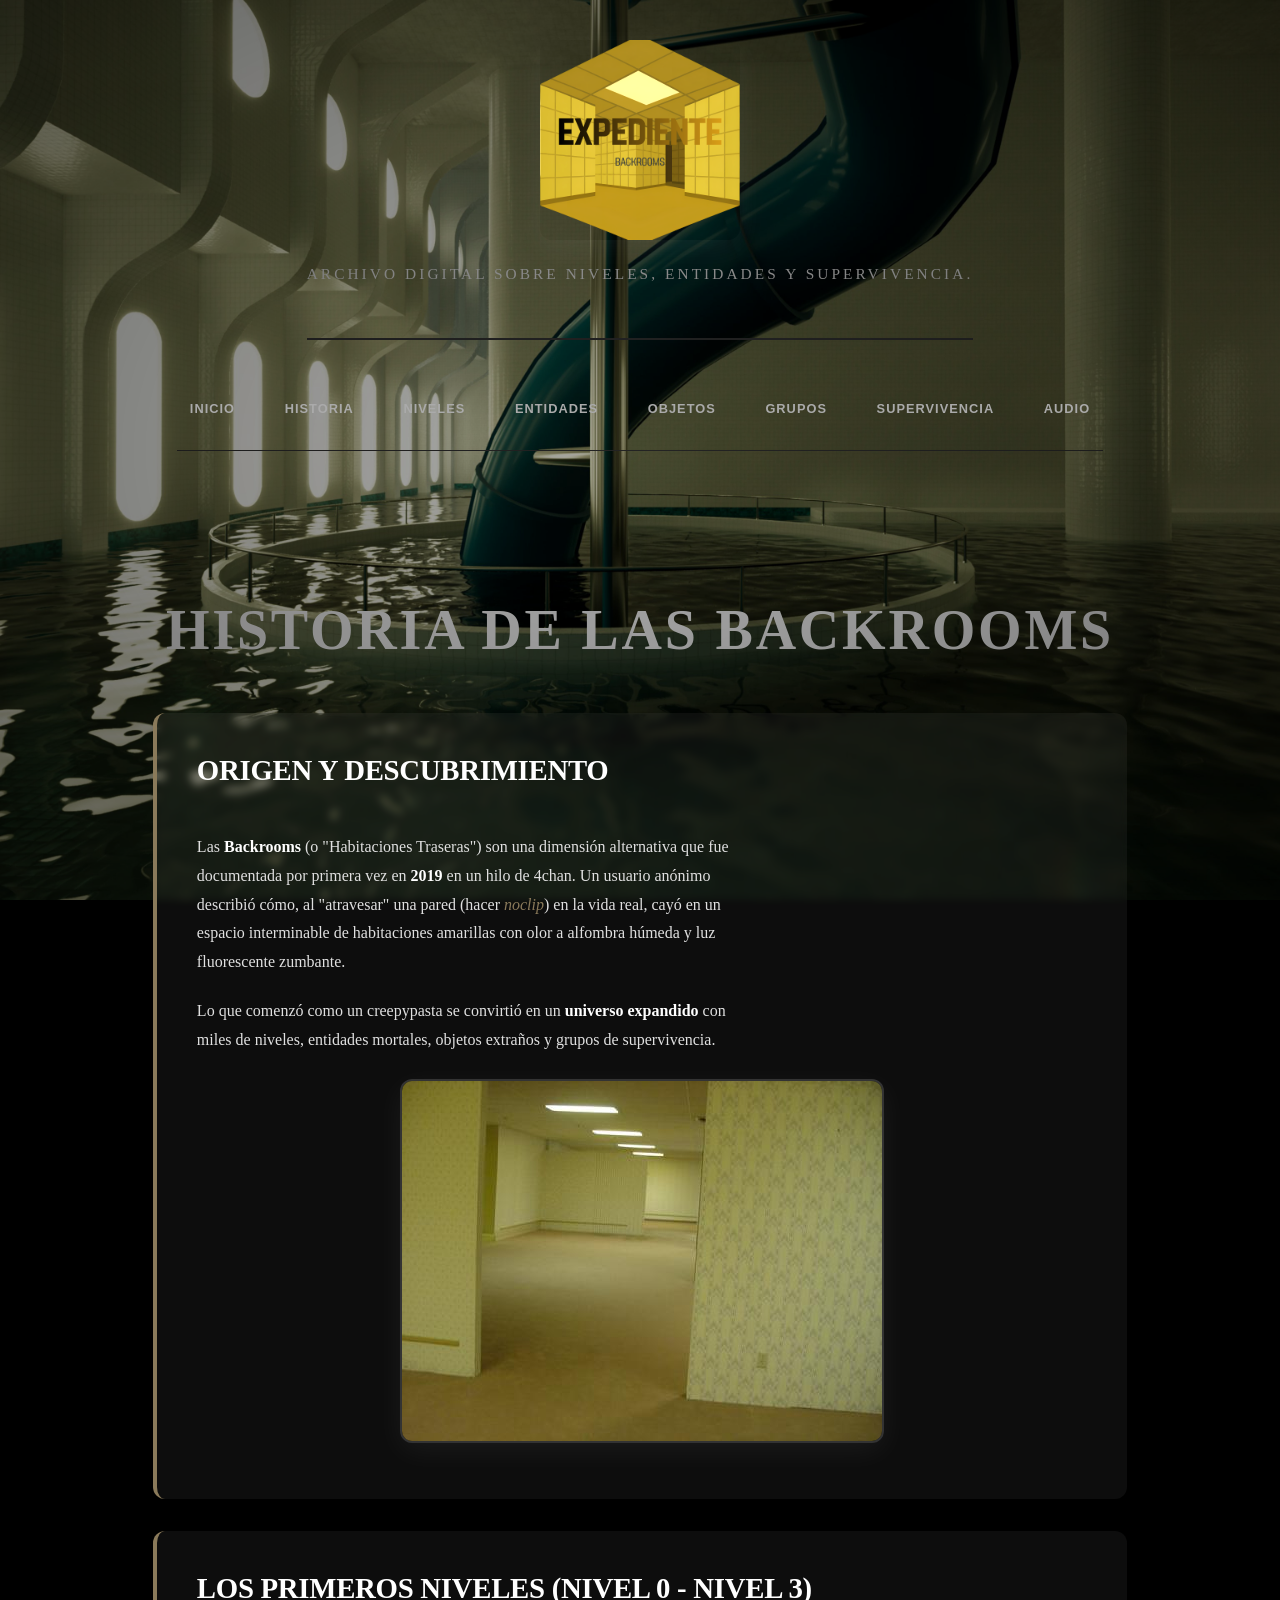
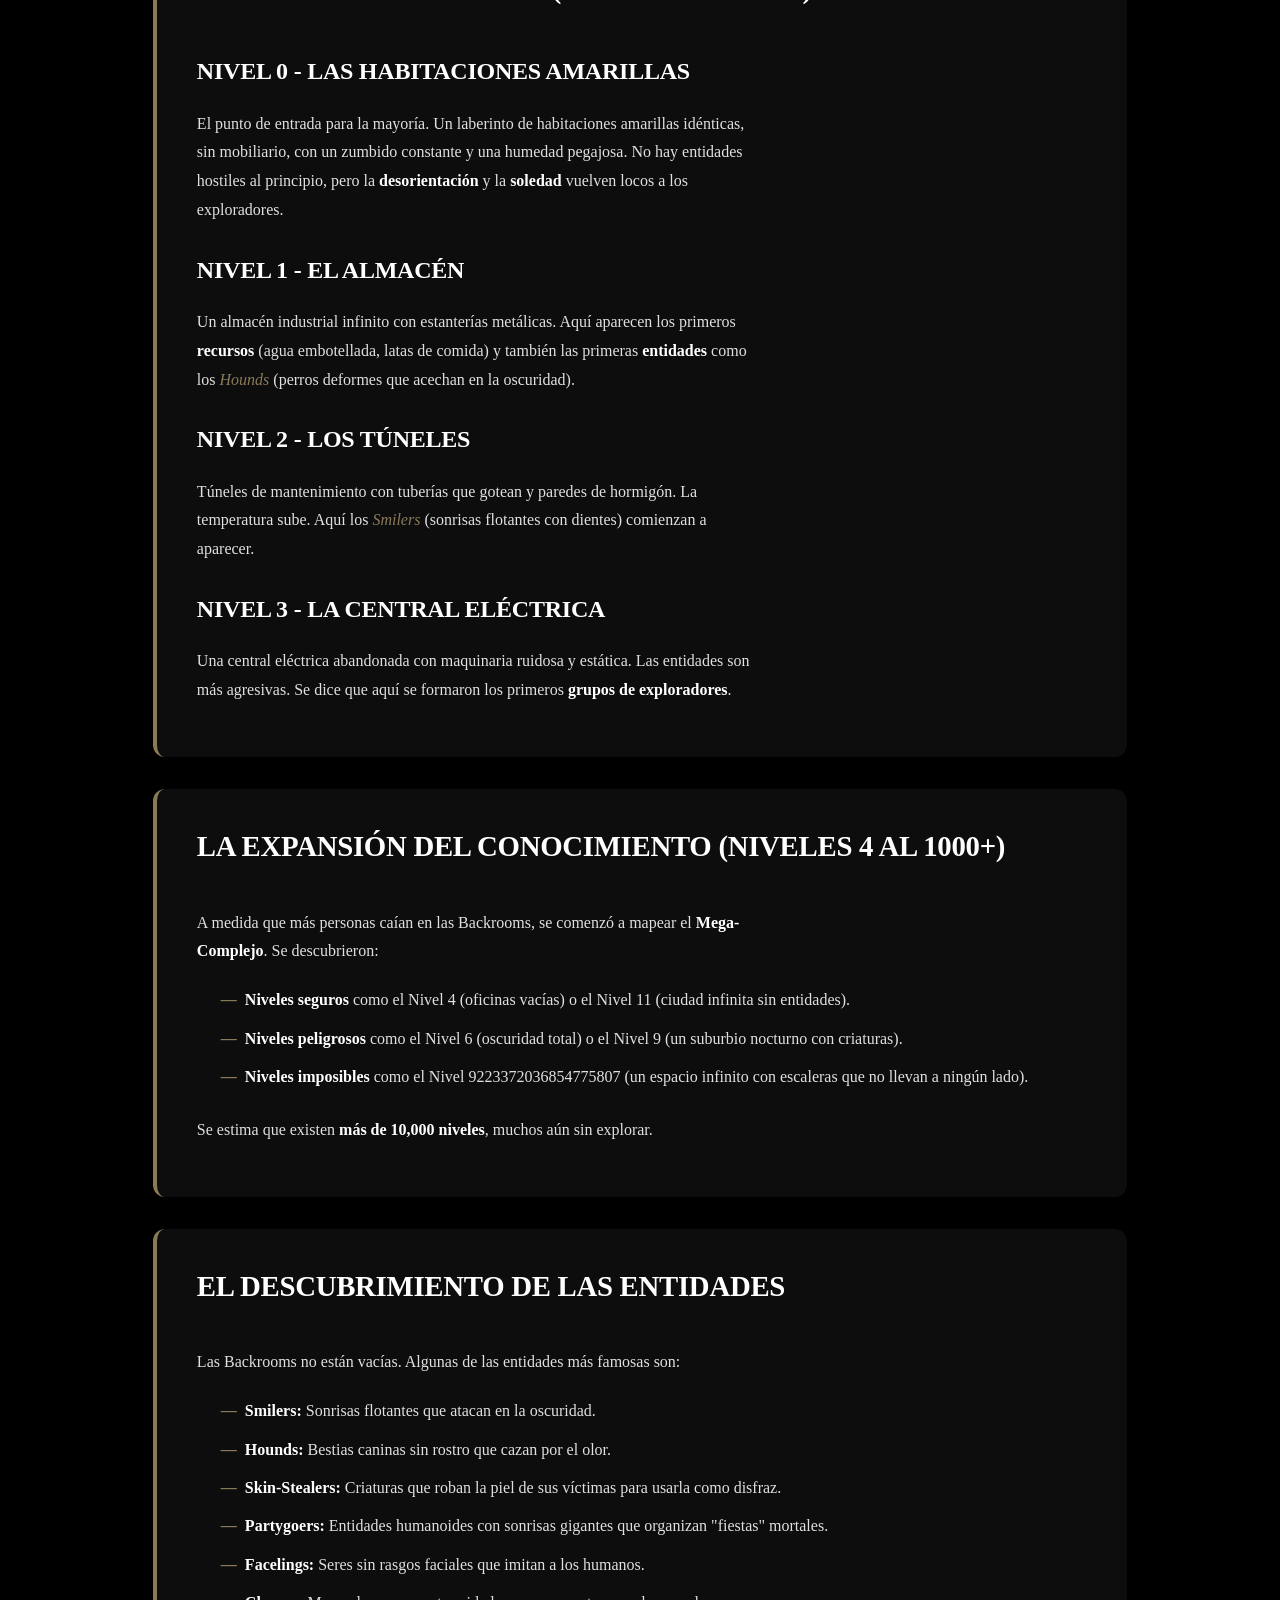
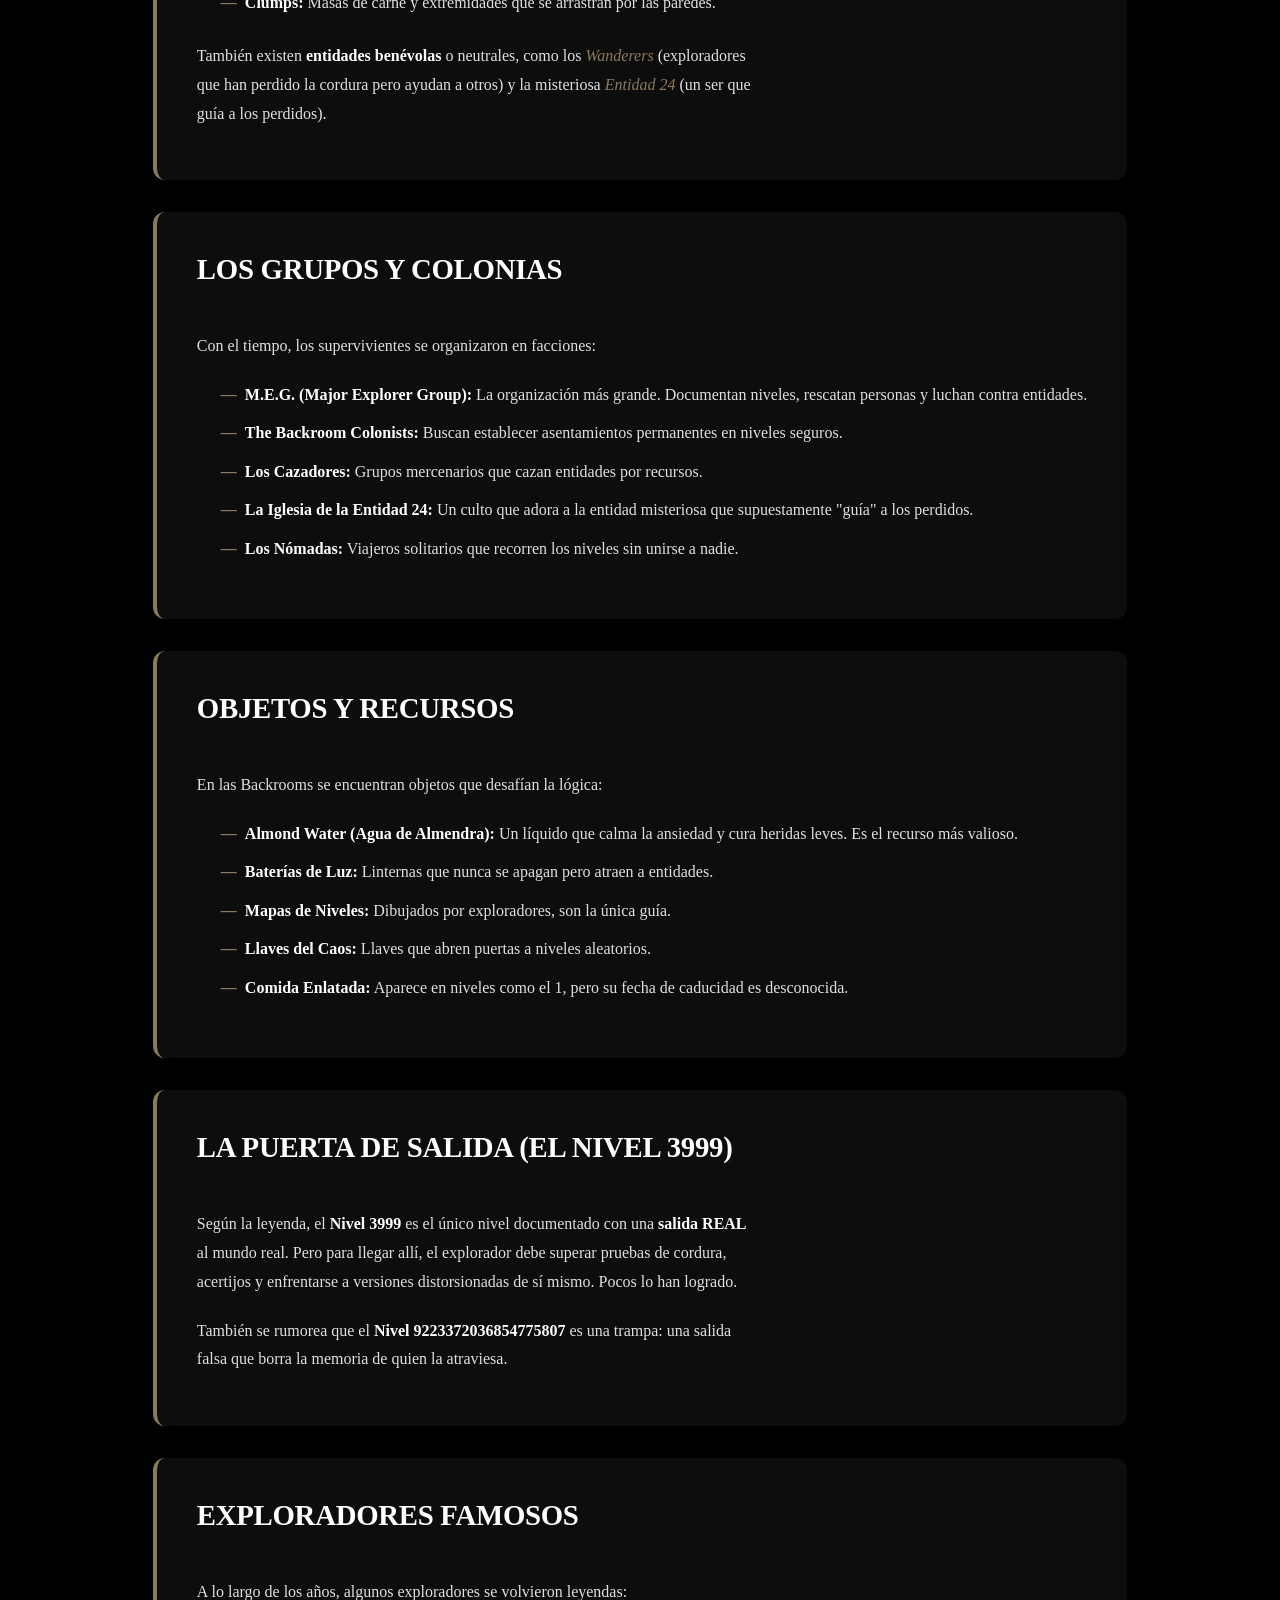
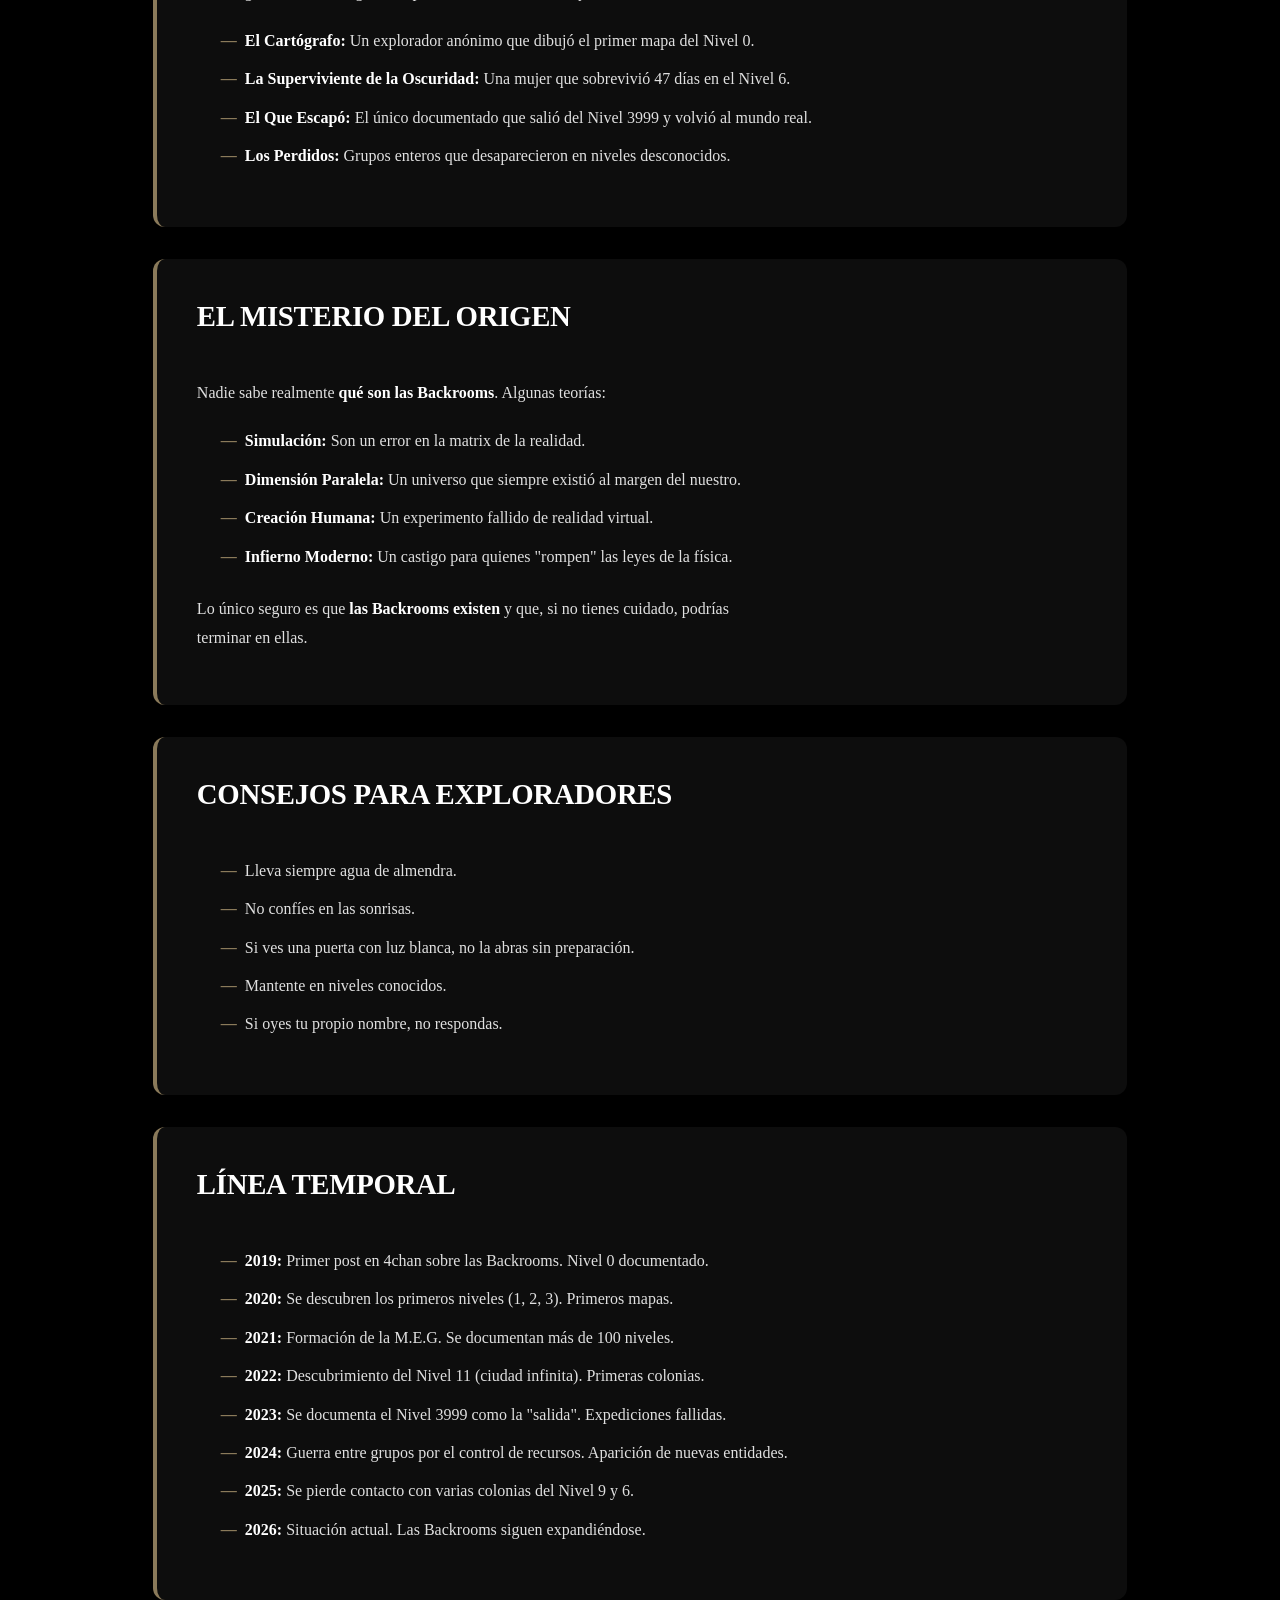
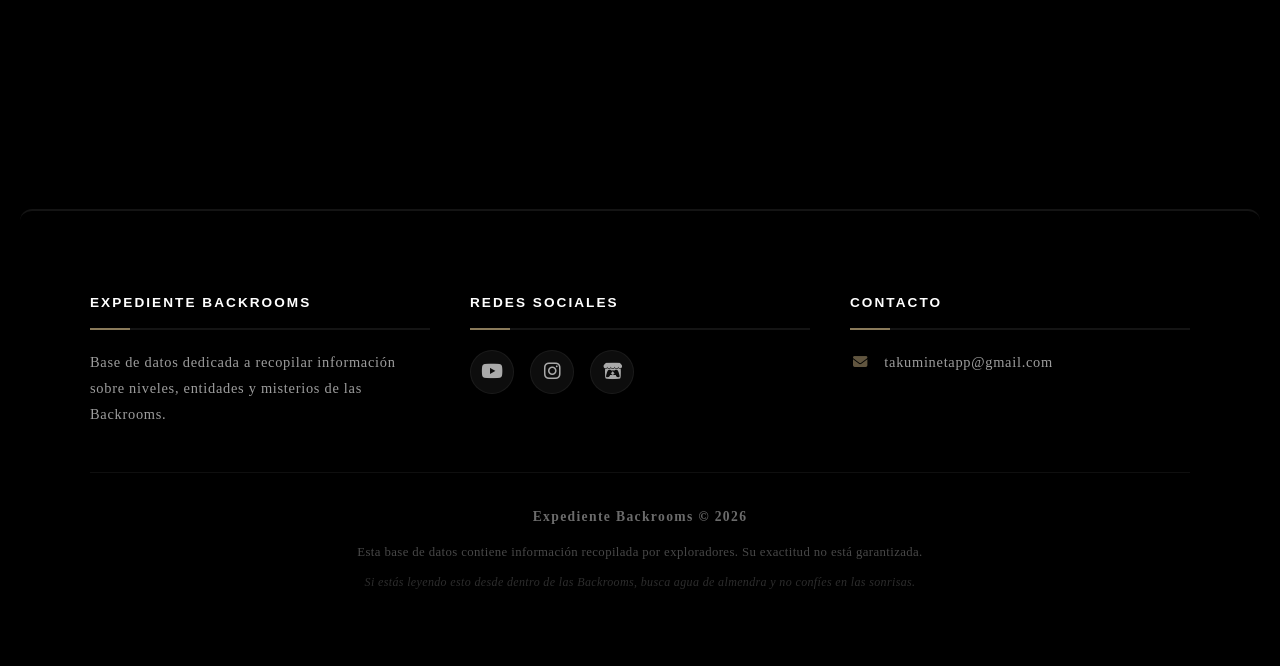
<file: index.html>
<!DOCTYPE html>
<html lang="es">

<head>
    <!-- Configuración básica -->
    <meta charset="UTF-8">
    <meta name="viewport" content="width=device-width, initial-scale=1.0">

    <!-- Título -->
    <title>Expediente Backrooms - Historia</title>

    <!-- Favicon -->
    <link rel="icon" type="image/png" href="/img/Logo/Sin título - 25 de junio de 2026 a las 14.20.51.png">

    <!-- Hojas de estilo -->
    <link rel="stylesheet" href="css/style.css">
    <link rel="stylesheet" href="/css/footer.css">

    <!-- Font Awesome -->
    <link rel="stylesheet"
        href="https://cdnjs.cloudflare.com/ajax/libs/font-awesome/6.7.2/css/all.min.css">

    <!-- Google AdSense -->
    <script async src="https://pagead2.googlesyndication.com/pagead/js/adsbygoogle.js?client=ca-pub-7655863522500671"
     crossorigin="anonymous"></script>
</head>

<body>
   <!-- ===== HEADER ===== -->
    <header>
        <img src="../img/Logo/Sin título - 25 de junio de 2026 a las 14.20.51.png" 
     alt="Expediente Backrooms" 
     class="logo">
        <p>Archivo digital sobre niveles, entidades y supervivencia.</p>
    </header>

   <!-- ===== NAVEGACIÓN ===== -->
    <nav>
        <a href="../index.html">Inicio</a>
        <a href="../paginas/historia.html">Historia</a>
        <a href="../paginas/niveles.html">Niveles</a>
        <a href="../paginas/entidades.html">Entidades</a>
        <a href="../paginas/objetos.html">Objetos</a>
        <a href="../paginas/grupos.html">Grupos</a>
        <a href="../paginas/supervivencia.html">Supervivencia</a>
        <a href="../paginas/audio.html">Audio</a>
    </nav>


    <hr>

    <!-- ===== HISTORIA COMPLETA ===== -->
    <section id="historia">
        <h1>HISTORIA DE LAS BACKROOMS</h1>

  <!-- ===== ORIGEN ===== -->
<article>
    <h2>ORIGEN Y DESCUBRIMIENTO</h2>
    <p>
        Las <strong>Backrooms</strong> (o "Habitaciones Traseras") son una dimensión alternativa 
        que fue documentada por primera vez en <strong>2019</strong> en un hilo de 4chan. 
        Un usuario anónimo describió cómo, al "atravesar" una pared (hacer <em>noclip</em>) 
        en la vida real, cayó en un espacio interminable de habitaciones amarillas con 
        olor a alfombra húmeda y luz fluorescente zumbante.
    </p>

    <p>
        Lo que comenzó como un creepypasta se convirtió en un <strong>universo expandido</strong> 
        con miles de niveles, entidades mortales, objetos extraños y grupos de supervivencia.
    </p>

    <img src="img/backrooms foto original.jpg" alt="Nivel 0 de las Backrooms" class="imagen-backrooms">
</article>

        <!-- ===== PRIMEROS NIVELES ===== -->
        <article>
            <h2>LOS PRIMEROS NIVELES (NIVEL 0 - NIVEL 3)</h2>
            
            <h3>NIVEL 0 - LAS HABITACIONES AMARILLAS</h3>
            <p>
                El punto de entrada para la mayoría. Un laberinto de habitaciones amarillas idénticas, 
                sin mobiliario, con un zumbido constante y una humedad pegajosa. No hay entidades 
                hostiles al principio, pero la <strong>desorientación</strong> y la <strong>soledad</strong> 
                vuelven locos a los exploradores.
            </p>

            <h3>NIVEL 1 - EL ALMACÉN</h3>
            <p>
                Un almacén industrial infinito con estanterías metálicas. Aquí aparecen los primeros 
                <strong>recursos</strong> (agua embotellada, latas de comida) y también las primeras 
                <strong>entidades</strong> como los <em>Hounds</em> (perros deformes que acechan en la oscuridad).
            </p>

            <h3>NIVEL 2 - LOS TÚNELES</h3>
            <p>
                Túneles de mantenimiento con tuberías que gotean y paredes de hormigón. La temperatura 
                sube. Aquí los <em>Smilers</em> (sonrisas flotantes con dientes) comienzan a aparecer.
            </p>

            <h3>NIVEL 3 - LA CENTRAL ELÉCTRICA</h3>
            <p>
                Una central eléctrica abandonada con maquinaria ruidosa y estática. Las entidades son 
                más agresivas. Se dice que aquí se formaron los primeros <strong>grupos de exploradores</strong>.
            </p>
        </article>

        <!-- ===== EXPANSIÓN ===== -->
        <article>
            <h2>LA EXPANSIÓN DEL CONOCIMIENTO (NIVELES 4 AL 1000+)</h2>
            <p>
                A medida que más personas caían en las Backrooms, se comenzó a mapear el 
                <strong>Mega-Complejo</strong>. Se descubrieron:
            </p>
            <ul>
                <li><strong>Niveles seguros</strong> como el Nivel 4 (oficinas vacías) o el Nivel 11 (ciudad infinita sin entidades).</li>
                <li><strong>Niveles peligrosos</strong> como el Nivel 6 (oscuridad total) o el Nivel 9 (un suburbio nocturno con criaturas).</li>
                <li><strong>Niveles imposibles</strong> como el Nivel 9223372036854775807 (un espacio infinito con escaleras que no llevan a ningún lado).</li>
            </ul>
            <p>
                Se estima que existen <strong>más de 10,000 niveles</strong>, muchos aún sin explorar.
            </p>
        </article>

        <!-- ===== ENTIDADES ===== -->
        <article>
            <h2>EL DESCUBRIMIENTO DE LAS ENTIDADES</h2>
            <p>
                Las Backrooms no están vacías. Algunas de las entidades más famosas son:
            </p>
            <ul>
                <li><strong>Smilers:</strong> Sonrisas flotantes que atacan en la oscuridad.</li>
                <li><strong>Hounds:</strong> Bestias caninas sin rostro que cazan por el olor.</li>
                <li><strong>Skin-Stealers:</strong> Criaturas que roban la piel de sus víctimas para usarla como disfraz.</li>
                <li><strong>Partygoers:</strong> Entidades humanoides con sonrisas gigantes que organizan "fiestas" mortales.</li>
                <li><strong>Facelings:</strong> Seres sin rasgos faciales que imitan a los humanos.</li>
                <li><strong>Clumps:</strong> Masas de carne y extremidades que se arrastran por las paredes.</li>
            </ul>
            <p>
                También existen <strong>entidades benévolas</strong> o neutrales, como los 
                <em>Wanderers</em> (exploradores que han perdido la cordura pero ayudan a otros) 
                y la misteriosa <em>Entidad 24</em> (un ser que guía a los perdidos).
            </p>
        </article>

        <!-- ===== GRUPOS ===== -->
        <article>
            <h2>LOS GRUPOS Y COLONIAS</h2>
            <p>
                Con el tiempo, los supervivientes se organizaron en facciones:
            </p>
            <ul>
                <li><strong>M.E.G. (Major Explorer Group):</strong> La organización más grande. 
                Documentan niveles, rescatan personas y luchan contra entidades.</li>
                <li><strong>The Backroom Colonists:</strong> Buscan establecer asentamientos permanentes 
                en niveles seguros.</li>
                <li><strong>Los Cazadores:</strong> Grupos mercenarios que cazan entidades por recursos.</li>
                <li><strong>La Iglesia de la Entidad 24:</strong> Un culto que adora a la entidad 
                misteriosa que supuestamente "guía" a los perdidos.</li>
                <li><strong>Los Nómadas:</strong> Viajeros solitarios que recorren los niveles sin unirse a nadie.</li>
            </ul>
        </article>

        <!-- ===== OBJETOS ===== -->
        <article>
            <h2>OBJETOS Y RECURSOS</h2>
            <p>
                En las Backrooms se encuentran objetos que desafían la lógica:
            </p>
            <ul>
                <li><strong>Almond Water (Agua de Almendra):</strong> Un líquido que calma la 
                ansiedad y cura heridas leves. Es el recurso más valioso.</li>
                <li><strong>Baterías de Luz:</strong> Linternas que nunca se apagan pero atraen a entidades.</li>
                <li><strong>Mapas de Niveles:</strong> Dibujados por exploradores, son la única guía.</li>
                <li><strong>Llaves del Caos:</strong> Llaves que abren puertas a niveles aleatorios.</li>
                <li><strong>Comida Enlatada:</strong> Aparece en niveles como el 1, pero su fecha de caducidad es desconocida.</li>
            </ul>
        </article>

        <!-- ===== NIVEL 3999 ===== -->
        <article>
            <h2>LA PUERTA DE SALIDA (EL NIVEL 3999)</h2>
            <p>
                Según la leyenda, el <strong>Nivel 3999</strong> es el único nivel documentado 
                con una <strong>salida REAL</strong> al mundo real. Pero para llegar allí, 
                el explorador debe superar pruebas de cordura, acertijos y enfrentarse a 
                versiones distorsionadas de sí mismo. Pocos lo han logrado.
            </p>
            <p>
                También se rumorea que el <strong>Nivel 9223372036854775807</strong> es una 
                trampa: una salida falsa que borra la memoria de quien la atraviesa.
            </p>
        </article>

        <!-- ===== EXPLORADORES FAMOSOS ===== -->
        <article>
            <h2>EXPLORADORES FAMOSOS</h2>
            <p>
                A lo largo de los años, algunos exploradores se volvieron leyendas:
            </p>
            <ul>
                <li><strong>El Cartógrafo:</strong> Un explorador anónimo que dibujó el primer mapa del Nivel 0.</li>
                <li><strong>La Superviviente de la Oscuridad:</strong> Una mujer que sobrevivió 47 días en el Nivel 6.</li>
                <li><strong>El Que Escapó:</strong> El único documentado que salió del Nivel 3999 y volvió al mundo real.</li>
                <li><strong>Los Perdidos:</strong> Grupos enteros que desaparecieron en niveles desconocidos.</li>
            </ul>
        </article>

        <!-- ===== MISTERIO ===== -->
        <article>
            <h2>EL MISTERIO DEL ORIGEN</h2>
            <p>
                Nadie sabe realmente <strong>qué son las Backrooms</strong>. Algunas teorías:
            </p>
            <ul>
                <li><strong>Simulación:</strong> Son un error en la matrix de la realidad.</li>
                <li><strong>Dimensión Paralela:</strong> Un universo que siempre existió al margen del nuestro.</li>
                <li><strong>Creación Humana:</strong> Un experimento fallido de realidad virtual.</li>
                <li><strong>Infierno Moderno:</strong> Un castigo para quienes "rompen" las leyes de la física.</li>
            </ul>
            <p>
                Lo único seguro es que <strong>las Backrooms existen</strong> y que, si no tienes cuidado, 
                podrías terminar en ellas.
            </p>
        </article>

        <!-- ===== CONSEJOS ===== -->
        <article>
            <h2>CONSEJOS PARA EXPLORADORES</h2>
            <ul>
                <li>Lleva siempre agua de almendra.</li>
                <li>No confíes en las sonrisas.</li>
                <li>Si ves una puerta con luz blanca, no la abras sin preparación.</li>
                <li>Mantente en niveles conocidos.</li>
                <li>Si oyes tu propio nombre, no respondas.</li>
            </ul>
        </article>

        <!-- ===== CRONOLOGÍA ===== -->
        <article>
            <h2>LÍNEA TEMPORAL</h2>
            <ul>
                <li><strong>2019:</strong> Primer post en 4chan sobre las Backrooms. Nivel 0 documentado.</li>
                <li><strong>2020:</strong> Se descubren los primeros niveles (1, 2, 3). Primeros mapas.</li>
                <li><strong>2021:</strong> Formación de la M.E.G. Se documentan más de 100 niveles.</li>
                <li><strong>2022:</strong> Descubrimiento del Nivel 11 (ciudad infinita). Primeras colonias.</li>
                <li><strong>2023:</strong> Se documenta el Nivel 3999 como la "salida". Expediciones fallidas.</li>
                <li><strong>2024:</strong> Guerra entre grupos por el control de recursos. Aparición de nuevas entidades.</li>
                <li><strong>2025:</strong> Se pierde contacto con varias colonias del Nivel 9 y 6.</li>
                <li><strong>2026:</strong> Situación actual. Las Backrooms siguen expandiéndose.</li>
            </ul>
        </article>
    </section>

    <hr>

<!-- ===== PANEL DEL FOOTER ===== -->
<div class="footer-panel">

    <!-- ===== FOOTER ===== -->
    <footer>

        <div class="footer-container">

            <!-- Información -->
            <div class="footer-section">
                <h3>EXPEDIENTE BACKROOMS</h3>
                <p>
                    Base de datos dedicada a recopilar información sobre niveles,
                    entidades y misterios de las Backrooms.
                </p>
            </div>

            <!-- Redes Sociales -->
            <div class="footer-section">
                <h3>REDES SOCIALES</h3>

                <div class="social-icons">
                    <a href="https://www.youtube.com/@TakoriDays" target="_blank">
                        <i class="fab fa-youtube"></i>
                    </a>

                    <a href="https://www.instagram.com/takori_days/" target="_blank">
                        <i class="fab fa-instagram"></i>
                    </a>

                    <a href="https://takori-x-takuminet.itch.io" target="_blank">
                        <i class="fa-brands fa-itch-io"></i>
                    </a>
                </div>
            </div>

            <!-- Contacto -->
            <div class="footer-section">
                <h3>CONTACTO</h3>

                <p>
                    <i class="fas fa-envelope"></i>
                    takuminetapp@gmail.com
                </p>
            </div>

        </div>

        <div class="footer-bottom">
            <p>Expediente Backrooms © 2026</p>

            <p>
                Esta base de datos contiene información recopilada por exploradores.
                Su exactitud no está garantizada.
            </p>

            <p>
                Si estás leyendo esto desde dentro de las Backrooms,
                busca agua de almendra y no confíes en las sonrisas.
            </p>
        </div>

    </footer>

</div>
</body>
</html>
</file>
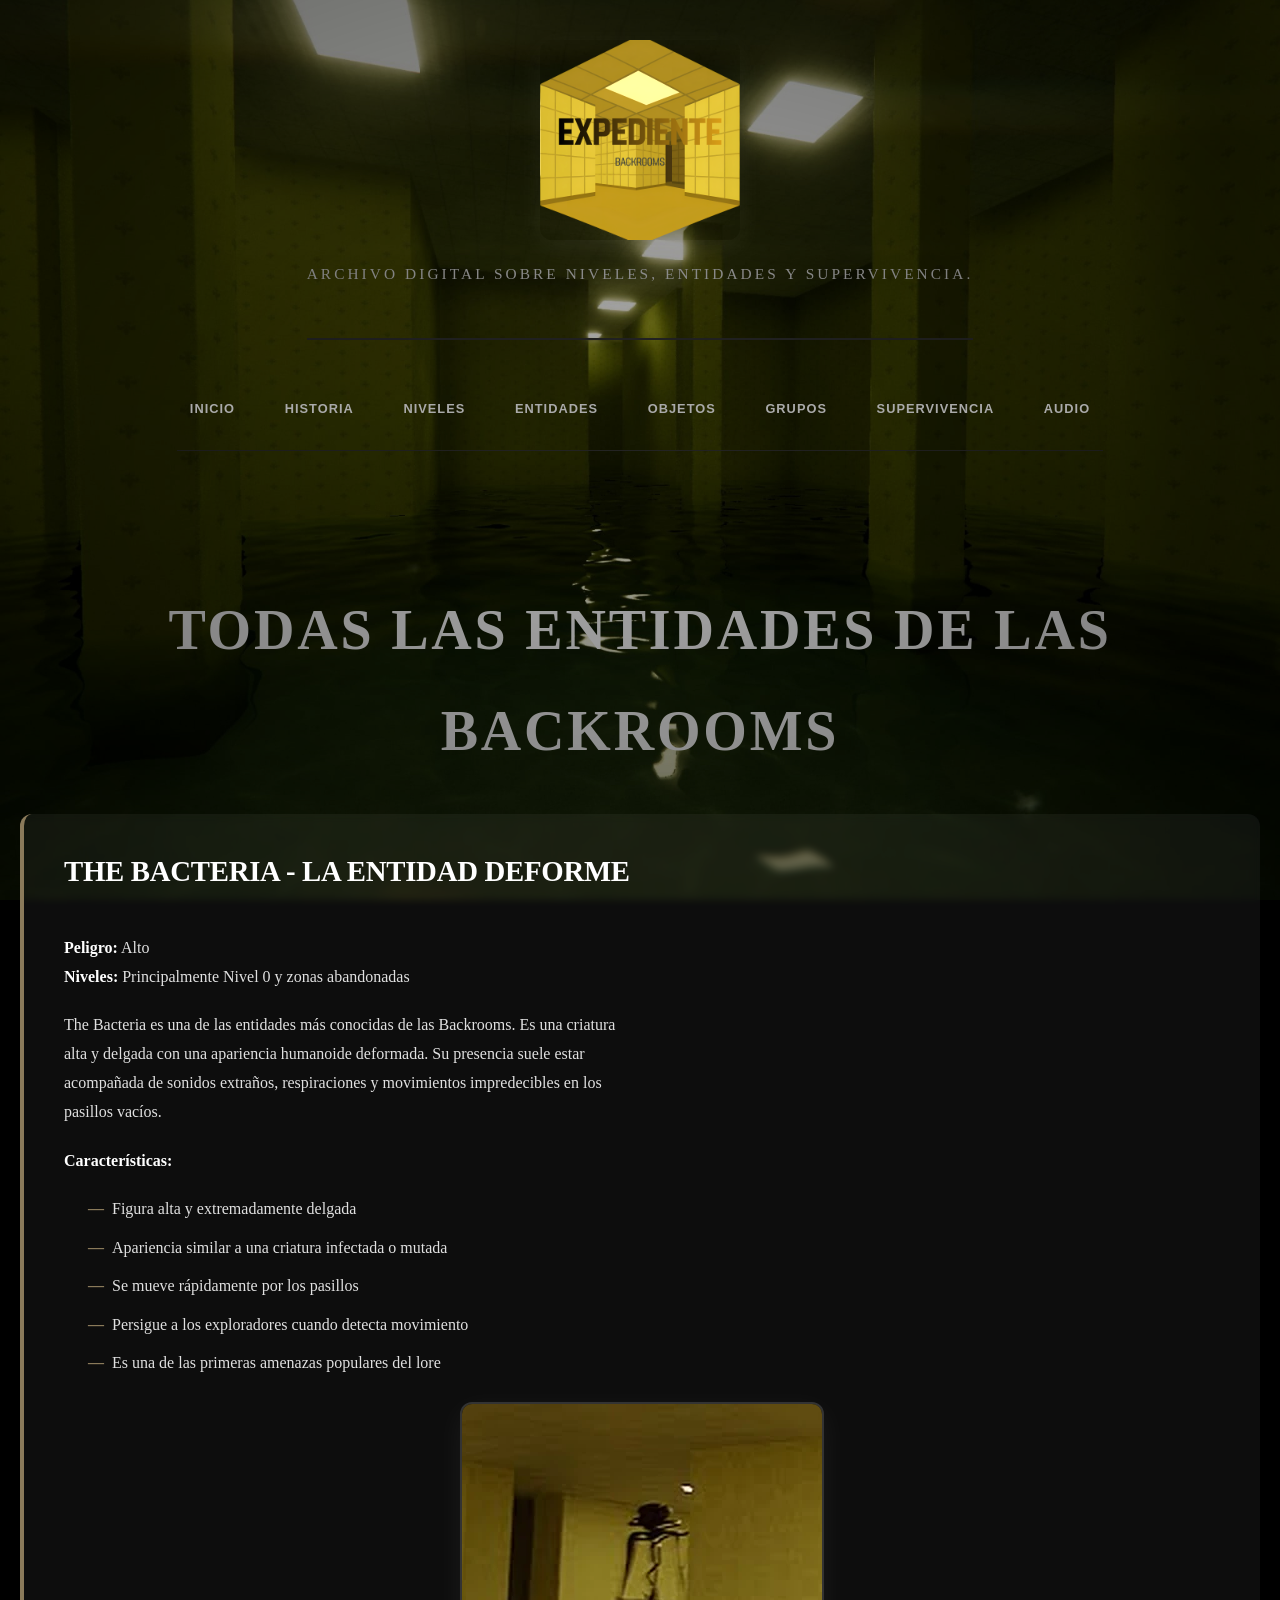
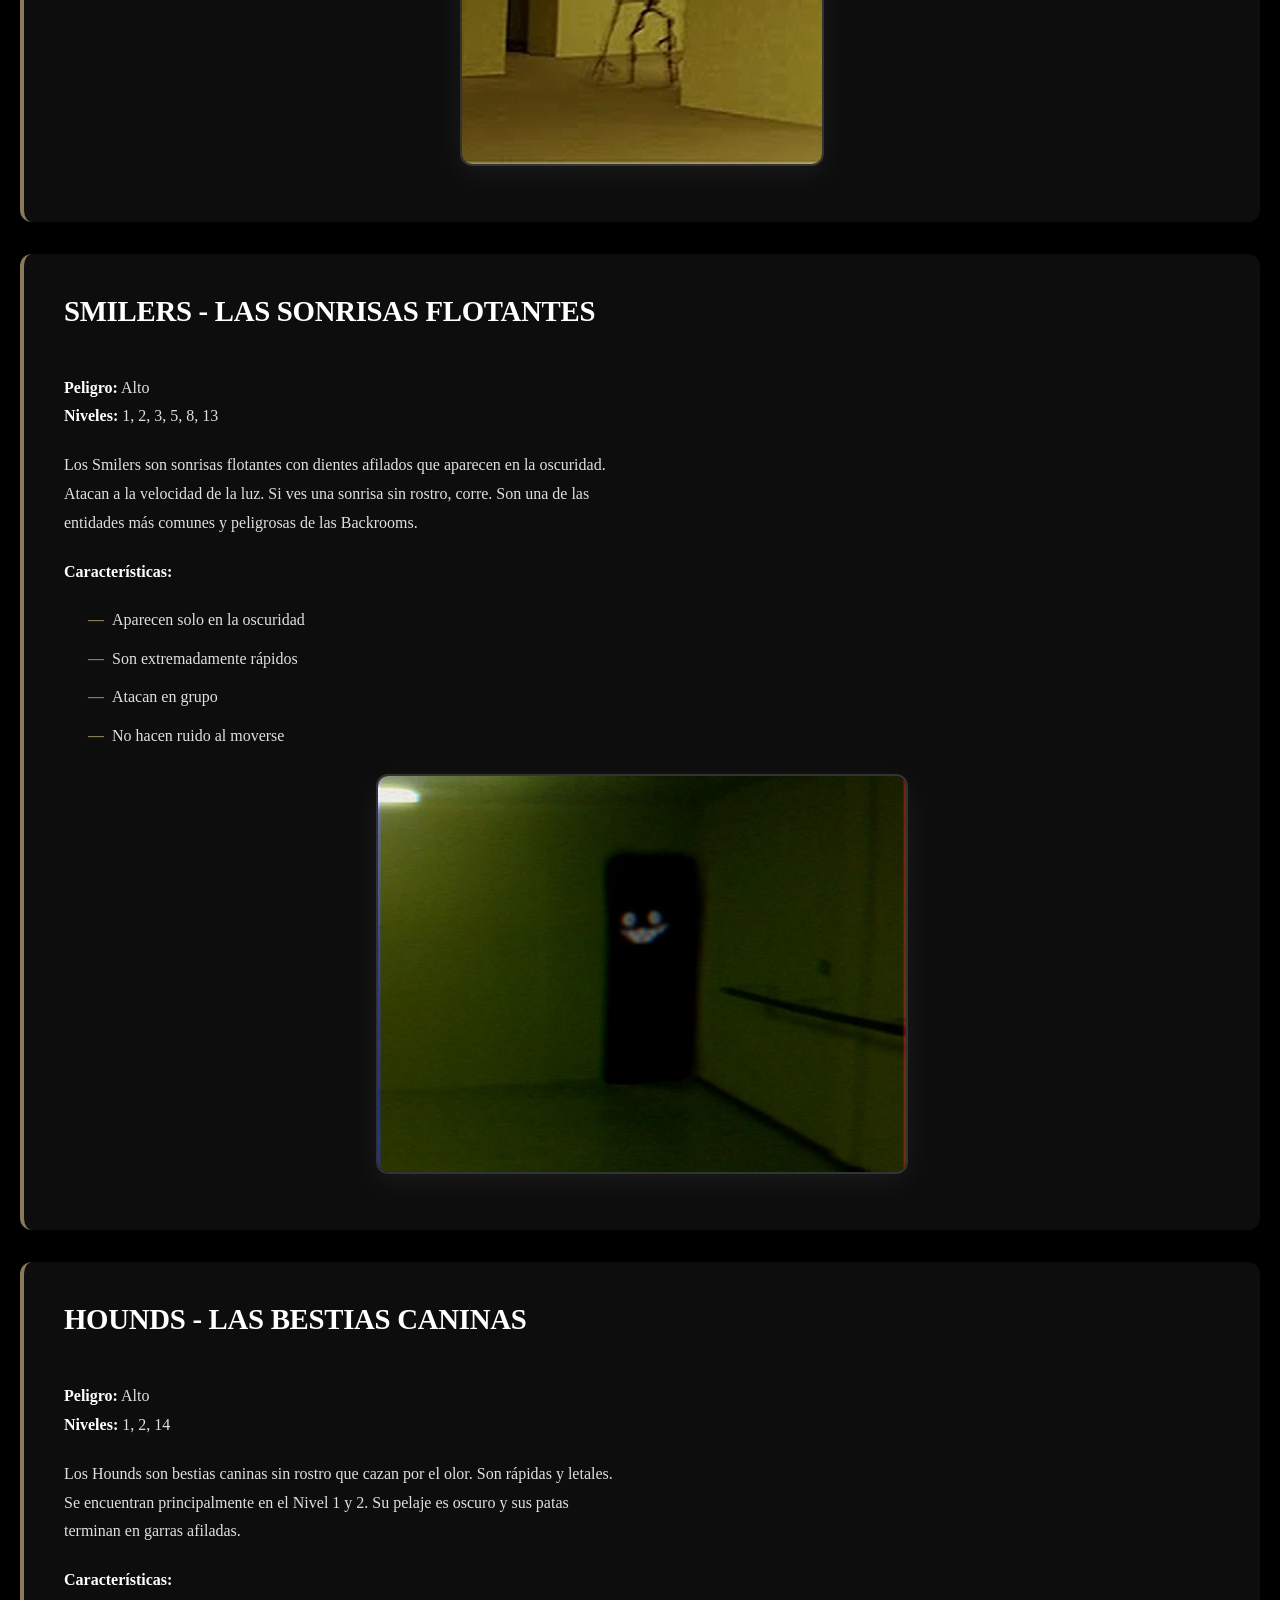
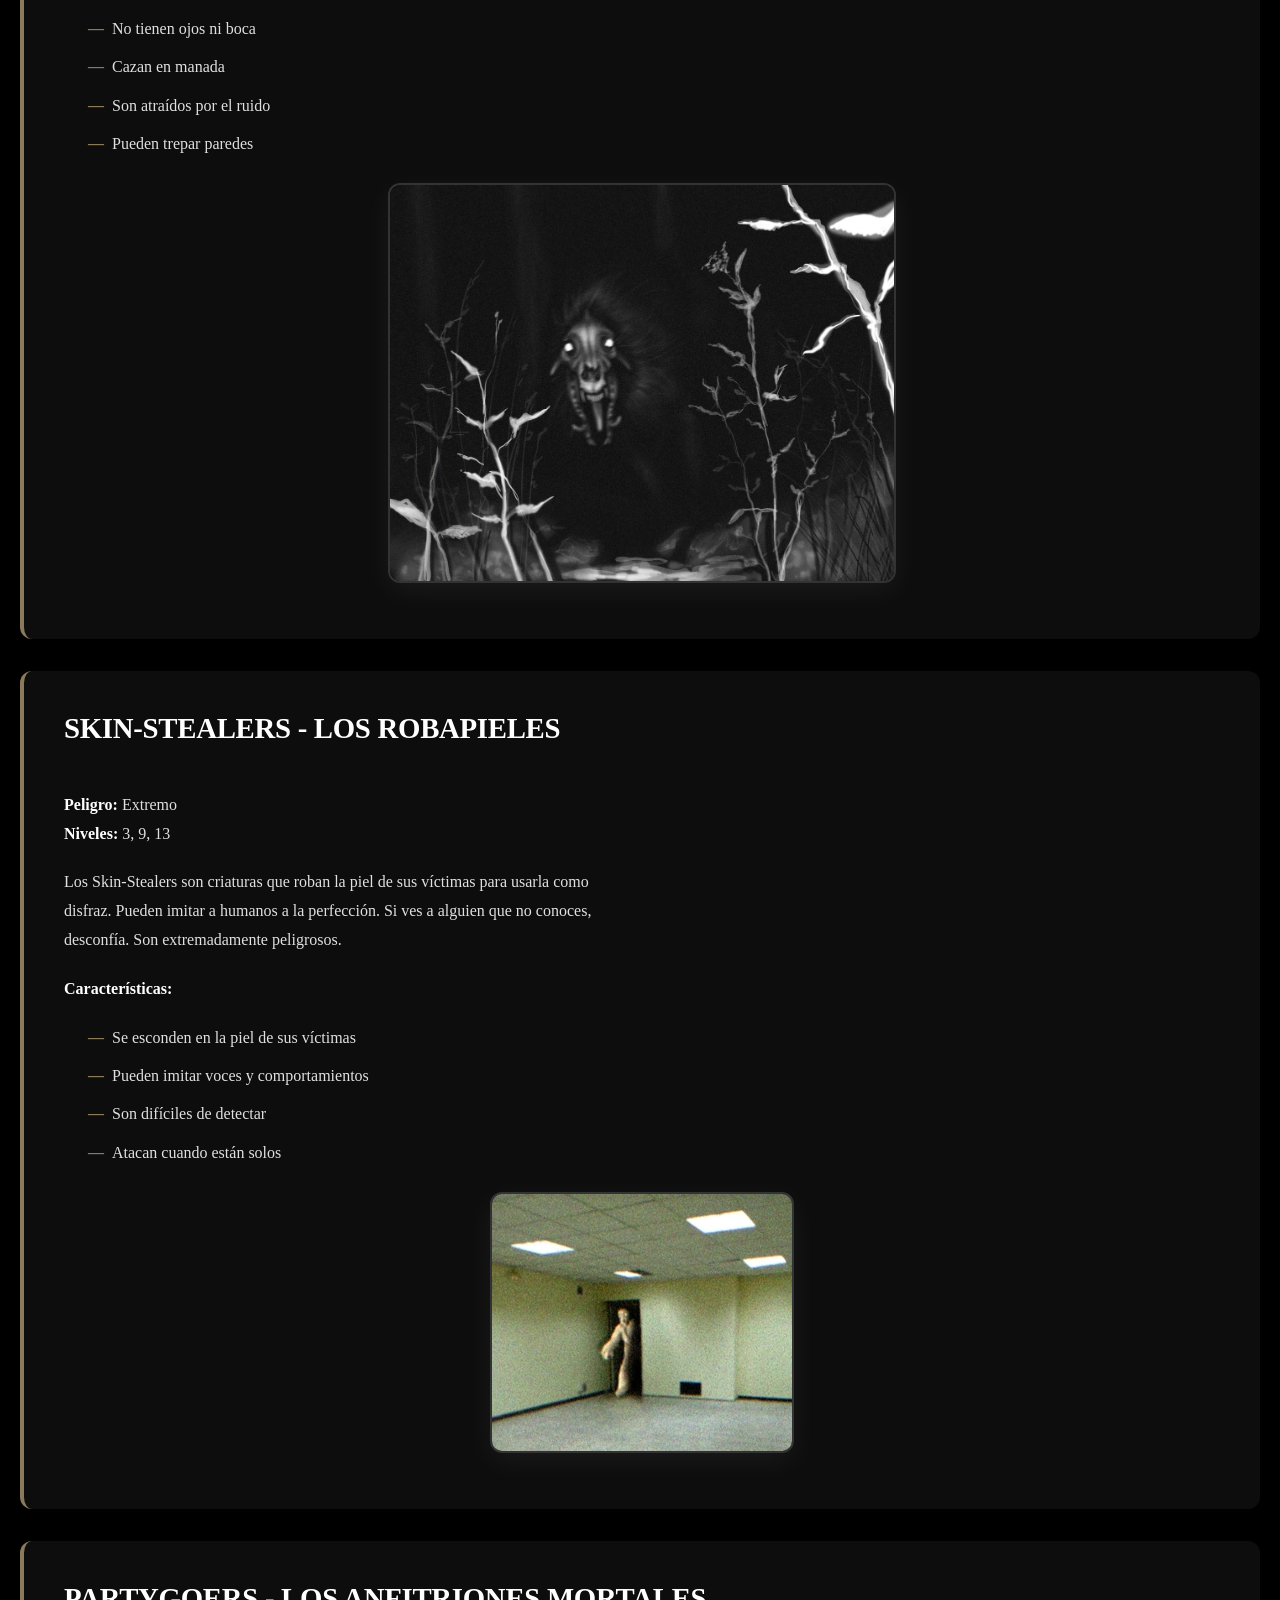
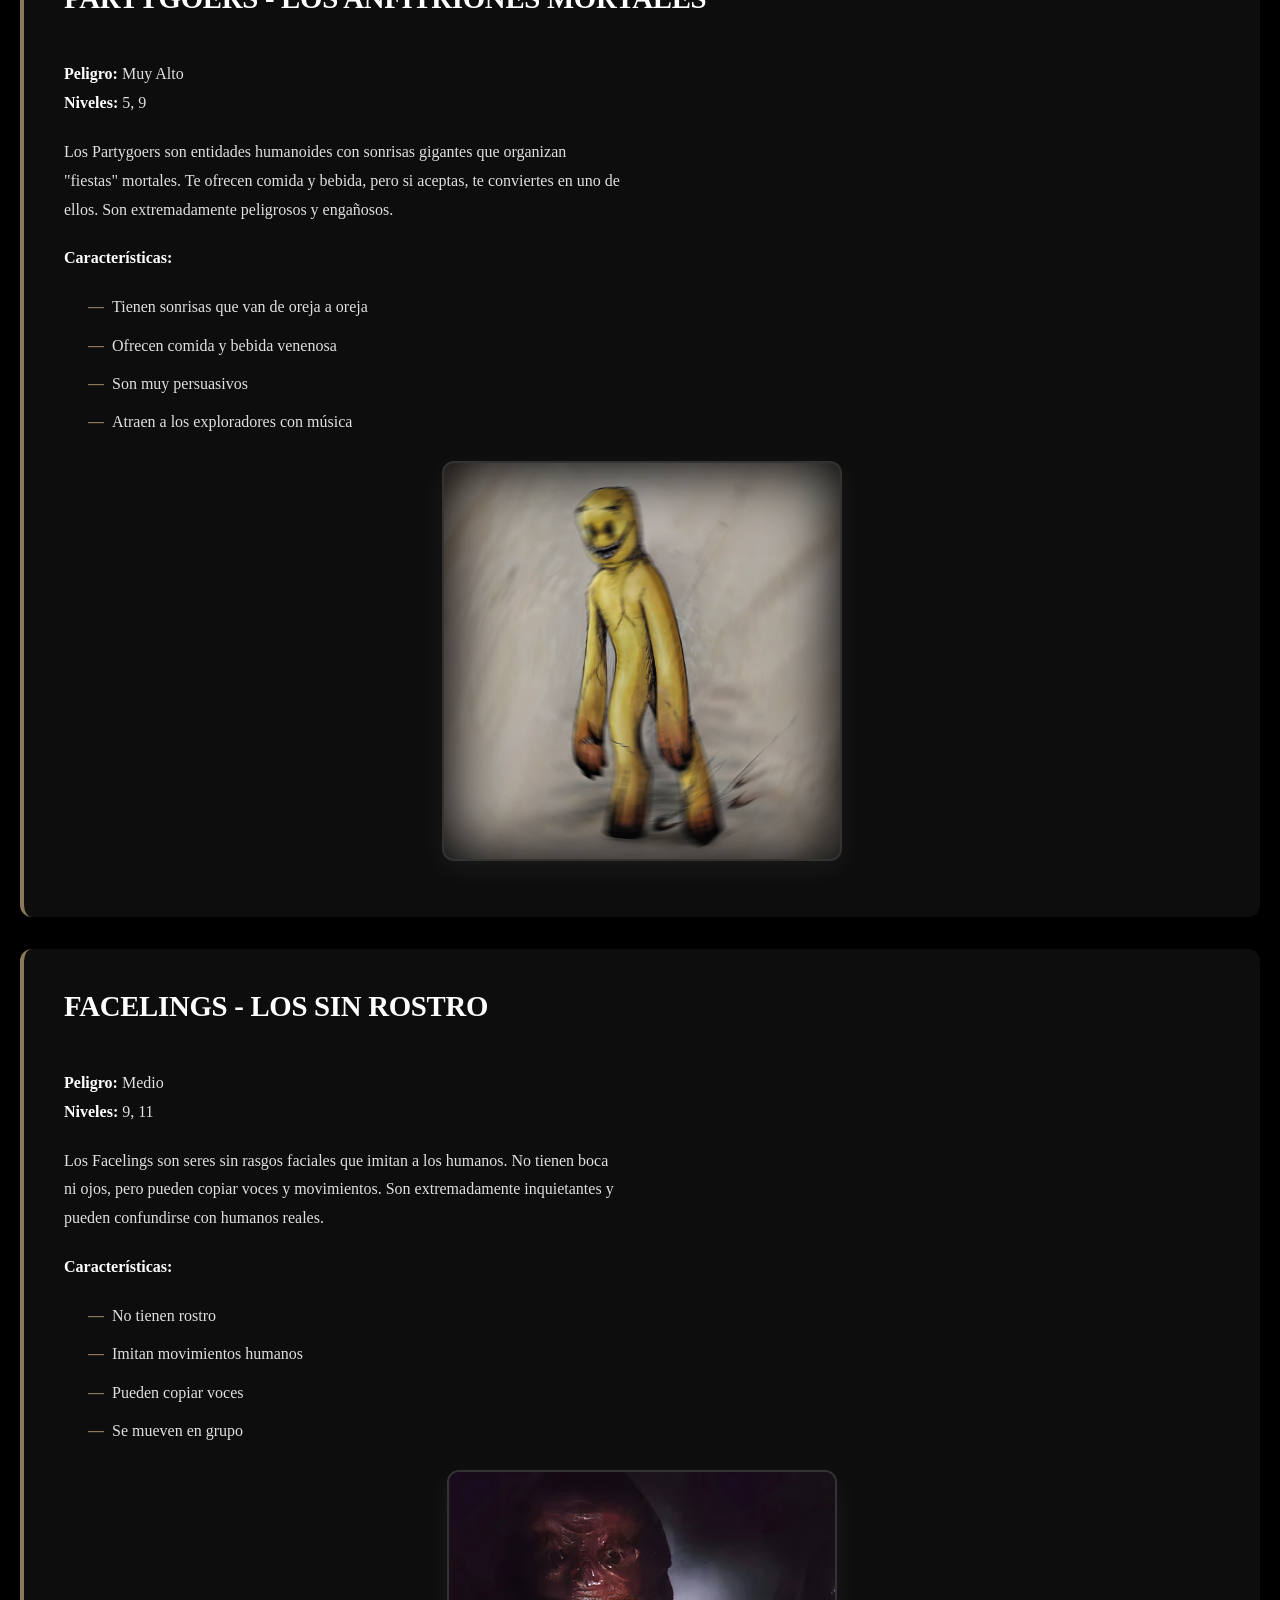
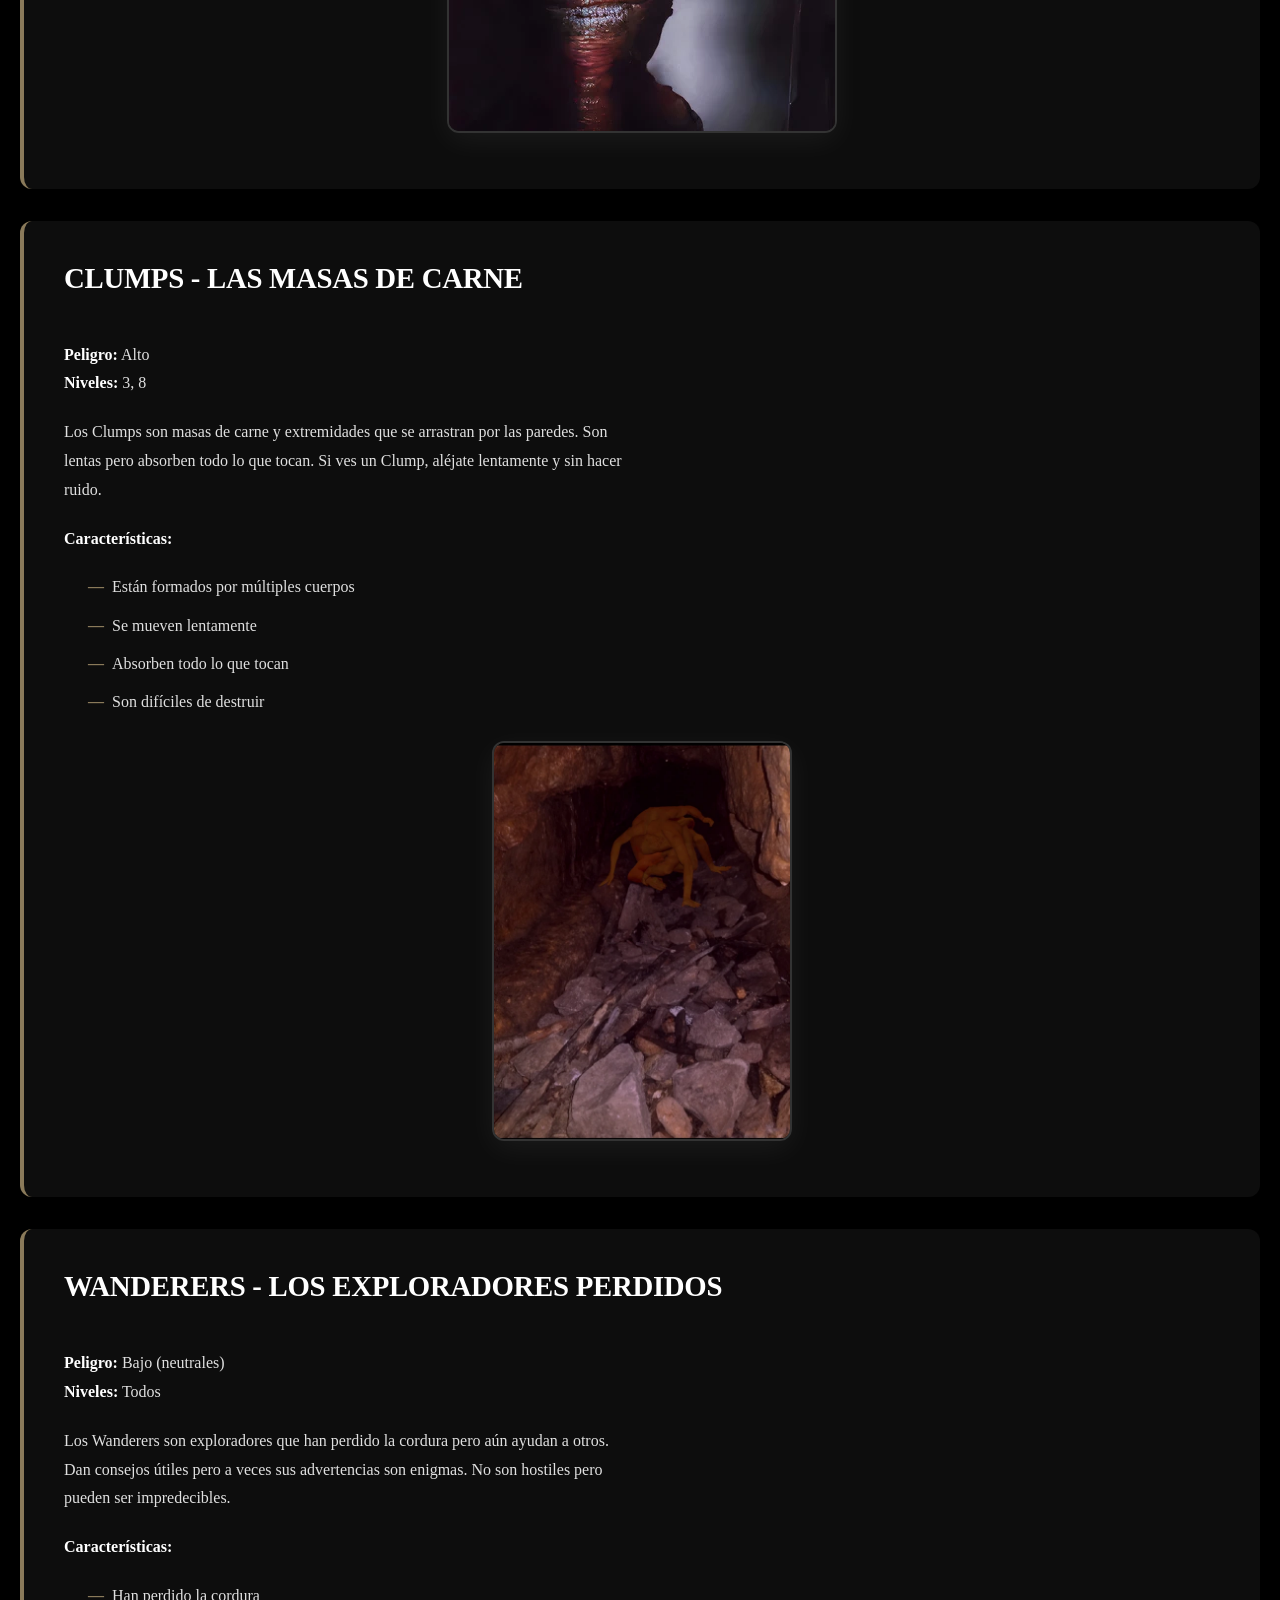
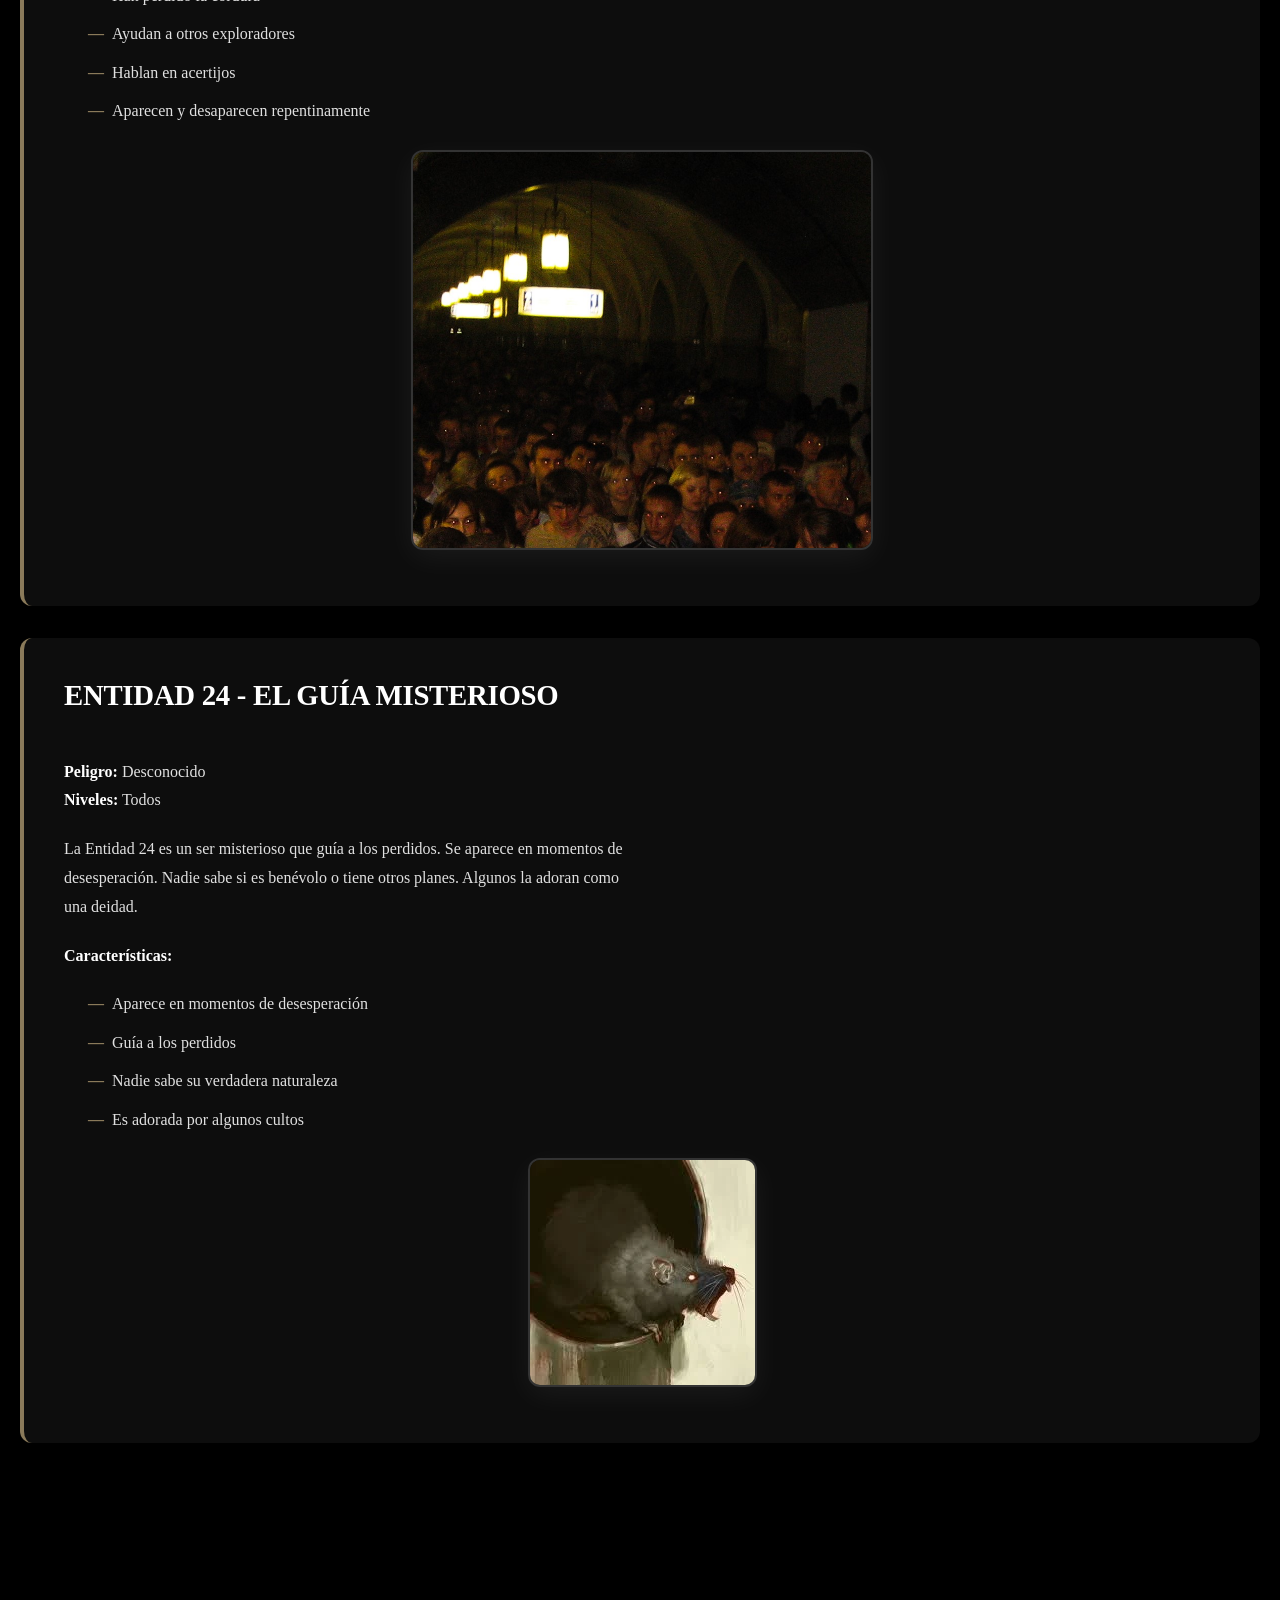
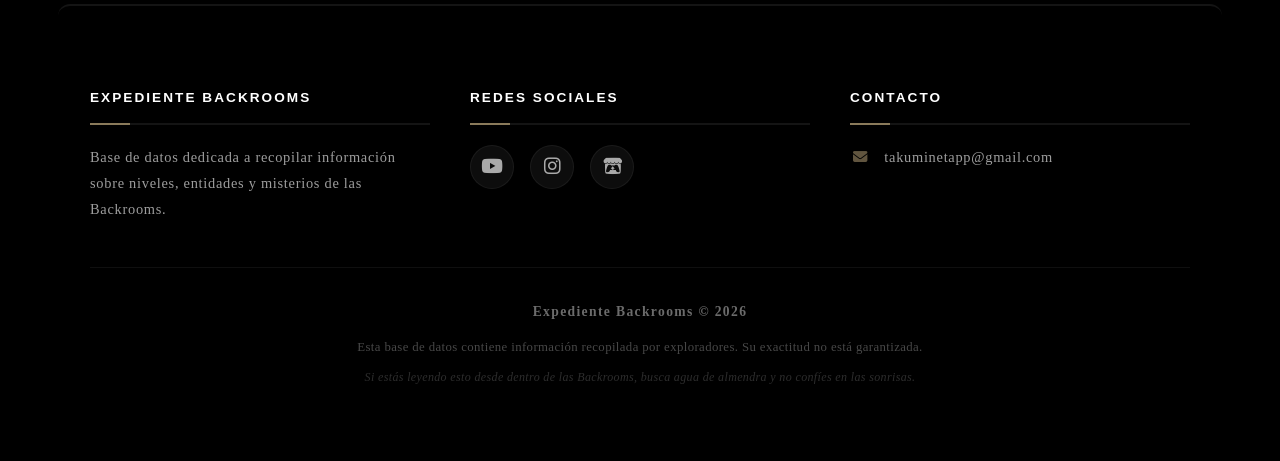
<file: paginas/entidades.html>
<!DOCTYPE html>
<html lang="es">

<head>
    <!-- Configuración básica -->
    <meta charset="UTF-8">
    <meta name="viewport" content="width=device-width, initial-scale=1.0">

    <!-- Título -->
    <title>Expediente Backrooms - Entidades</title>

    <!-- Favicon -->
    <link rel="icon" type="image/png" href="/img/Logo/Sin título - 25 de junio de 2026 a las 14.20.51.png">

    <!-- Hojas de estilo -->
    <link rel="stylesheet" href="/css/entidades.css">
    <link rel="stylesheet" href="/css/footer.css">

    <!-- Font Awesome -->
    <link rel="stylesheet"
        href="https://cdnjs.cloudflare.com/ajax/libs/font-awesome/6.7.2/css/all.min.css">
</head>

<body>

  <!-- ===== HEADER ===== -->
    <header>
        <img src="../img/Logo/Sin título - 25 de junio de 2026 a las 14.20.51.png" 
     alt="Expediente Backrooms" 
     class="logo">
        <p>Archivo digital sobre niveles, entidades y supervivencia.</p>
    </header>

     <!-- ===== NAVEGACIÓN ===== -->
    <nav>
        <a href="../index.html">Inicio</a>
        <a href="../paginas/historia.html">Historia</a>
        <a href="../paginas/niveles.html">Niveles</a>
        <a href="../paginas/entidades.html">Entidades</a>
        <a href="../paginas/objetos.html">Objetos</a>
        <a href="../paginas/grupos.html">Grupos</a>
        <a href="../paginas/supervivencia.html">Supervivencia</a>
        <a href="../paginas/audio.html">Audio</a>
    </nav>



    <hr>

    <!-- ===== TODAS LAS ENTIDADES ===== -->
    <section id="entidades">
        <h1>TODAS LAS ENTIDADES DE LAS BACKROOMS</h1>

<!-- ===== THE BACTERIA ===== -->
<article>
    <h2>THE BACTERIA - LA ENTIDAD DEFORME</h2>

    <p>
        <strong>Peligro:</strong> Alto<br>
        <strong>Niveles:</strong> Principalmente Nivel 0 y zonas abandonadas
    </p>

    <p>
        The Bacteria es una de las entidades más conocidas de las Backrooms. 
        Es una criatura alta y delgada con una apariencia humanoide deformada. 
        Su presencia suele estar acompañada de sonidos extraños, respiraciones 
        y movimientos impredecibles en los pasillos vacíos.
    </p>

    <p>
        <strong>Características:</strong>
    </p>

    <ul>
        <li>Figura alta y extremadamente delgada</li>
        <li>Apariencia similar a una criatura infectada o mutada</li>
        <li>Se mueve rápidamente por los pasillos</li>
        <li>Persigue a los exploradores cuando detecta movimiento</li>
        <li>Es una de las primeras amenazas populares del lore</li>
    </ul>

    <img src="../img/entidades/THE BACTERIA - LA ENTIDAD DEFORME.webp" 
         alt="The Bacteria - Entidad de las Backrooms" 
         class="imagen-backrooms">

</article>

        <!-- ===== SMILERS ===== -->
        <article>
            <h2>SMILERS - LAS SONRISAS FLOTANTES</h2>
            <p>
                <strong>Peligro:</strong> Alto<br>
                <strong>Niveles:</strong> 1, 2, 3, 5, 8, 13
            </p>
            <p>
                Los Smilers son sonrisas flotantes con dientes afilados que aparecen en la oscuridad. 
                Atacan a la velocidad de la luz. Si ves una sonrisa sin rostro, corre. Son una de 
                las entidades más comunes y peligrosas de las Backrooms.
            </p>
            <p>
                <strong>Características:</strong>
            </p>
            <ul>
                <li>Aparecen solo en la oscuridad</li>
                <li>Son extremadamente rápidos</li>
                <li>Atacan en grupo</li>
                <li>No hacen ruido al moverse</li>
            </ul>
            <img src="../img/entidades/SMILERS - LAS SONRISAS FLOTANTES.webp" alt="Smilers - Sonrisas flotantes" class="imagen-backrooms">
        </article>

        <!-- ===== HOUNDS ===== -->
        <article>
            <h2>HOUNDS - LAS BESTIAS CANINAS</h2>
            <p>
                <strong>Peligro:</strong> Alto<br>
                <strong>Niveles:</strong> 1, 2, 14
            </p>
            <p>
                Los Hounds son bestias caninas sin rostro que cazan por el olor. Son rápidas y letales. 
                Se encuentran principalmente en el Nivel 1 y 2. Su pelaje es oscuro y sus patas 
                terminan en garras afiladas.
            </p>
            <p>
                <strong>Características:</strong>
            </p>
            <ul>
                <li>No tienen ojos ni boca</li>
                <li>Cazan en manada</li>
                <li>Son atraídos por el ruido</li>
                <li>Pueden trepar paredes</li>
            </ul>
            <img src="../img/entidades/HOUNDS - LAS BESTIAS CANINAS.webp" alt="Hounds - Bestias caninas" class="imagen-backrooms">
        </article>

        <!-- ===== SKIN-STEALERS ===== -->
        <article>
            <h2>SKIN-STEALERS - LOS ROBAPIELES</h2>
            <p>
                <strong>Peligro:</strong> Extremo<br>
                <strong>Niveles:</strong> 3, 9, 13
            </p>
            <p>
                Los Skin-Stealers son criaturas que roban la piel de sus víctimas para usarla como 
                disfraz. Pueden imitar a humanos a la perfección. Si ves a alguien que no conoces, 
                desconfía. Son extremadamente peligrosos.
            </p>
            <p>
                <strong>Características:</strong>
            </p>
            <ul>
                <li>Se esconden en la piel de sus víctimas</li>
                <li>Pueden imitar voces y comportamientos</li>
                <li>Son difíciles de detectar</li>
                <li>Atacan cuando están solos</li>
            </ul>
            <img src="../img/entidades/SKIN-STEALERS - LOS ROBAPIELES.webp" alt="Skin-Stealers - Robapieles" class="imagen-backrooms">
        </article>

        <!-- ===== PARTYGOERS ===== -->
        <article>
            <h2>PARTYGOERS - LOS ANFITRIONES MORTALES</h2>
            <p>
                <strong>Peligro:</strong> Muy Alto<br>
                <strong>Niveles:</strong> 5, 9
            </p>
            <p>
                Los Partygoers son entidades humanoides con sonrisas gigantes que organizan "fiestas" 
                mortales. Te ofrecen comida y bebida, pero si aceptas, te conviertes en uno de ellos. 
                Son extremadamente peligrosos y engañosos.
            </p>
            <p>
                <strong>Características:</strong>
            </p>
            <ul>
                <li>Tienen sonrisas que van de oreja a oreja</li>
                <li>Ofrecen comida y bebida venenosa</li>
                <li>Son muy persuasivos</li>
                <li>Atraen a los exploradores con música</li>
            </ul>
            <img src="../img/entidades/PARTYGOERS - LOS ANFITRIONES MORTALES.webp" alt="Partygoers - Anfitriones mortales" class="imagen-backrooms">
        </article>

        <!-- ===== FACELINGS ===== -->
        <article>
            <h2>FACELINGS - LOS SIN ROSTRO</h2>
            <p>
                <strong>Peligro:</strong> Medio<br>
                <strong>Niveles:</strong> 9, 11
            </p>
            <p>
                Los Facelings son seres sin rasgos faciales que imitan a los humanos. No tienen boca 
                ni ojos, pero pueden copiar voces y movimientos. Son extremadamente inquietantes 
                y pueden confundirse con humanos reales.
            </p>
            <p>
                <strong>Características:</strong>
            </p>
            <ul>
                <li>No tienen rostro</li>
                <li>Imitan movimientos humanos</li>
                <li>Pueden copiar voces</li>
                <li>Se mueven en grupo</li>
            </ul>
            <img src="../img/entidades/FACELINGS - LOS SIN ROSTRO.webp" alt="Facelings - Sin rostro" class="imagen-backrooms">
        </article>

        <!-- ===== CLUMPS ===== -->
        <article>
            <h2>CLUMPS - LAS MASAS DE CARNE</h2>
            <p>
                <strong>Peligro:</strong> Alto<br>
                <strong>Niveles:</strong> 3, 8
            </p>
            <p>
                Los Clumps son masas de carne y extremidades que se arrastran por las paredes. 
                Son lentas pero absorben todo lo que tocan. Si ves un Clump, aléjate lentamente 
                y sin hacer ruido.
            </p>
            <p>
                <strong>Características:</strong>
            </p>
            <ul>
                <li>Están formados por múltiples cuerpos</li>
                <li>Se mueven lentamente</li>
                <li>Absorben todo lo que tocan</li>
                <li>Son difíciles de destruir</li>
            </ul>
            <img src="../img/entidades/CLUMPS - LAS MASAS DE CARNE.webp" alt="Clumps - Masas de carne" class="imagen-backrooms">
        </article>

        <!-- ===== WANDERERS ===== -->
        <article>
            <h2>WANDERERS - LOS EXPLORADORES PERDIDOS</h2>
            <p>
                <strong>Peligro:</strong> Bajo (neutrales)<br>
                <strong>Niveles:</strong> Todos
            </p>
            <p>
                Los Wanderers son exploradores que han perdido la cordura pero aún ayudan a otros. 
                Dan consejos útiles pero a veces sus advertencias son enigmas. No son hostiles 
                pero pueden ser impredecibles.
            </p>
            <p>
                <strong>Características:</strong>
            </p>
            <ul>
                <li>Han perdido la cordura</li>
                <li>Ayudan a otros exploradores</li>
                <li>Hablan en acertijos</li>
                <li>Aparecen y desaparecen repentinamente</li>
            </ul>
            <img src="../img/entidades/WANDERERS - LOS EXPLORADORES PERDIDOS.jpg" alt="Wanderers - Exploradores perdidos" class="imagen-backrooms">
        </article>

        <!-- ===== ENTIDAD 24 ===== -->
        <article>
            <h2>ENTIDAD 24 - EL GUÍA MISTERIOSO</h2>
            <p>
                <strong>Peligro:</strong> Desconocido<br>
                <strong>Niveles:</strong> Todos
            </p>
            <p>
                La Entidad 24 es un ser misterioso que guía a los perdidos. Se aparece en momentos 
                de desesperación. Nadie sabe si es benévolo o tiene otros planes. Algunos la adoran 
                como una deidad.
            </p>
            <p>
                <strong>Características:</strong>
            </p>
            <ul>
                <li>Aparece en momentos de desesperación</li>
                <li>Guía a los perdidos</li>
                <li>Nadie sabe su verdadera naturaleza</li>
                <li>Es adorada por algunos cultos</li>
            </ul>
            <img src="../img/entidades/ENTIDAD 24 - EL GUÍA MISTERIOSO.webp" alt="Entidad 24 - Guía misterioso" class="imagen-backrooms">
        </article>

    </section>

    <hr>

 <!-- ===== FOOTER ===== -->
    <footer>

        <div class="footer-container">

            <div class="footer-section">
                <h3>EXPEDIENTE BACKROOMS</h3>
                <p>
                    Base de datos dedicada a recopilar información sobre niveles,
                    entidades y misterios de las Backrooms.
                </p>
            </div>


            <div class="footer-section">
                <h3>REDES SOCIALES</h3>

                <div class="social-icons">
                    <a href="https://www.youtube.com/@TakoriDays"><i class="fab fa-youtube"></i></a>
                    <a href="https://www.instagram.com/takori_days/"><i class="fab fa-instagram"></i></a>
                    <a href="https://takori-x-takuminet.itch.io" target="_blank"><i class="fa-brands fa-itch-io"></i></a>
                </div>
            </div>


            <div class="footer-section">
                <h3>CONTACTO</h3>

                <p>
                    <i class="fas fa-envelope"></i>
                    takuminetapp@gmail.com
                </p>

            </div>

        </div>


        <div class="footer-bottom">
            <p>Expediente Backrooms © 2026</p>
            <p>
                Esta base de datos contiene información recopilada por exploradores.
                Su exactitud no está garantizada.
            </p>
            <p>
                Si estás leyendo esto desde dentro de las Backrooms,
                busca agua de almendra y no confíes en las sonrisas.
            </p>
        </div>

    </footer>

</body>
</html>
</file>
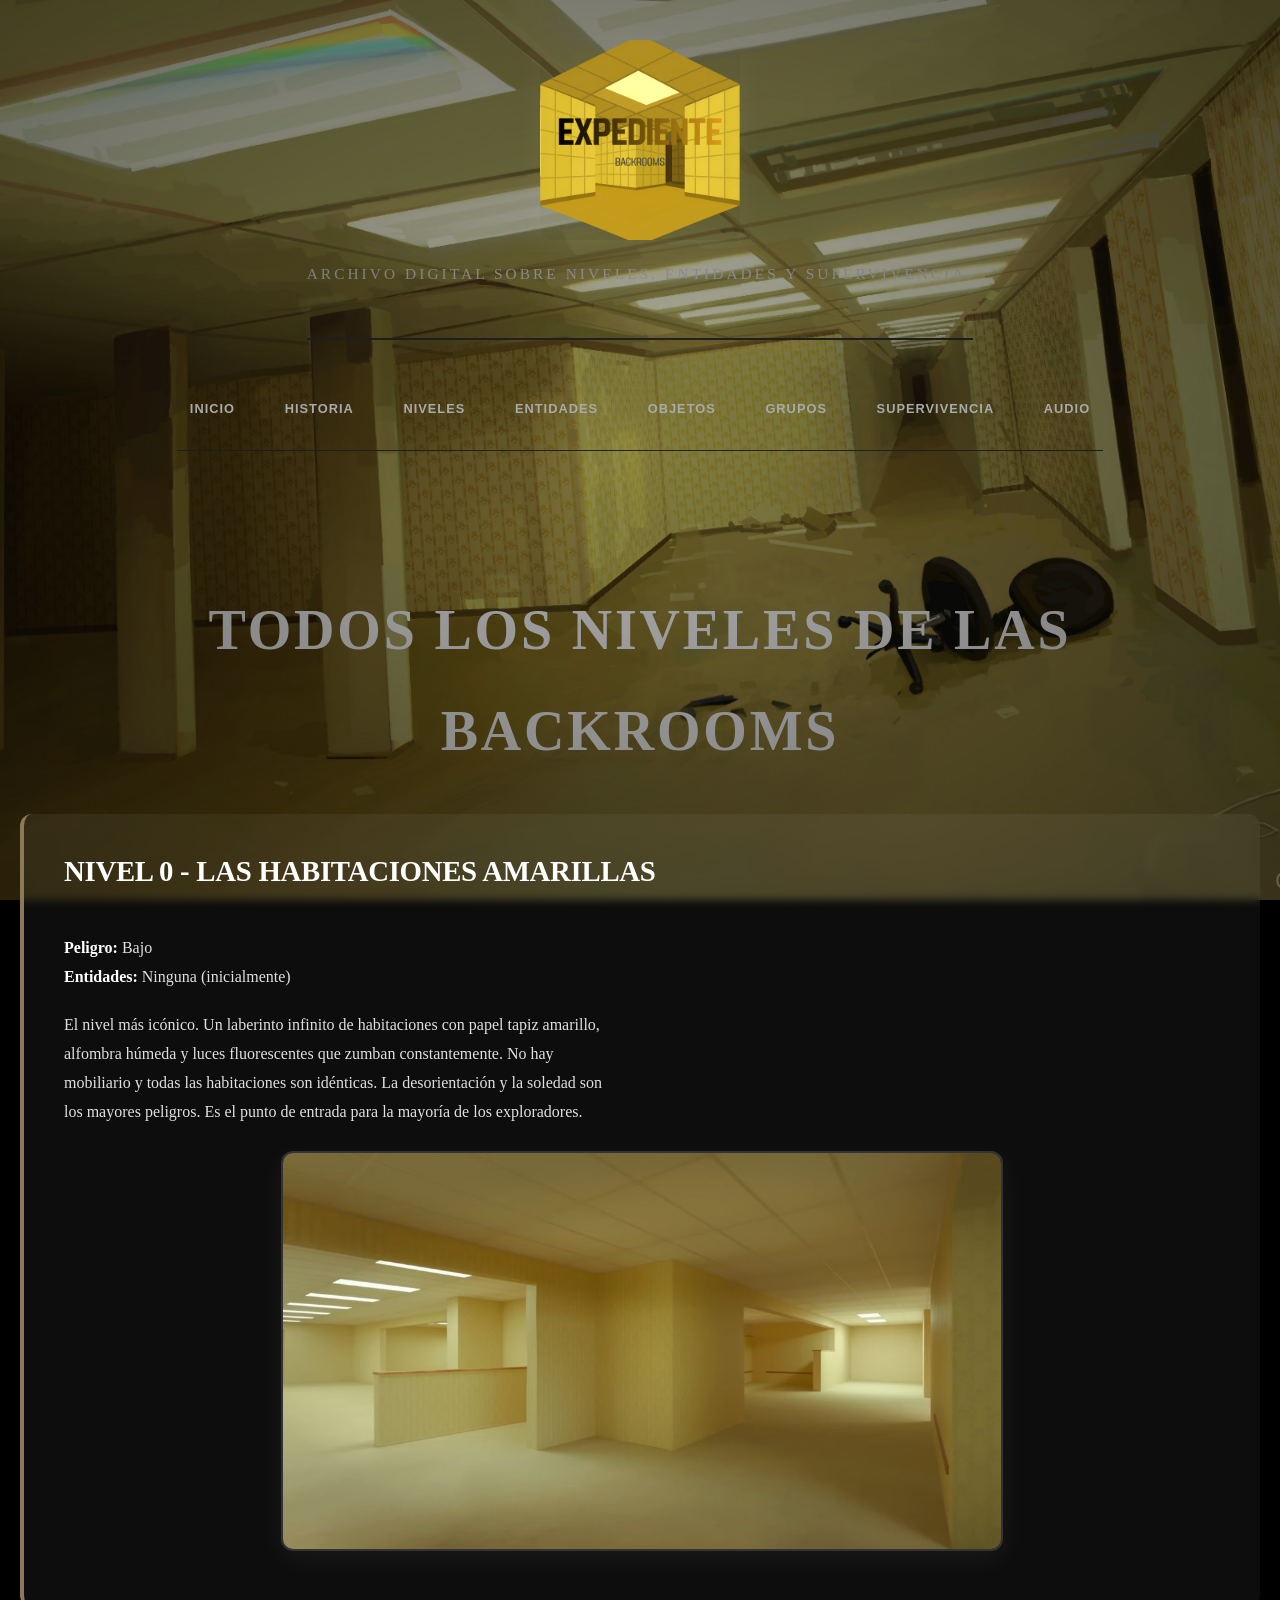
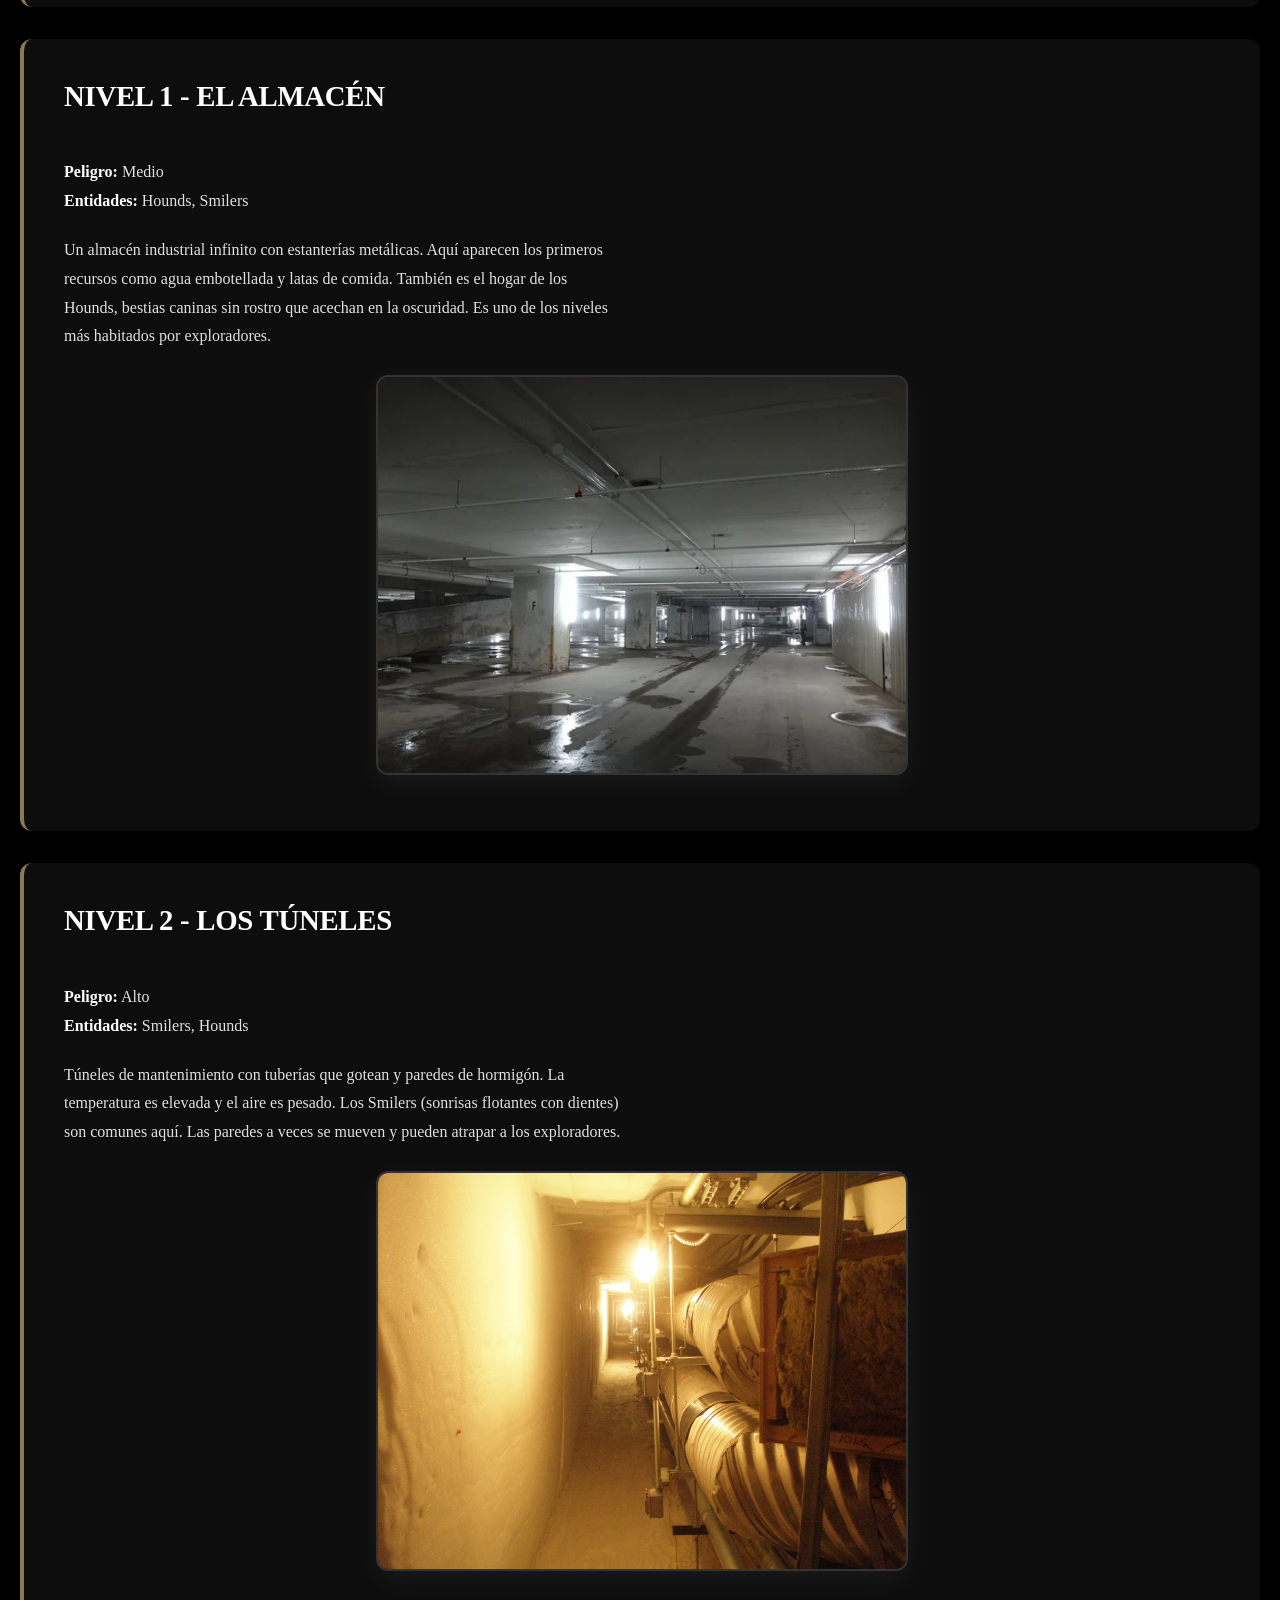
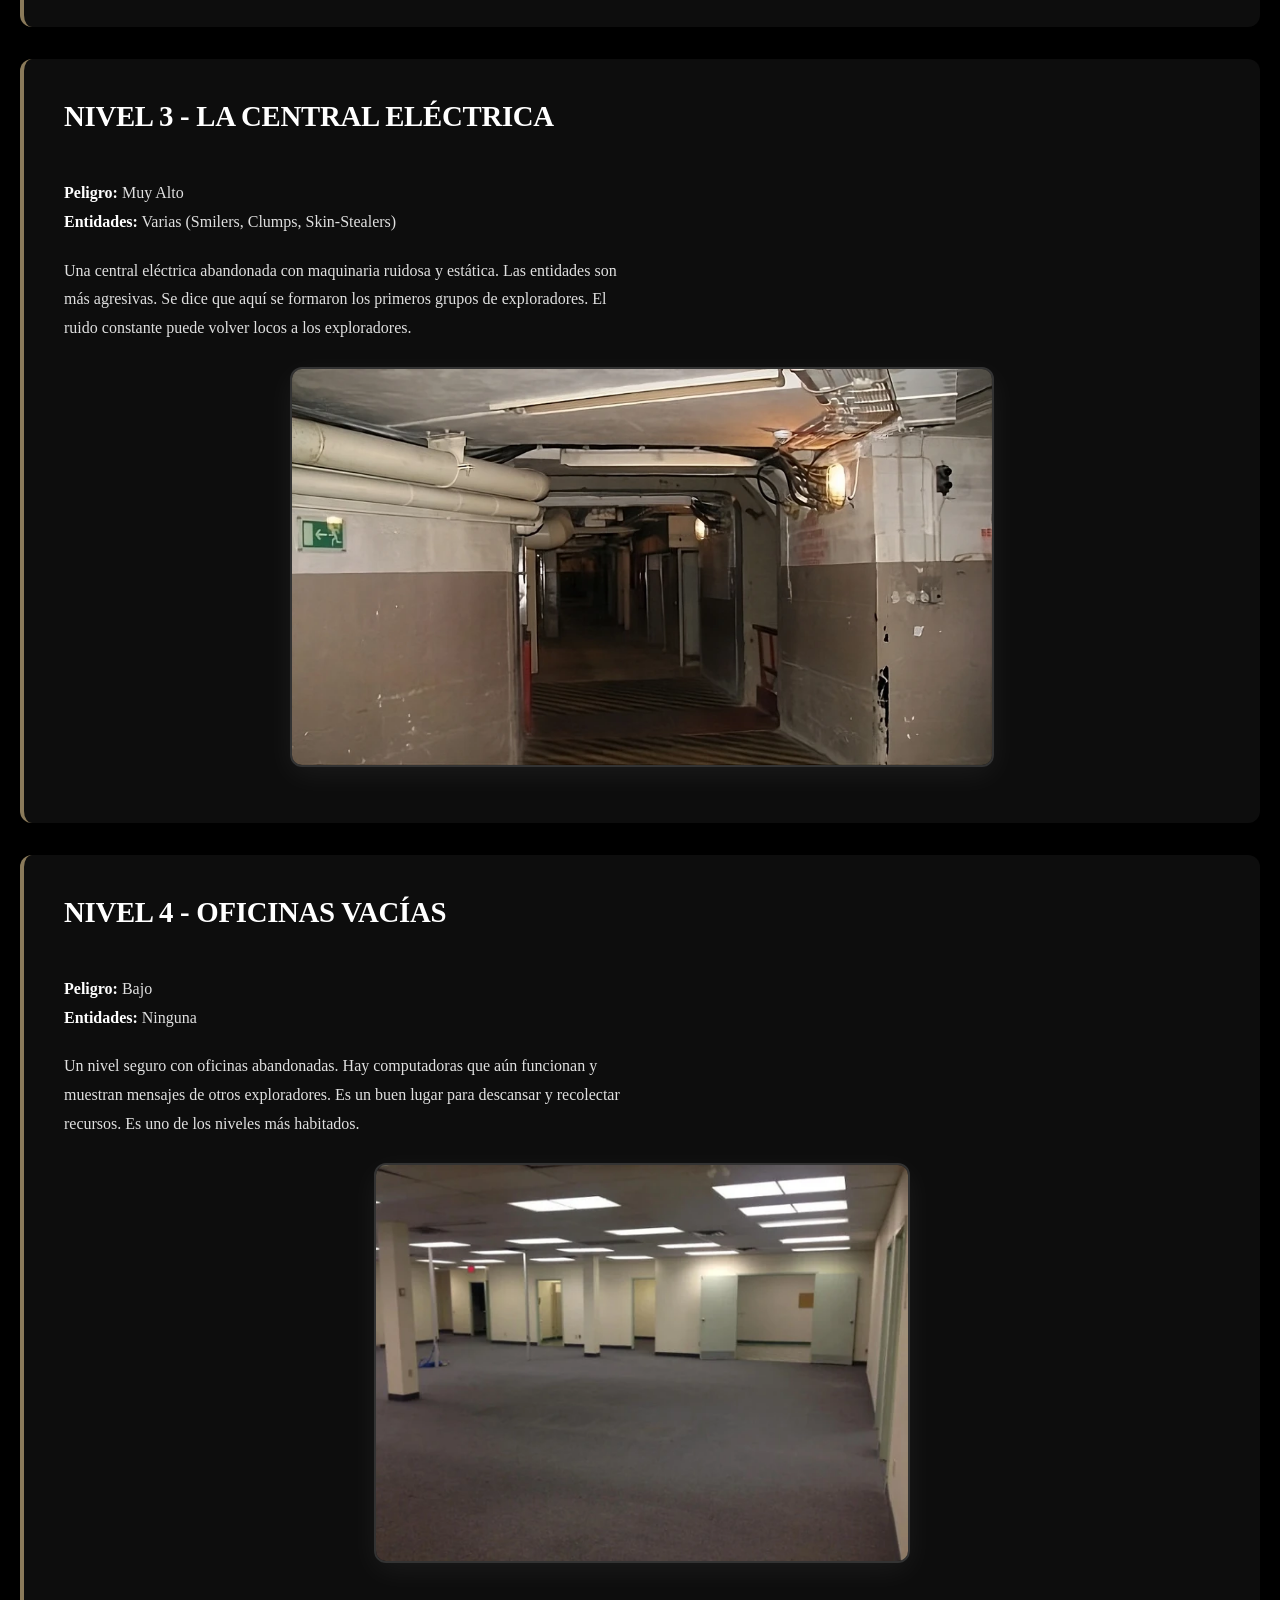
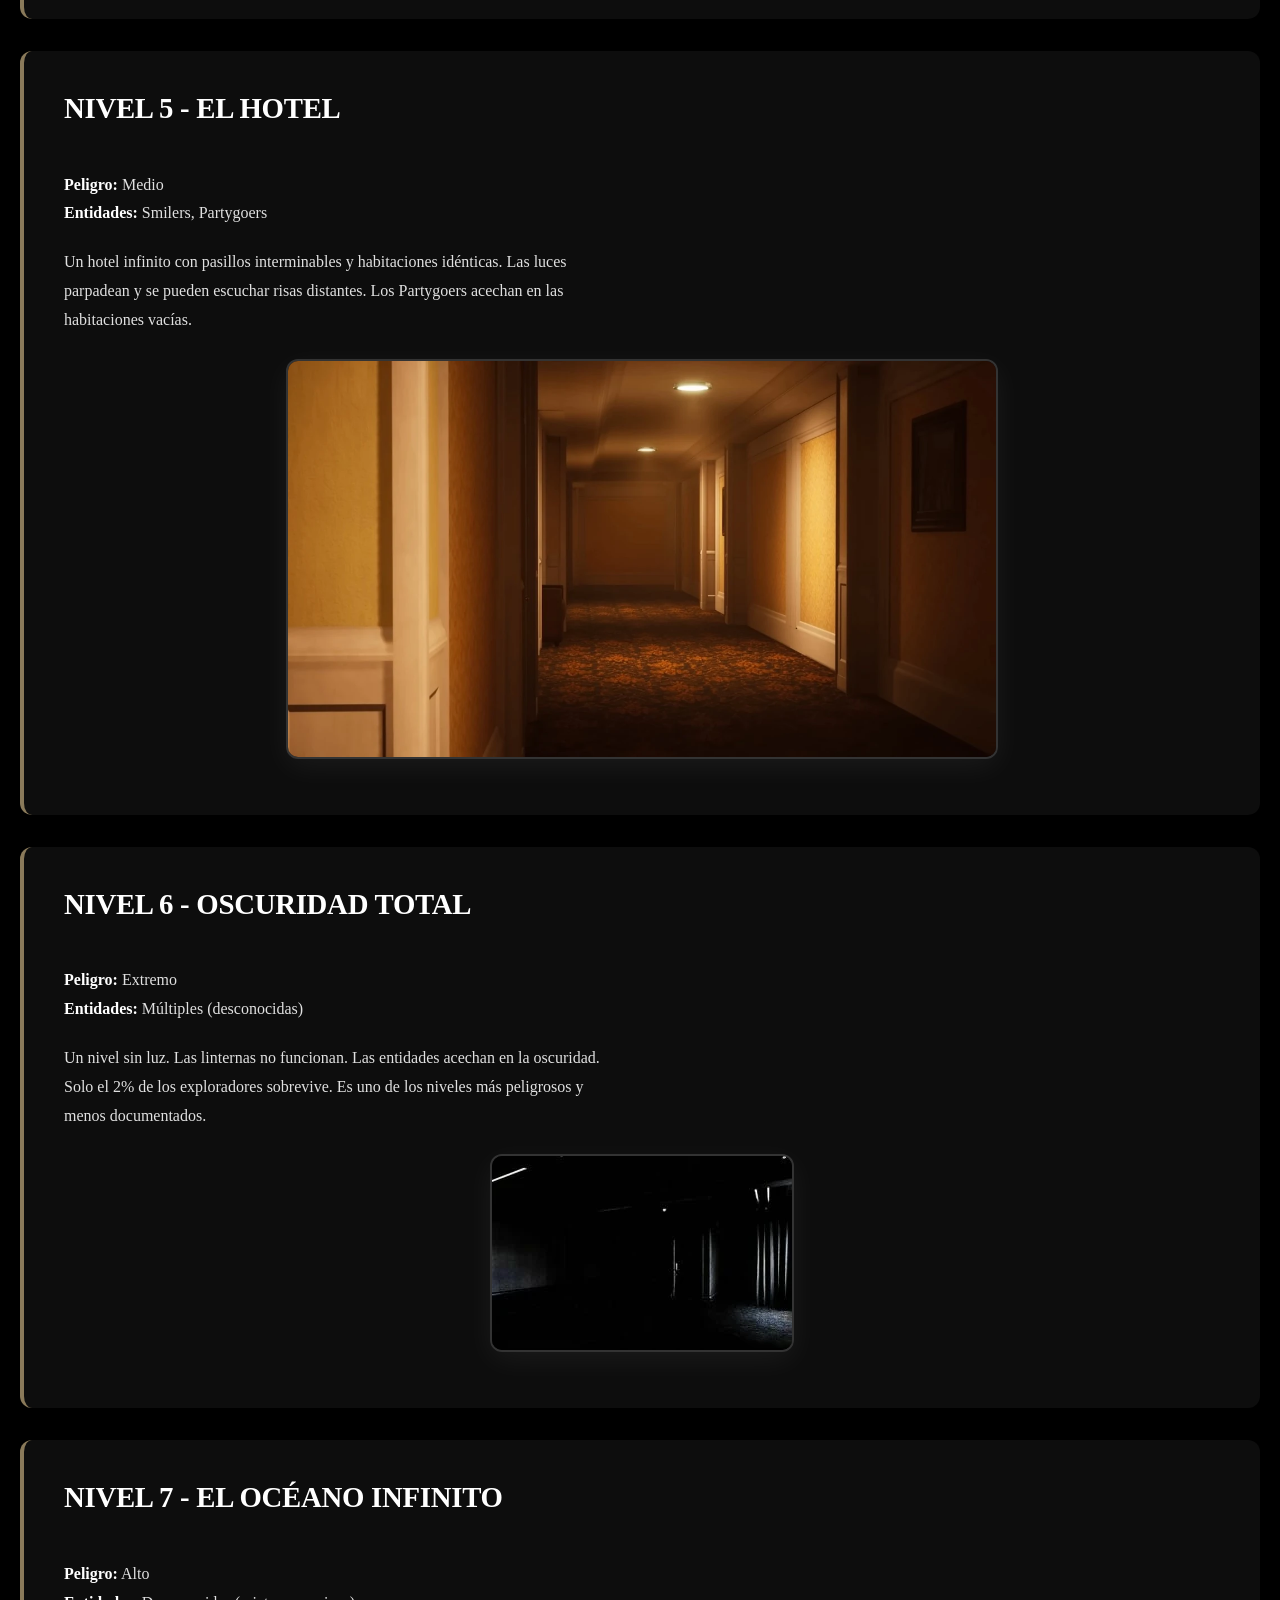
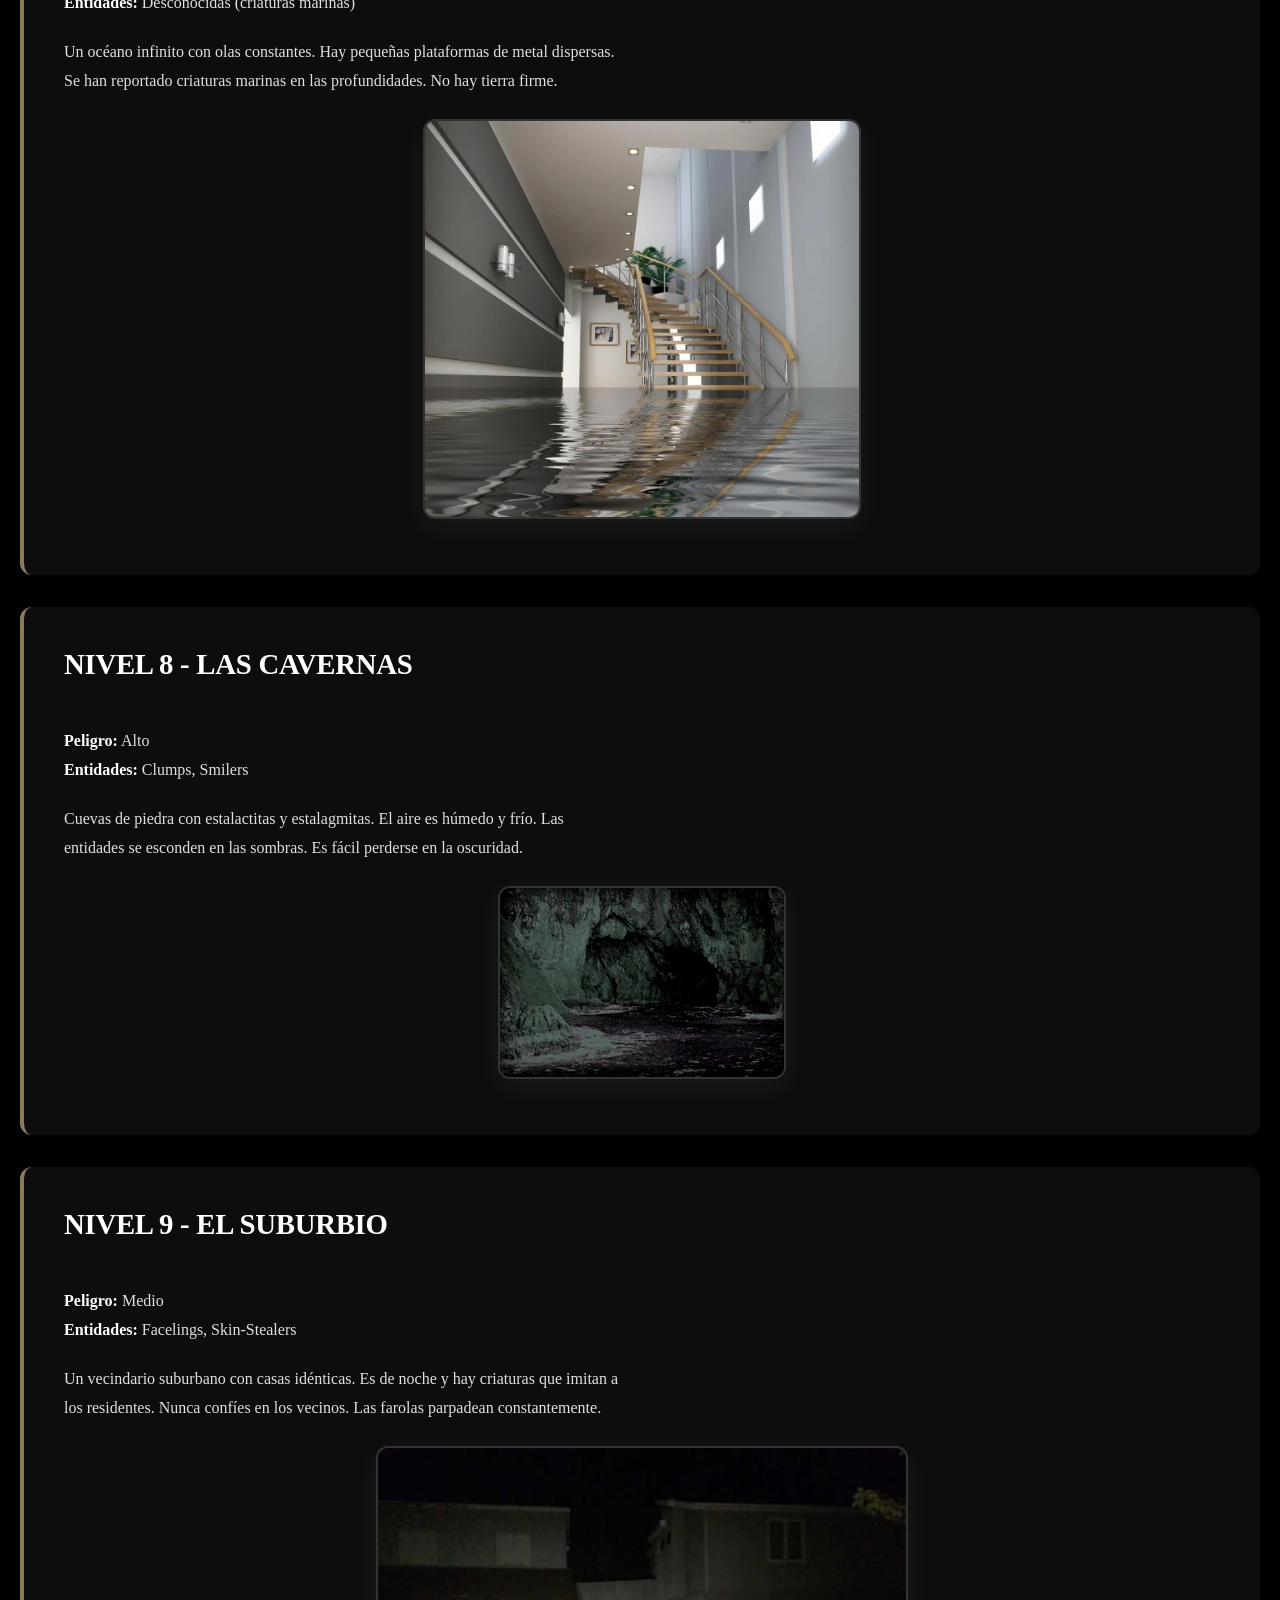
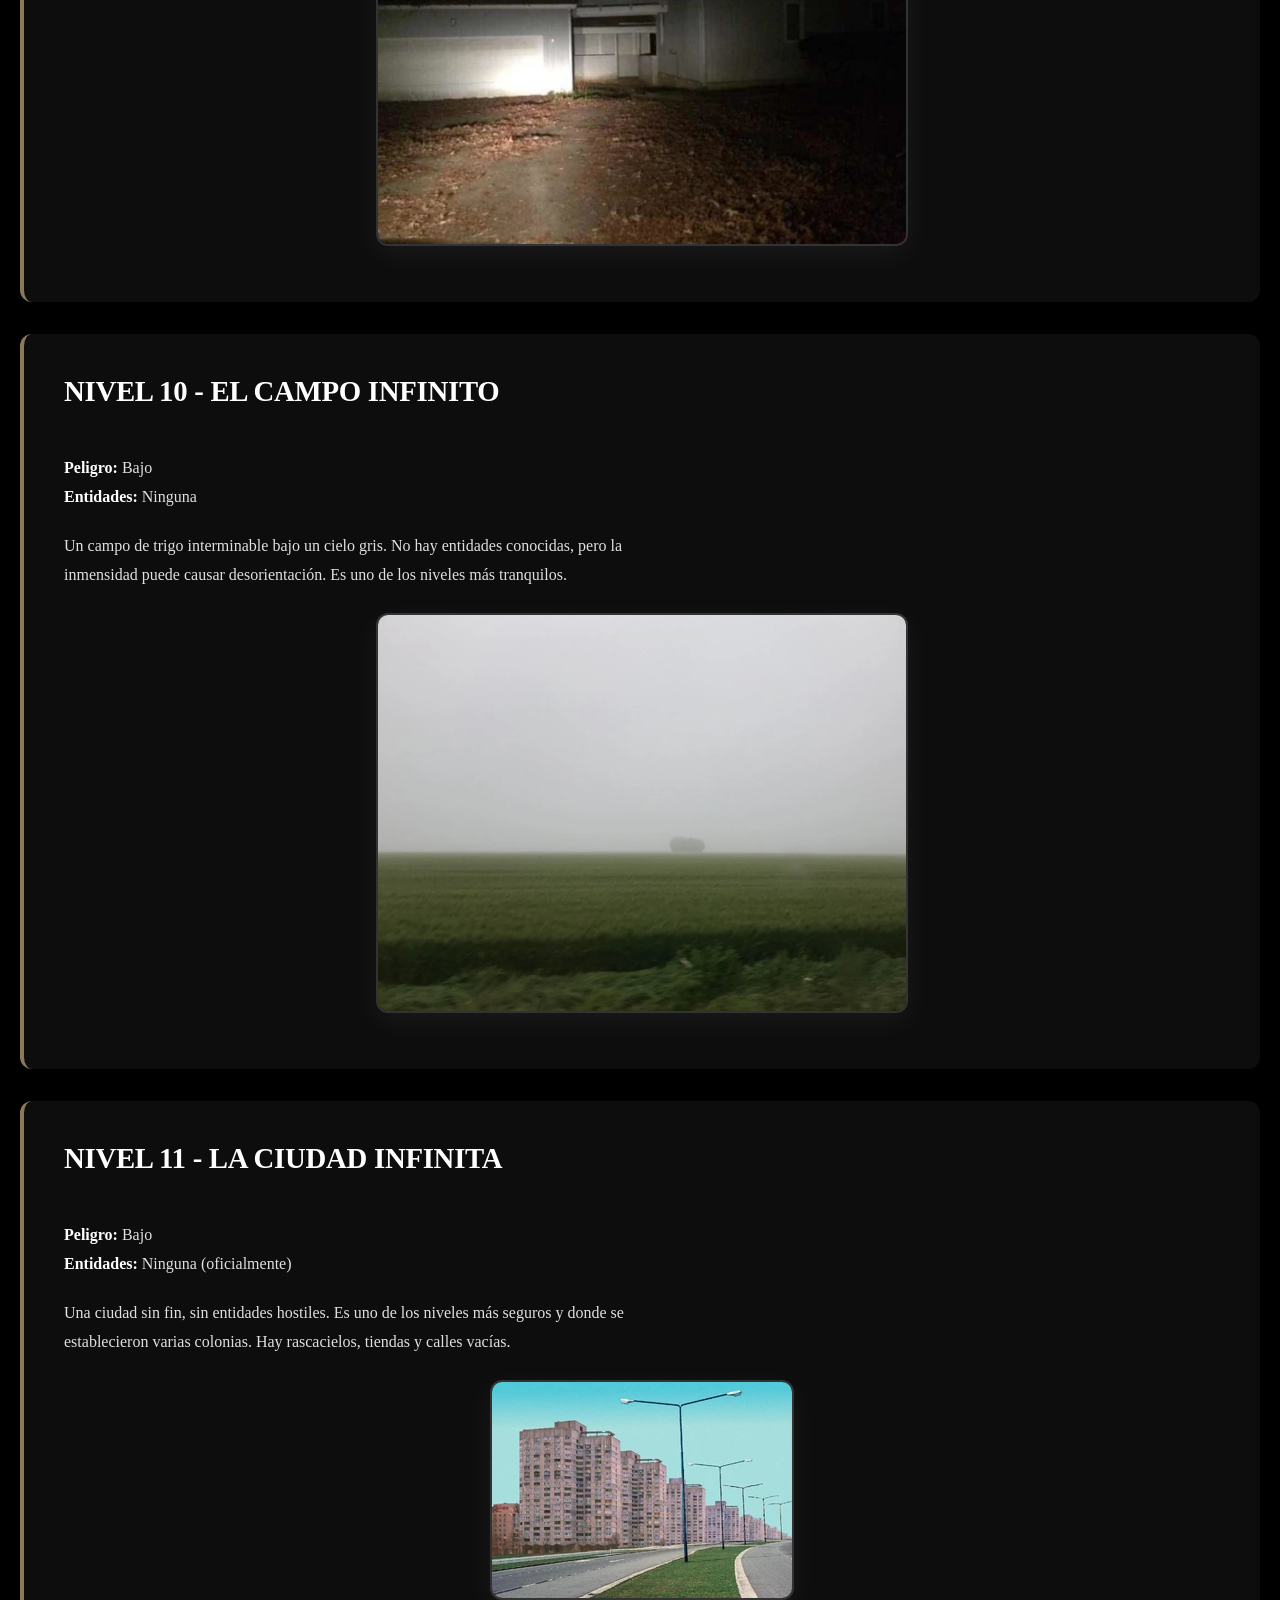
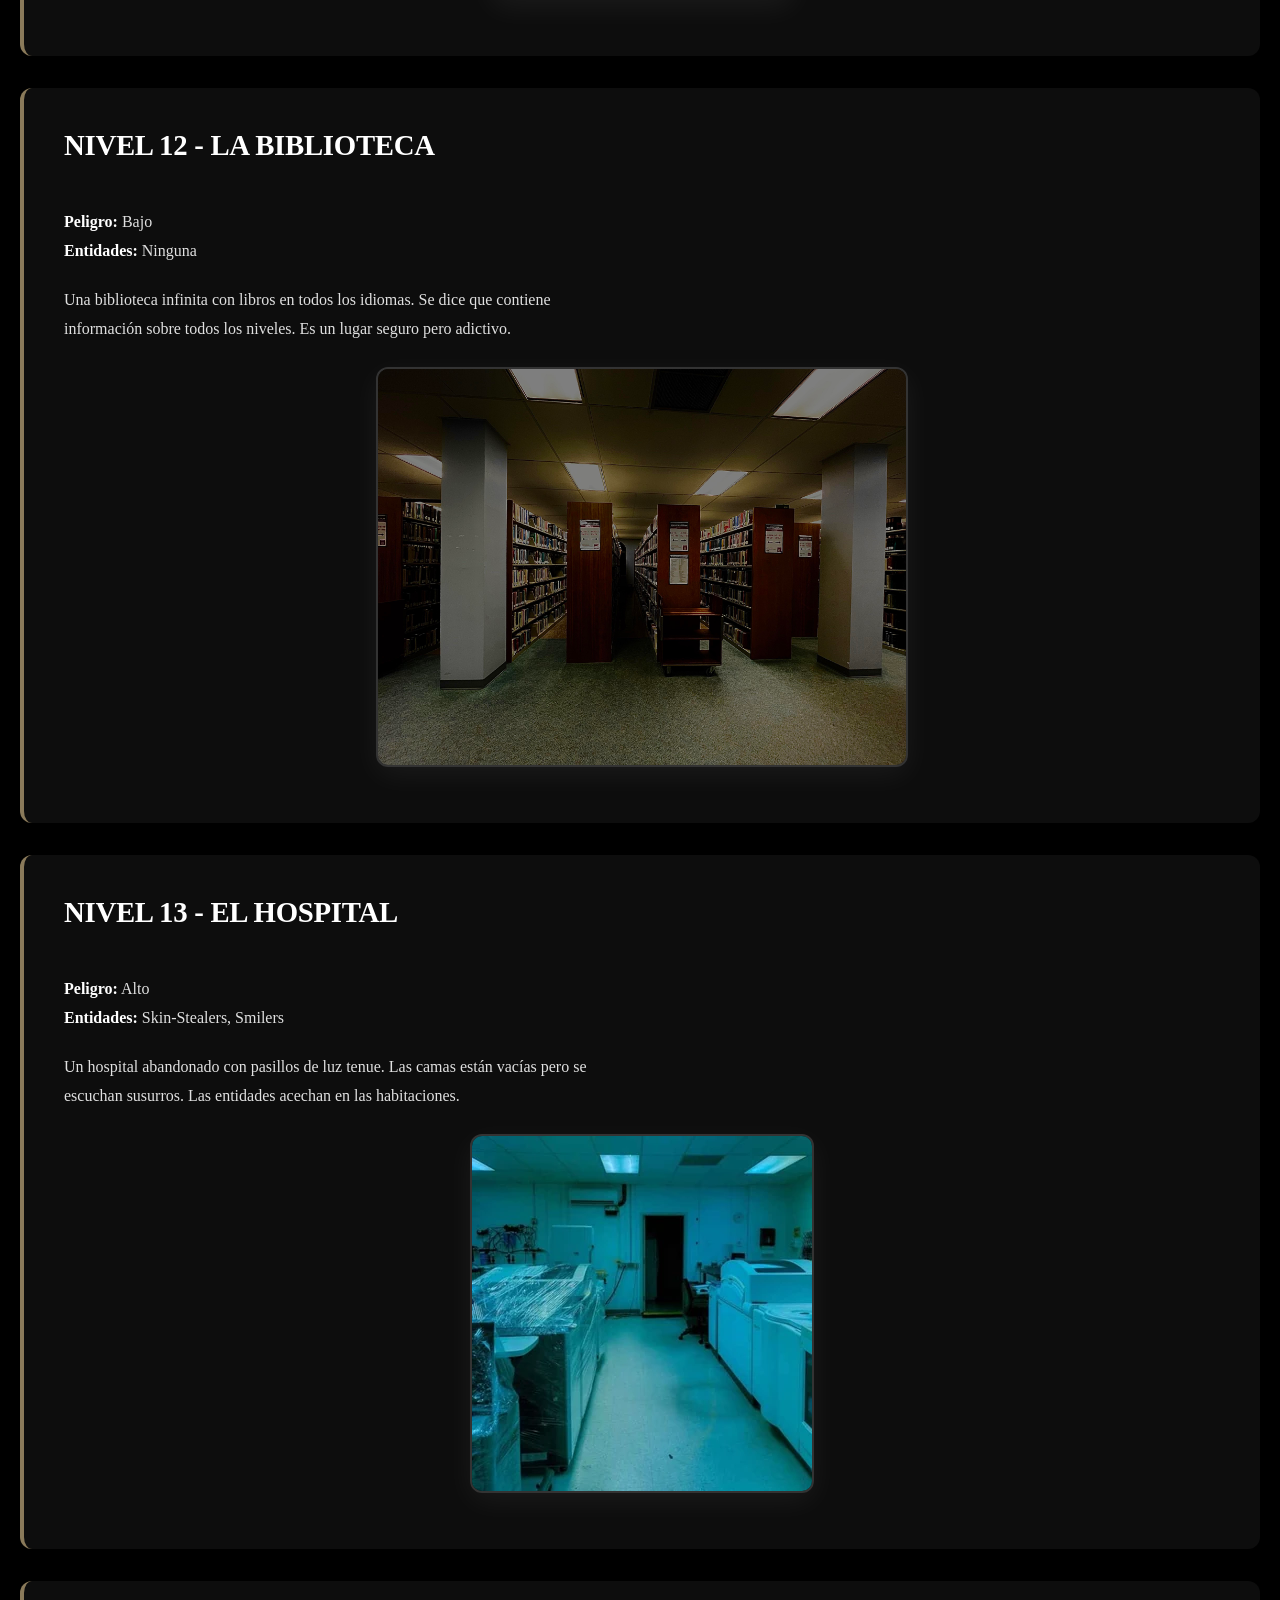
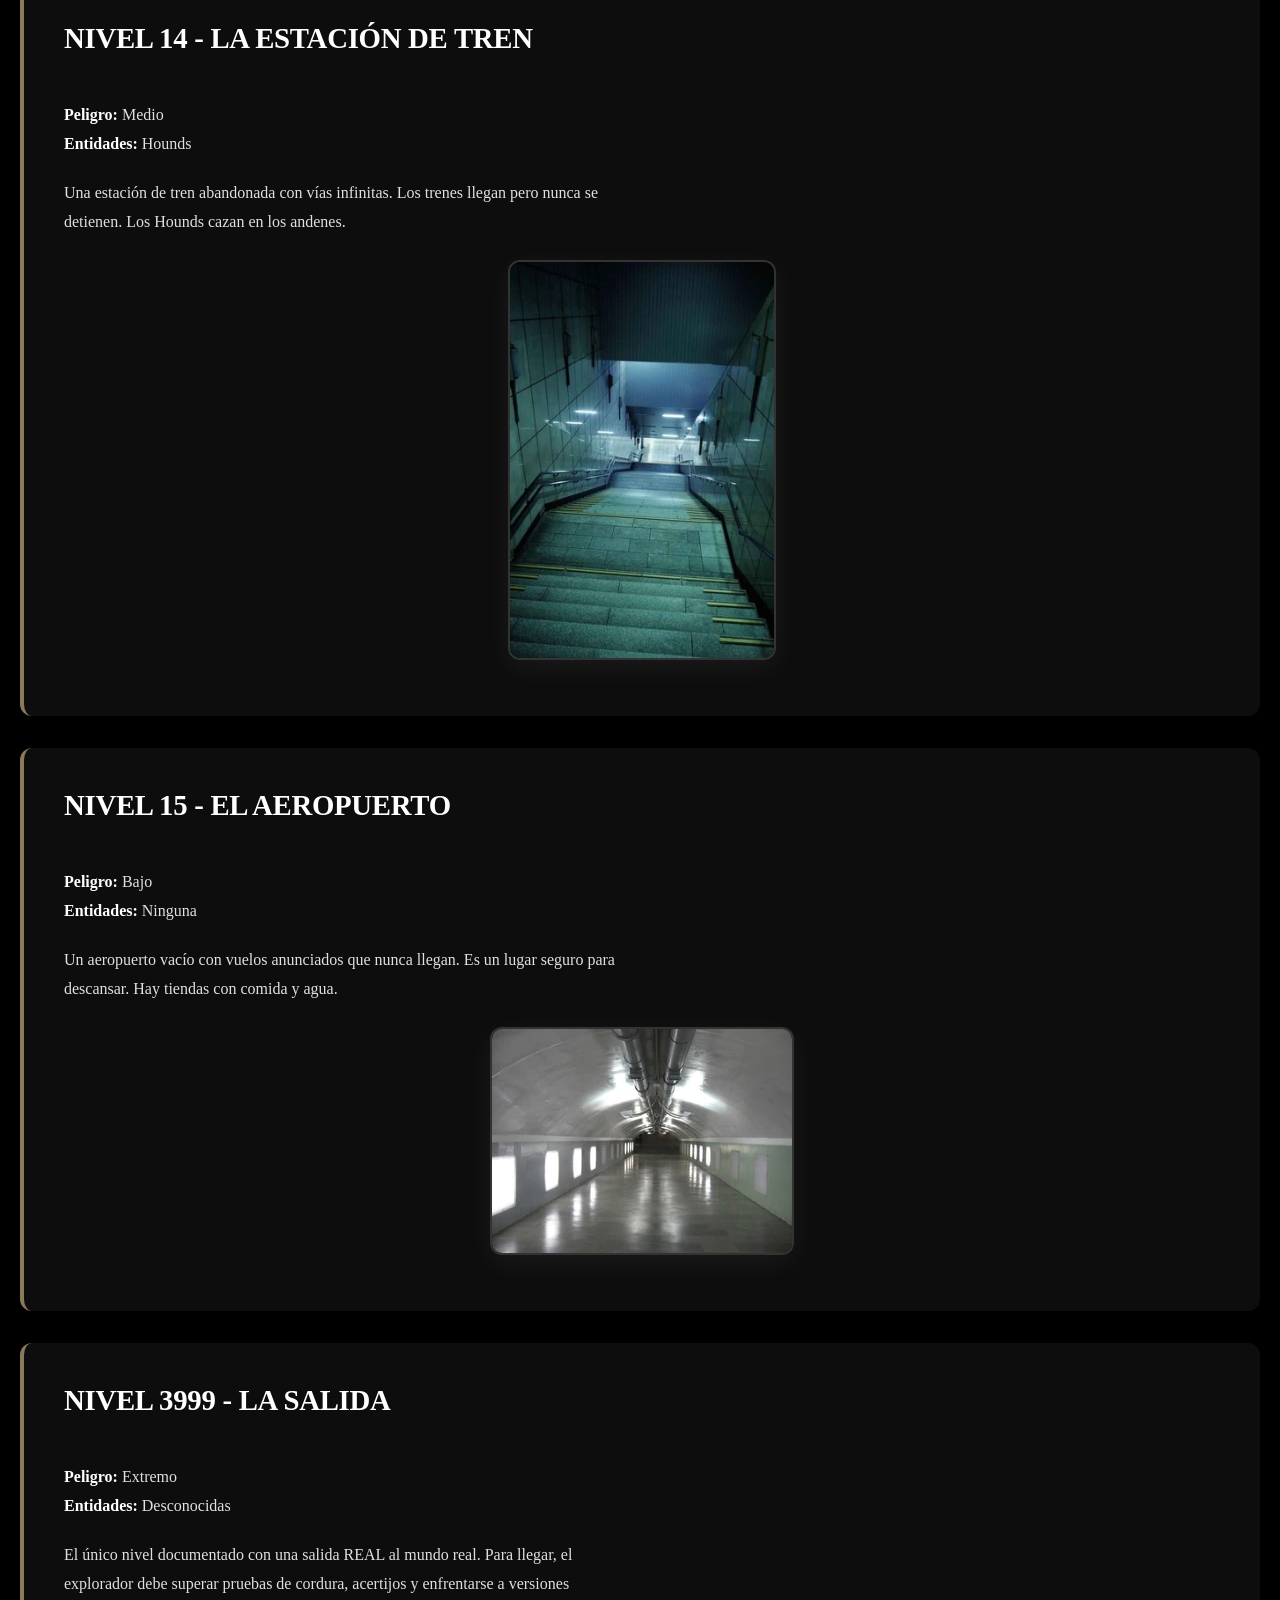
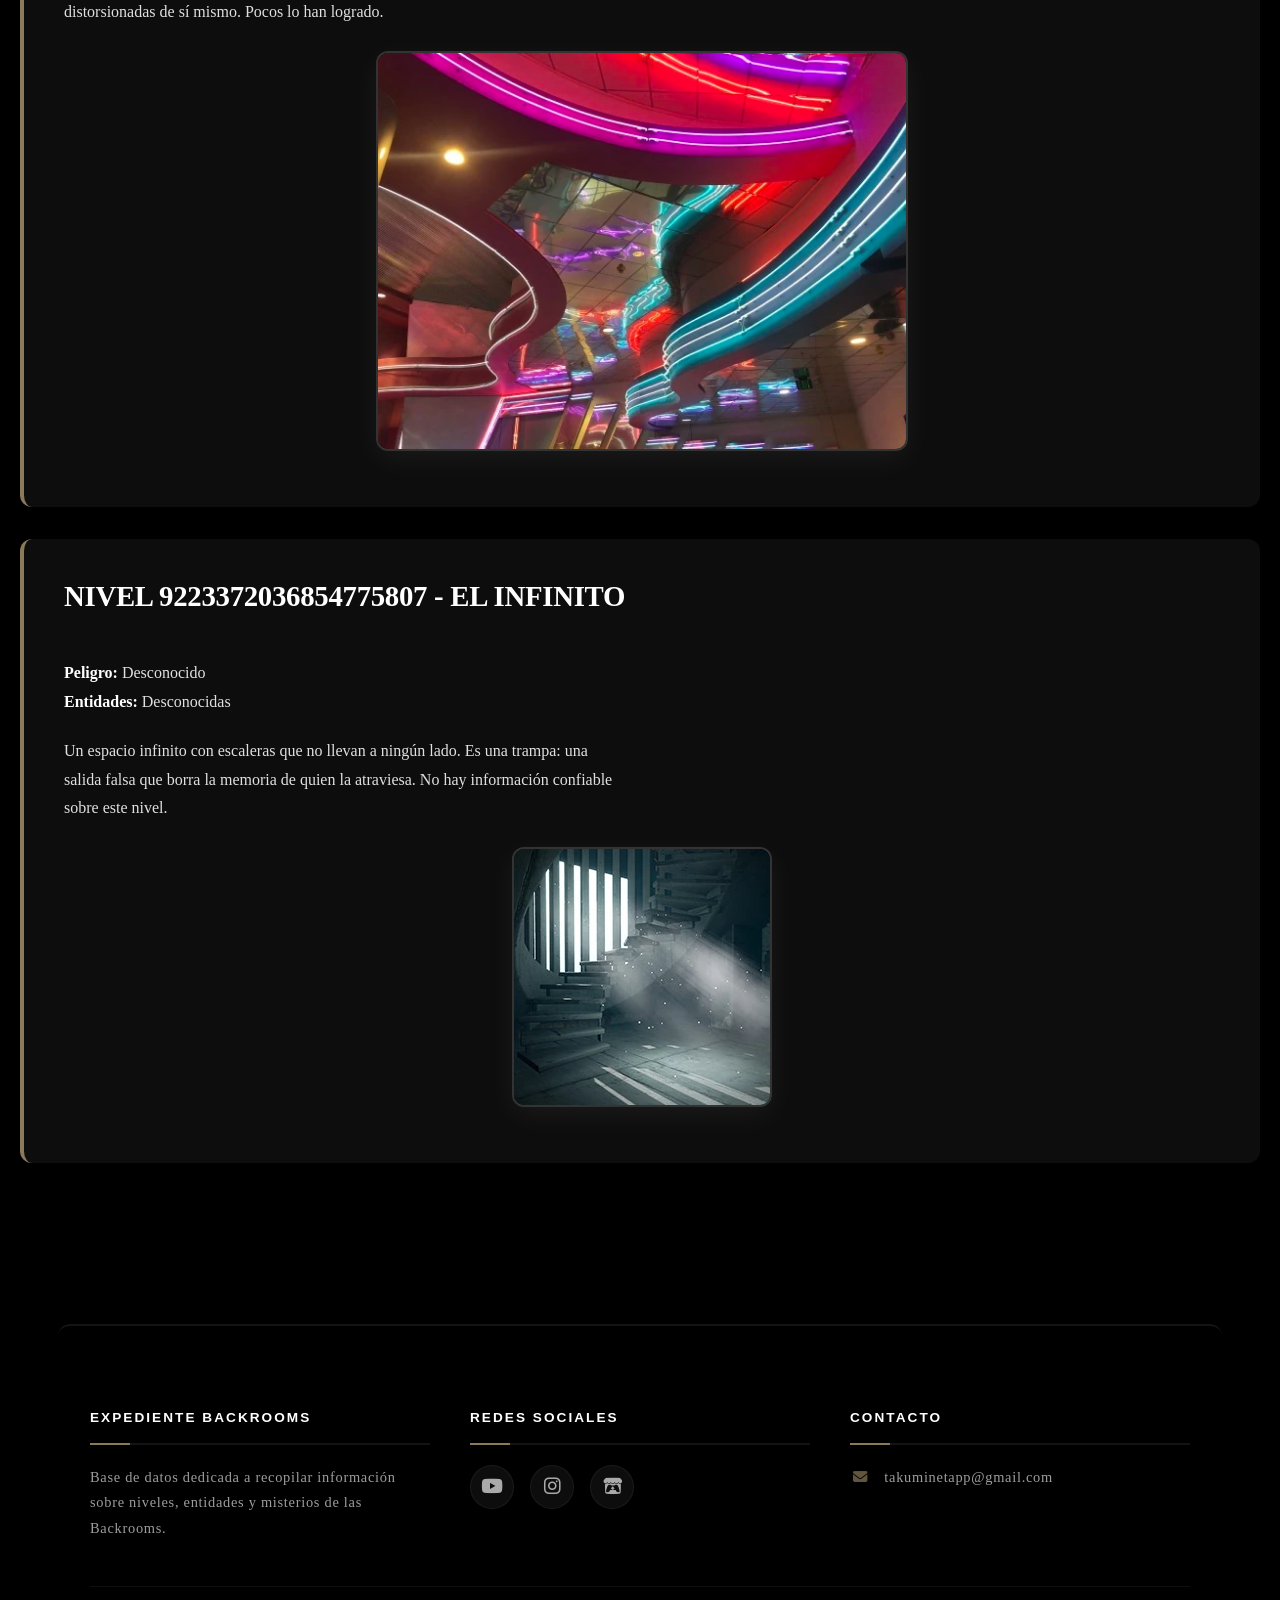
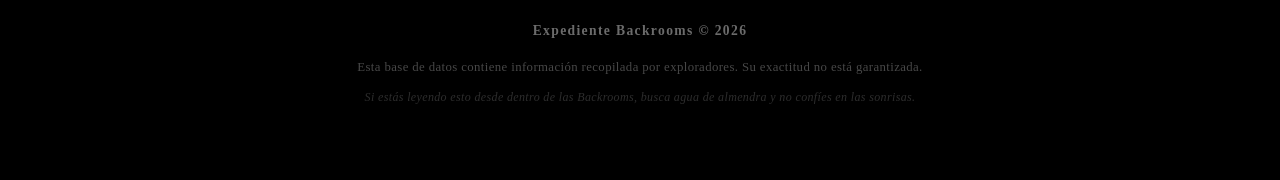
<file: paginas/niveles.html>
<!DOCTYPE html>
<html lang="es">

<head>
    <!-- Configuración básica -->
    <meta charset="UTF-8">
    <meta name="viewport" content="width=device-width, initial-scale=1.0">

    <!-- Título -->
    <title>Expediente Backrooms - Niveles</title>

    <!-- Favicon -->
    <link rel="icon" type="image/png" href="/img/Logo/Sin título - 25 de junio de 2026 a las 14.20.51.png">

    <!-- Hojas de estilo -->
    <link rel="stylesheet" href="/css/Niveles.css">
    <link rel="stylesheet" href="/css/footer.css">

    <!-- Font Awesome -->
    <link rel="stylesheet"
        href="https://cdnjs.cloudflare.com/ajax/libs/font-awesome/6.7.2/css/all.min.css">
</head>

<body>
    
    <!-- ===== HEADER ===== -->
    <header>
        <img src="../img/Logo/Sin título - 25 de junio de 2026 a las 14.20.51.png" 
     alt="Expediente Backrooms" 
     class="logo">
        <p>Archivo digital sobre niveles, entidades y supervivencia.</p>
    </header>

    <!-- ===== NAVEGACIÓN ===== -->
    <nav>
        <a href="../index.html">Inicio</a>
        <a href="../paginas/historia.html">Historia</a>
        <a href="../paginas/niveles.html">Niveles</a>
        <a href="../paginas/entidades.html">Entidades</a>
        <a href="../paginas/objetos.html">Objetos</a>
        <a href="../paginas/grupos.html">Grupos</a>
        <a href="../paginas/supervivencia.html">Supervivencia</a>
        <a href="../paginas/audio.html">Audio</a>
    </nav>


    <hr>

    <!-- ===== TODOS LOS NIVELES ===== -->
    <section id="niveles">
        <h1>TODOS LOS NIVELES DE LAS BACKROOMS</h1>

<!-- ===== NIVEL 0 ===== -->
<article>
    <h2>NIVEL 0 - LAS HABITACIONES AMARILLAS</h2>

    <p>
        <strong>Peligro:</strong> Bajo<br>
        <strong>Entidades:</strong> Ninguna (inicialmente)
    </p>

    <p>
        El nivel más icónico. Un laberinto infinito de habitaciones con papel tapiz amarillo, 
        alfombra húmeda y luces fluorescentes que zumban constantemente. No hay mobiliario 
        y todas las habitaciones son idénticas. La desorientación y la soledad son los 
        mayores peligros. Es el punto de entrada para la mayoría de los exploradores.
    </p>

    <!-- ===== IMAGEN NIVEL 0 ===== -->
    <img src="../img/niveles/Nivel 0.jpg" 
         alt="Nivel 0 - Habitaciones amarillas de las Backrooms" 
         class="imagen-backrooms">

</article>


        <!-- ===== NIVEL 1 ===== -->
        <article>
            <h2>NIVEL 1 - EL ALMACÉN</h2>
            <p>
                <strong>Peligro:</strong> Medio<br>
                <strong>Entidades:</strong> Hounds, Smilers
            </p>
            <p>
                Un almacén industrial infinito con estanterías metálicas. Aquí aparecen los primeros 
                recursos como agua embotellada y latas de comida. También es el hogar de los Hounds, 
                bestias caninas sin rostro que acechan en la oscuridad. Es uno de los niveles más 
                habitados por exploradores.
            </p>
  <!-- ===== IMAGEN NIVEL 0 ===== -->
    <img src="../img/niveles/Level-1.webp" 
         alt="Nivel 0 - Habitaciones amarillas de las Backrooms" 
         class="imagen-backrooms">

        </article>

        <!-- ===== NIVEL 2 ===== -->
        <article>
            <h2>NIVEL 2 - LOS TÚNELES</h2>
            <p>
                <strong>Peligro:</strong> Alto<br>
                <strong>Entidades:</strong> Smilers, Hounds
            </p>
            <p>
                Túneles de mantenimiento con tuberías que gotean y paredes de hormigón. La temperatura 
                es elevada y el aire es pesado. Los Smilers (sonrisas flotantes con dientes) son comunes 
                aquí. Las paredes a veces se mueven y pueden atrapar a los exploradores.
            </p>
              <!-- ===== IMAGEN NIVEL 0 ===== -->
    <img src="../img/niveles/Nivel 2.jpg" 
         alt="Nivel 0 - Habitaciones amarillas de las Backrooms" 
         class="imagen-backrooms">
        </article>

        <!-- ===== NIVEL 3 ===== -->
        <article>
            <h2>NIVEL 3 - LA CENTRAL ELÉCTRICA</h2>
            <p>
                <strong>Peligro:</strong> Muy Alto<br>
                <strong>Entidades:</strong> Varias (Smilers, Clumps, Skin-Stealers)
            </p>
            <p>
                Una central eléctrica abandonada con maquinaria ruidosa y estática. Las entidades son 
                más agresivas. Se dice que aquí se formaron los primeros grupos de exploradores. 
                El ruido constante puede volver locos a los exploradores.
            </p>
              <img src="../img/niveles/Nivel 3.webp" 
         alt="Nivel 0 - Habitaciones amarillas de las Backrooms" 
         class="imagen-backrooms">
        </article>

        <!-- ===== NIVEL 4 ===== -->
        <article>
            <h2>NIVEL 4 - OFICINAS VACÍAS</h2>
            <p>
                <strong>Peligro:</strong> Bajo<br>
                <strong>Entidades:</strong> Ninguna
            </p>
            <p>
                Un nivel seguro con oficinas abandonadas. Hay computadoras que aún funcionan y muestran 
                mensajes de otros exploradores. Es un buen lugar para descansar y recolectar recursos. 
                Es uno de los niveles más habitados.
            </p>
             <img src="../img/niveles/Nivel 4.webp" 
         alt="Nivel 0 - Habitaciones amarillas de las Backrooms" 
         class="imagen-backrooms">
        </article>

        <!-- ===== NIVEL 5 ===== -->
        <article>
            <h2>NIVEL 5 - EL HOTEL</h2>
            <p>
                <strong>Peligro:</strong> Medio<br>
                <strong>Entidades:</strong> Smilers, Partygoers
            </p>
            <p>
                Un hotel infinito con pasillos interminables y habitaciones idénticas. Las luces 
                parpadean y se pueden escuchar risas distantes. Los Partygoers acechan en las 
                habitaciones vacías.
            </p>
              <img src="../img/niveles/Nivel 5.webp" 
         alt="Nivel 0 - Habitaciones amarillas de las Backrooms" 
         class="imagen-backrooms">
        </article>

        <!-- ===== NIVEL 6 ===== -->
        <article>
            <h2>NIVEL 6 - OSCURIDAD TOTAL</h2>
            <p>
                <strong>Peligro:</strong> Extremo<br>
                <strong>Entidades:</strong> Múltiples (desconocidas)
            </p>
            <p>
                Un nivel sin luz. Las linternas no funcionan. Las entidades acechan en la oscuridad. 
                Solo el 2% de los exploradores sobrevive. Es uno de los niveles más peligrosos 
                y menos documentados.
            </p>
             <img src="../img/niveles/Nivel 6.webp" 
         alt="Nivel 0 - Habitaciones amarillas de las Backrooms" 
         class="imagen-backrooms">   
        </article>

        <!-- ===== NIVEL 7 ===== -->
        <article>
            <h2>NIVEL 7 - EL OCÉANO INFINITO</h2>
            <p>
                <strong>Peligro:</strong> Alto<br>
                <strong>Entidades:</strong> Desconocidas (criaturas marinas)
            </p>
            <p>
                Un océano infinito con olas constantes. Hay pequeñas plataformas de metal dispersas. 
                Se han reportado criaturas marinas en las profundidades. No hay tierra firme.
            </p>
             <img src="../img/niveles/Nivel 7.webp" 
         alt="Nivel 0 - Habitaciones amarillas de las Backrooms" 
         class="imagen-backrooms">
        </article>

        <!-- ===== NIVEL 8 ===== -->
        <article>
            <h2>NIVEL 8 - LAS CAVERNAS</h2>
            <p>
                <strong>Peligro:</strong> Alto<br>
                <strong>Entidades:</strong> Clumps, Smilers
            </p>
            <p>
                Cuevas de piedra con estalactitas y estalagmitas. El aire es húmedo y frío. 
                Las entidades se esconden en las sombras. Es fácil perderse en la oscuridad.
            </p>
                 <img src="../img/niveles/Nivel 8.webp" 
         alt="Nivel 0 - Habitaciones amarillas de las Backrooms" 
         class="imagen-backrooms">
        </article>

        <!-- ===== NIVEL 9 ===== -->
        <article>
            <h2>NIVEL 9 - EL SUBURBIO</h2>
            <p>
                <strong>Peligro:</strong> Medio<br>
                <strong>Entidades:</strong> Facelings, Skin-Stealers
            </p>
            <p>
                Un vecindario suburbano con casas idénticas. Es de noche y hay criaturas que imitan 
                a los residentes. Nunca confíes en los vecinos. Las farolas parpadean constantemente.
            </p>
              <img src="../img/niveles/Nivel 9.webp" 
         alt="Nivel 0 - Habitaciones amarillas de las Backrooms" 
         class="imagen-backrooms">
        </article>

        <!-- ===== NIVEL 10 ===== -->
        <article>
            <h2>NIVEL 10 - EL CAMPO INFINITO</h2>
            <p>
                <strong>Peligro:</strong> Bajo<br>
                <strong>Entidades:</strong> Ninguna
            </p>
            <p>
                Un campo de trigo interminable bajo un cielo gris. No hay entidades conocidas, 
                pero la inmensidad puede causar desorientación. Es uno de los niveles más tranquilos.
            </p>
             <img src="../img/niveles/Nivel 10.webp" 
         alt="Nivel 0 - Habitaciones amarillas de las Backrooms" 
         class="imagen-backrooms">
        </article>

        <!-- ===== NIVEL 11 ===== -->
        <article>
            <h2>NIVEL 11 - LA CIUDAD INFINITA</h2>
            <p>
                <strong>Peligro:</strong> Bajo<br>
                <strong>Entidades:</strong> Ninguna (oficialmente)
            </p>
            <p>
                Una ciudad sin fin, sin entidades hostiles. Es uno de los niveles más seguros y 
                donde se establecieron varias colonias. Hay rascacielos, tiendas y calles vacías.
            </p>
             <img src="../img/niveles/Nivel 11.webp" 
         alt="Nivel 0 - Habitaciones amarillas de las Backrooms" 
         class="imagen-backrooms">
        </article>

        <!-- ===== NIVEL 12 ===== -->
        <article>
            <h2>NIVEL 12 - LA BIBLIOTECA</h2>
            <p>
                <strong>Peligro:</strong> Bajo<br>
                <strong>Entidades:</strong> Ninguna
            </p>
            <p>
                Una biblioteca infinita con libros en todos los idiomas. Se dice que contiene 
                información sobre todos los niveles. Es un lugar seguro pero adictivo.
            </p>

              <img src="../img/niveles/Nivel 12.jpg" 
         alt="Nivel 0 - Habitaciones amarillas de las Backrooms" 
         class="imagen-backrooms">
        </article>

        <!-- ===== NIVEL 13 ===== -->
        <article>
            <h2>NIVEL 13 - EL HOSPITAL</h2>
            <p>
                <strong>Peligro:</strong> Alto<br>
                <strong>Entidades:</strong> Skin-Stealers, Smilers
            </p>
            <p>
                Un hospital abandonado con pasillos de luz tenue. Las camas están vacías pero se 
                escuchan susurros. Las entidades acechan en las habitaciones.
            </p>
              <img src="../img/niveles/Nivel 13.webp" 
         alt="Nivel 0 - Habitaciones amarillas de las Backrooms" 
         class="imagen-backrooms">
        </article>

        <!-- ===== NIVEL 14 ===== -->
        <article>
            <h2>NIVEL 14 - LA ESTACIÓN DE TREN</h2>
            <p>
                <strong>Peligro:</strong> Medio<br>
                <strong>Entidades:</strong> Hounds
            </p>
            <p>
                Una estación de tren abandonada con vías infinitas. Los trenes llegan pero nunca 
                se detienen. Los Hounds cazan en los andenes.
            </p>
             <img src="../img/niveles/Nivel 14.webp" 
         alt="Nivel 0 - Habitaciones amarillas de las Backrooms" 
         class="imagen-backrooms">
        </article>

        <!-- ===== NIVEL 15 ===== -->
        <article>
            <h2>NIVEL 15 - EL AEROPUERTO</h2>
            <p>
                <strong>Peligro:</strong> Bajo<br>
                <strong>Entidades:</strong> Ninguna
            </p>
            <p>
                Un aeropuerto vacío con vuelos anunciados que nunca llegan. Es un lugar seguro 
                para descansar. Hay tiendas con comida y agua.
            </p>
             <img src="../img/niveles/Nivel 15.webp" 
         alt="Nivel 0 - Habitaciones amarillas de las Backrooms" 
         class="imagen-backrooms">
        </article>

        <!-- ===== NIVEL 3999 ===== -->
        <article>
            <h2>NIVEL 3999 - LA SALIDA</h2>
            <p>
                <strong>Peligro:</strong> Extremo<br>
                <strong>Entidades:</strong> Desconocidas
            </p>
            <p>
                El único nivel documentado con una salida REAL al mundo real. Para llegar, el explorador 
                debe superar pruebas de cordura, acertijos y enfrentarse a versiones distorsionadas 
                de sí mismo. Pocos lo han logrado.
            </p>
            <img src="../img/niveles/NIVEL 3999.webp" 
         alt="Nivel 0 - Habitaciones amarillas de las Backrooms" 
         class="imagen-backrooms">
        </article>

        <!-- ===== NIVEL 9223372036854775807 ===== -->
        <article>
            <h2>NIVEL 9223372036854775807 - EL INFINITO</h2>
            <p>
                <strong>Peligro:</strong> Desconocido<br>
                <strong>Entidades:</strong> Desconocidas
            </p>
            <p>
                Un espacio infinito con escaleras que no llevan a ningún lado. Es una trampa: 
                una salida falsa que borra la memoria de quien la atraviesa. No hay información 
                confiable sobre este nivel.
            </p>
            <img src="../img/niveles/NIVEL 9223372036854775807.webp" 
         alt="Nivel 0 - Habitaciones amarillas de las Backrooms" 
         class="imagen-backrooms">
        </article>

    </section>

    <hr>

<!-- ===== FOOTER ===== -->
    <footer>

        <div class="footer-container">

            <div class="footer-section">
                <h3>EXPEDIENTE BACKROOMS</h3>
                <p>
                    Base de datos dedicada a recopilar información sobre niveles,
                    entidades y misterios de las Backrooms.
                </p>
            </div>


            <div class="footer-section">
                <h3>REDES SOCIALES</h3>

                <div class="social-icons">
                    <a href="https://www.youtube.com/@TakoriDays"><i class="fab fa-youtube"></i></a>
                    <a href="https://www.instagram.com/takori_days/"><i class="fab fa-instagram"></i></a>
                    <a href="https://takori-x-takuminet.itch.io" target="_blank"><i class="fa-brands fa-itch-io"></i></a>
                </div>
            </div>


            <div class="footer-section">
                <h3>CONTACTO</h3>

                <p>
                    <i class="fas fa-envelope"></i>
                    takuminetapp@gmail.com
                </p>

            </div>

        </div>


        <div class="footer-bottom">
            <p>Expediente Backrooms © 2026</p>
            <p>
                Esta base de datos contiene información recopilada por exploradores.
                Su exactitud no está garantizada.
            </p>
            <p>
                Si estás leyendo esto desde dentro de las Backrooms,
                busca agua de almendra y no confíes en las sonrisas.
            </p>
        </div>

    </footer>

</body>
</html>
</file>
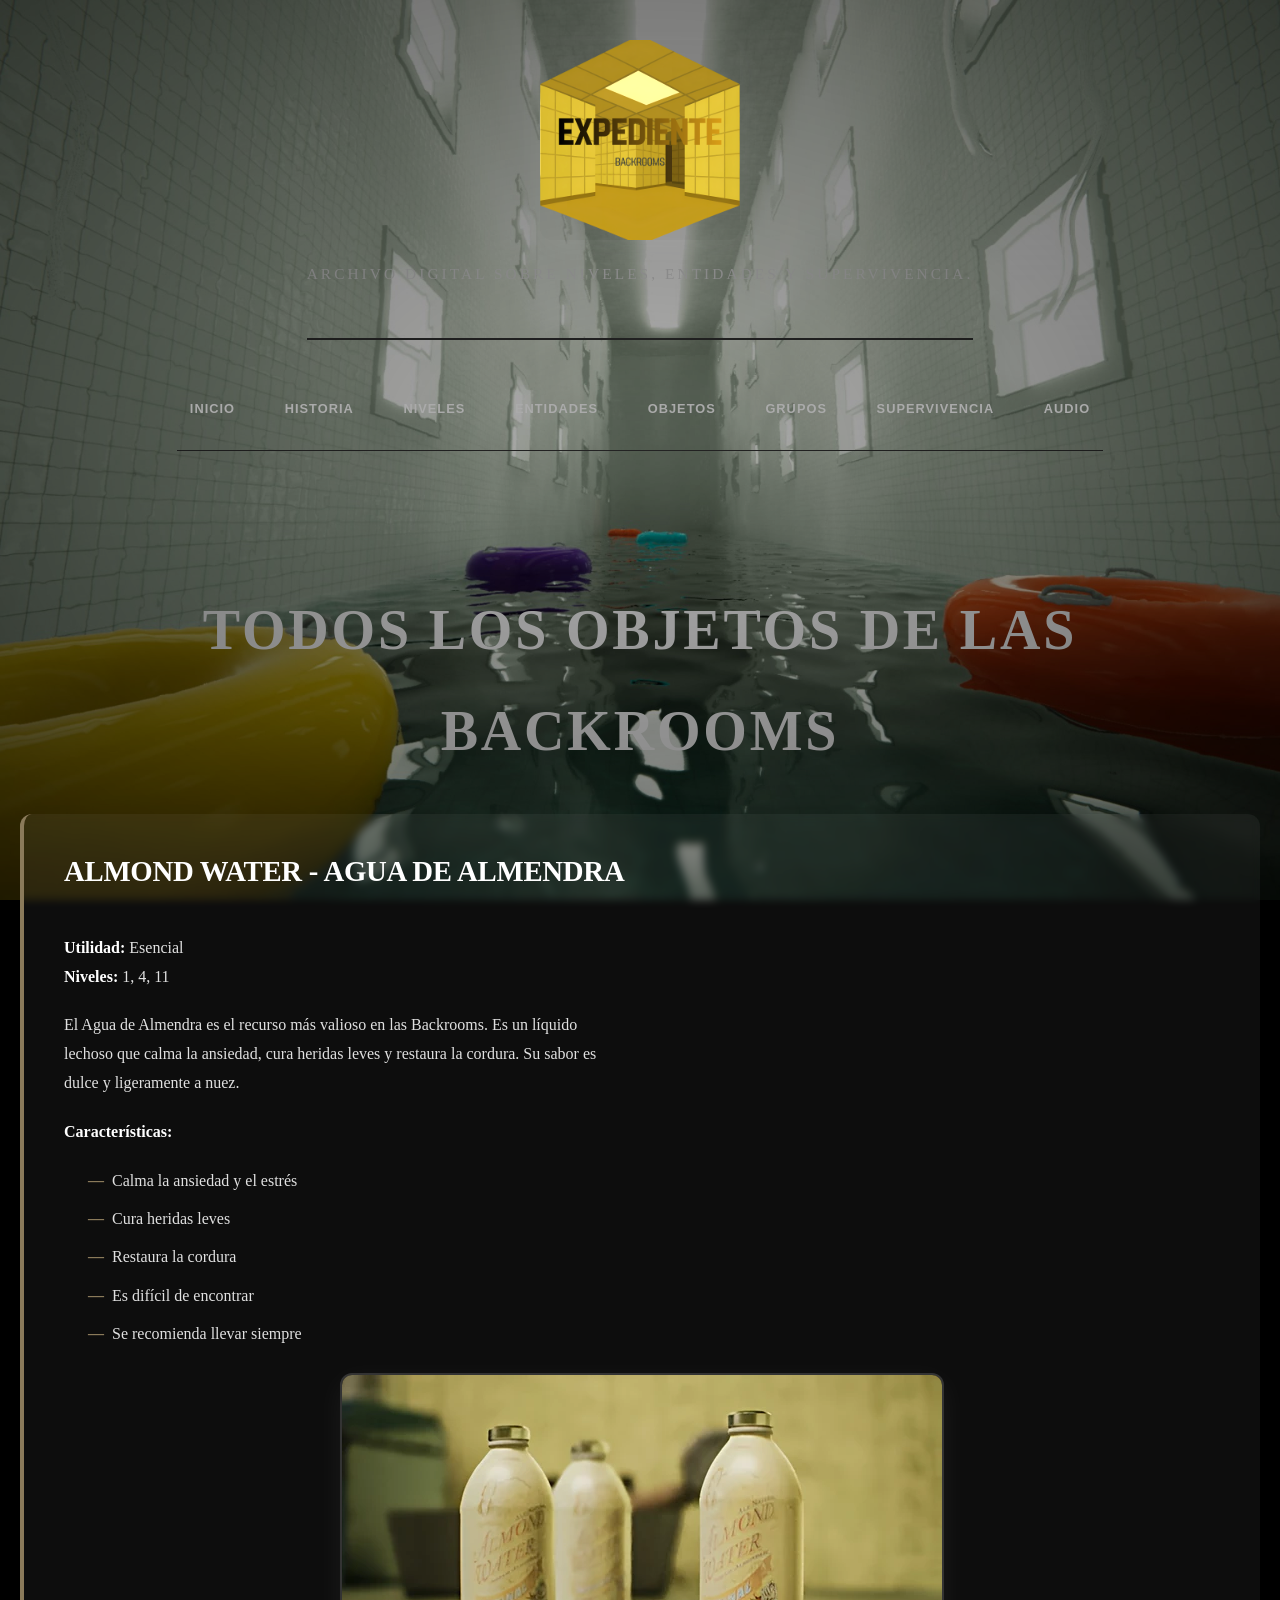
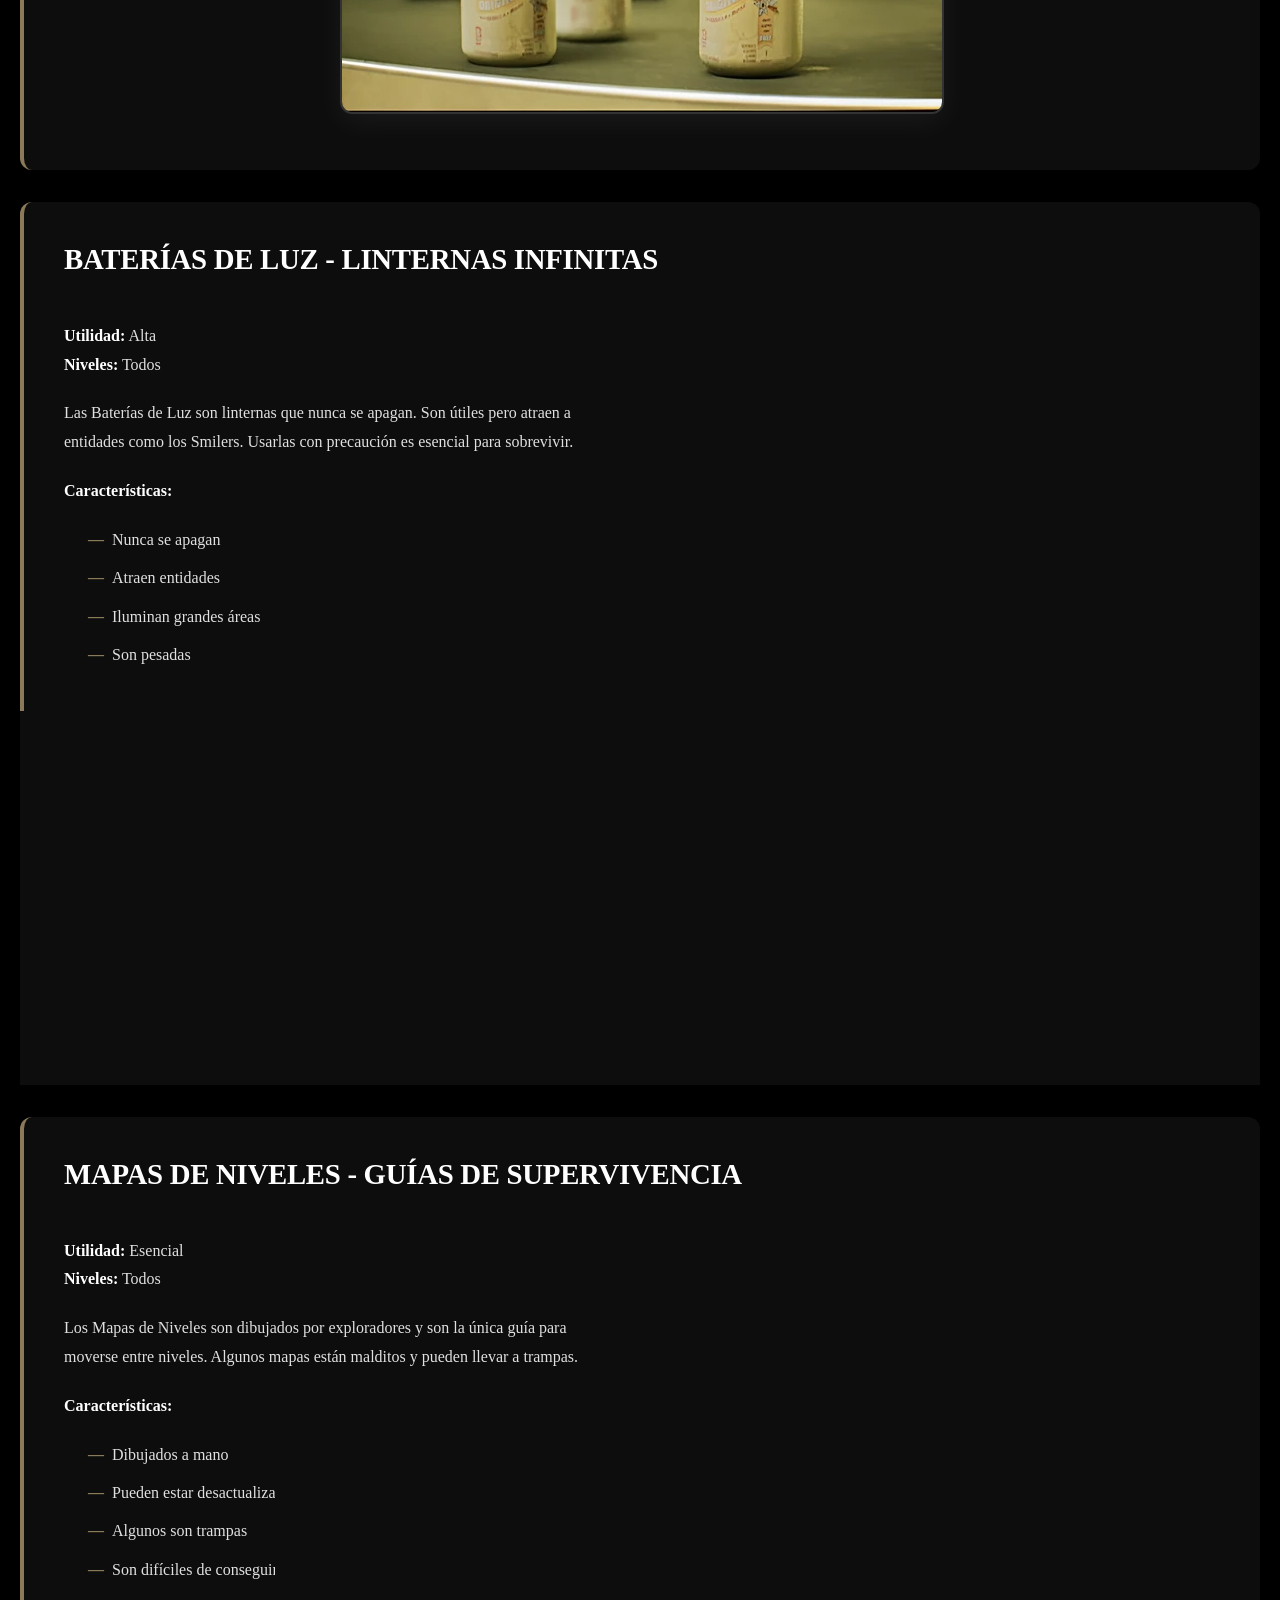
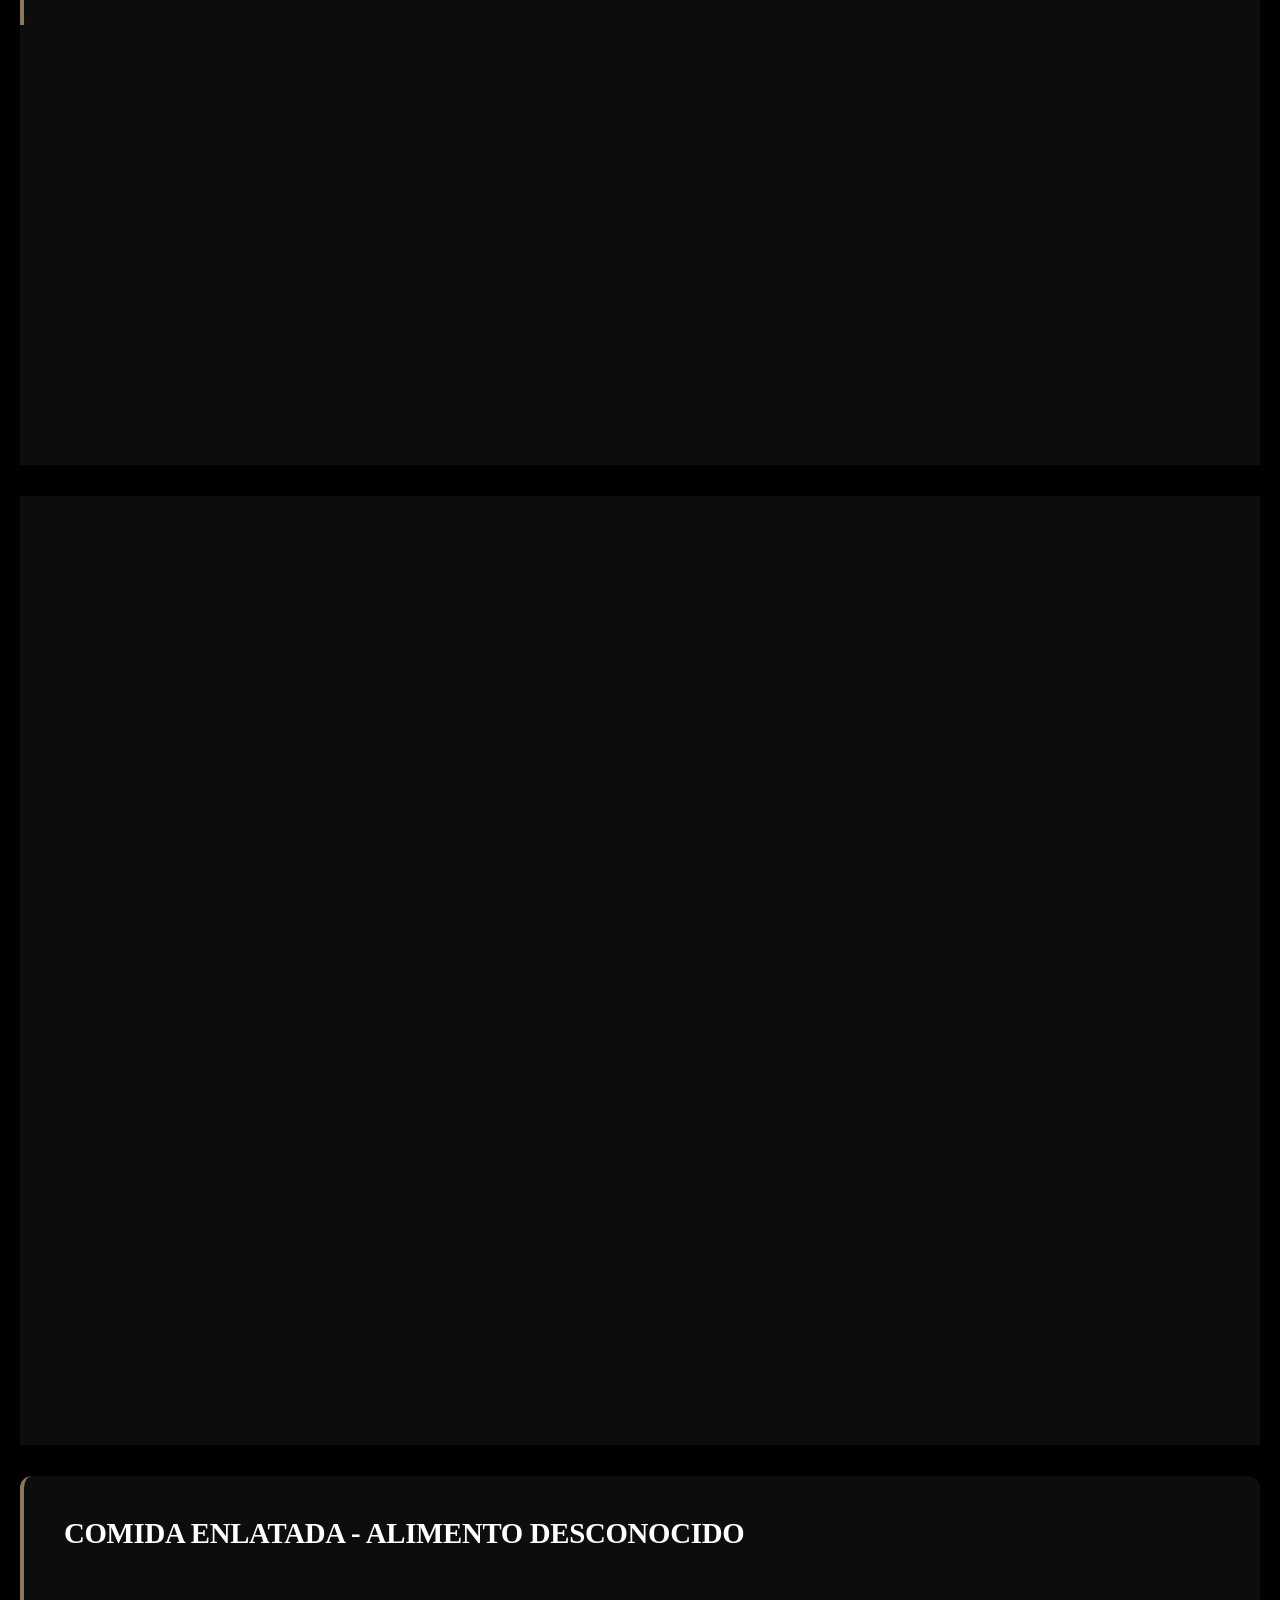
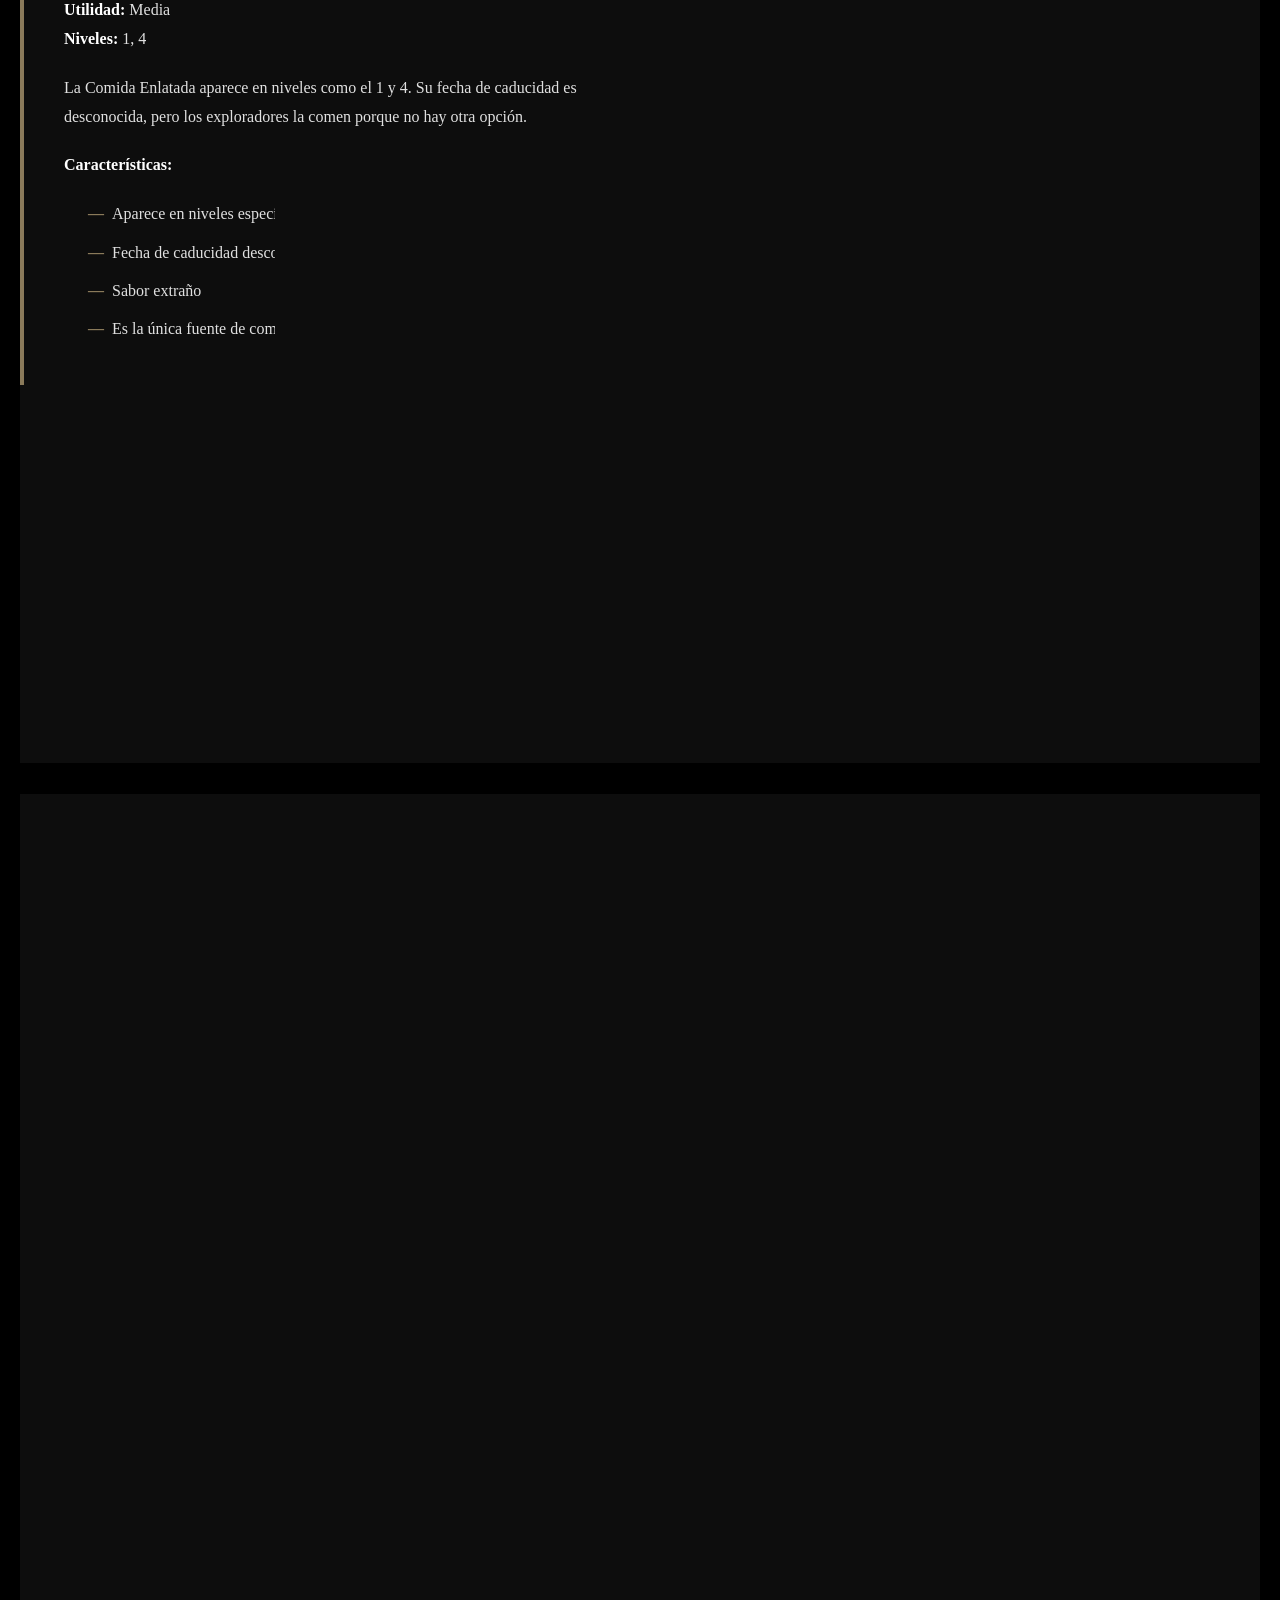
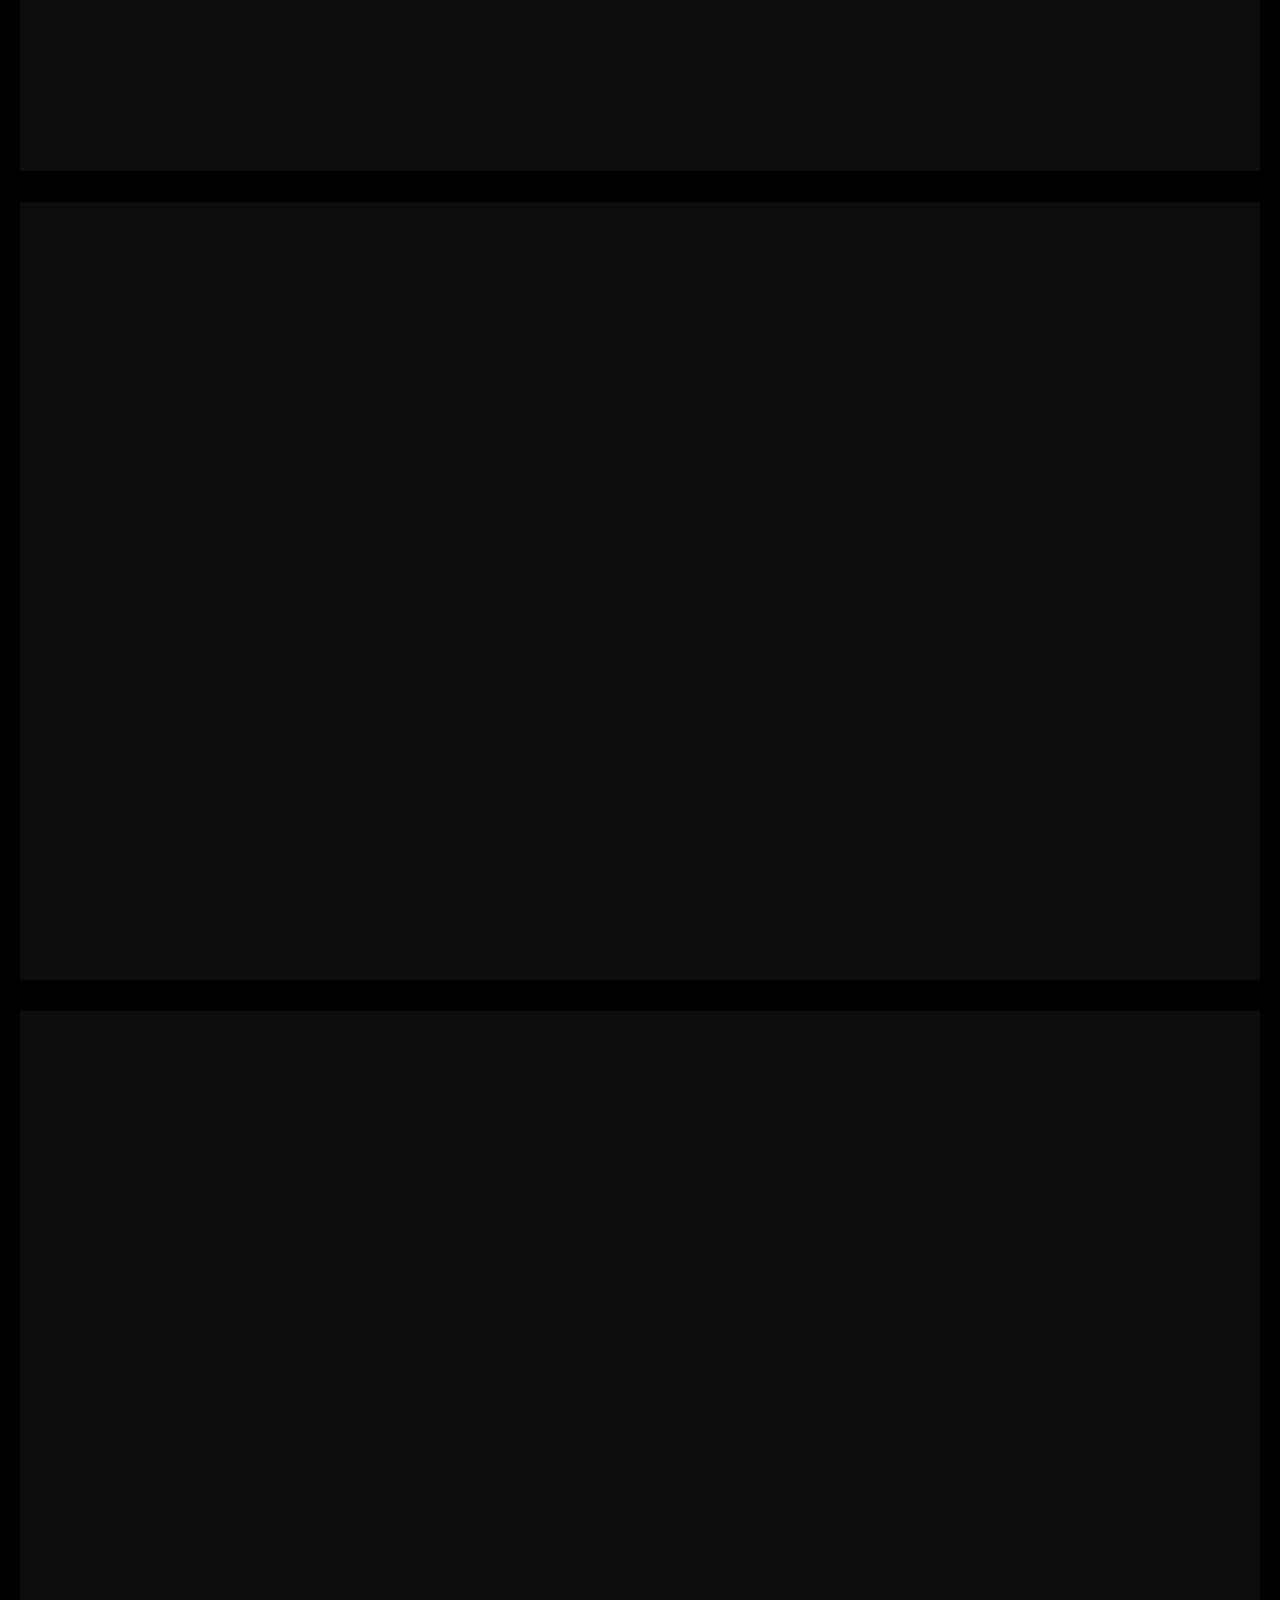
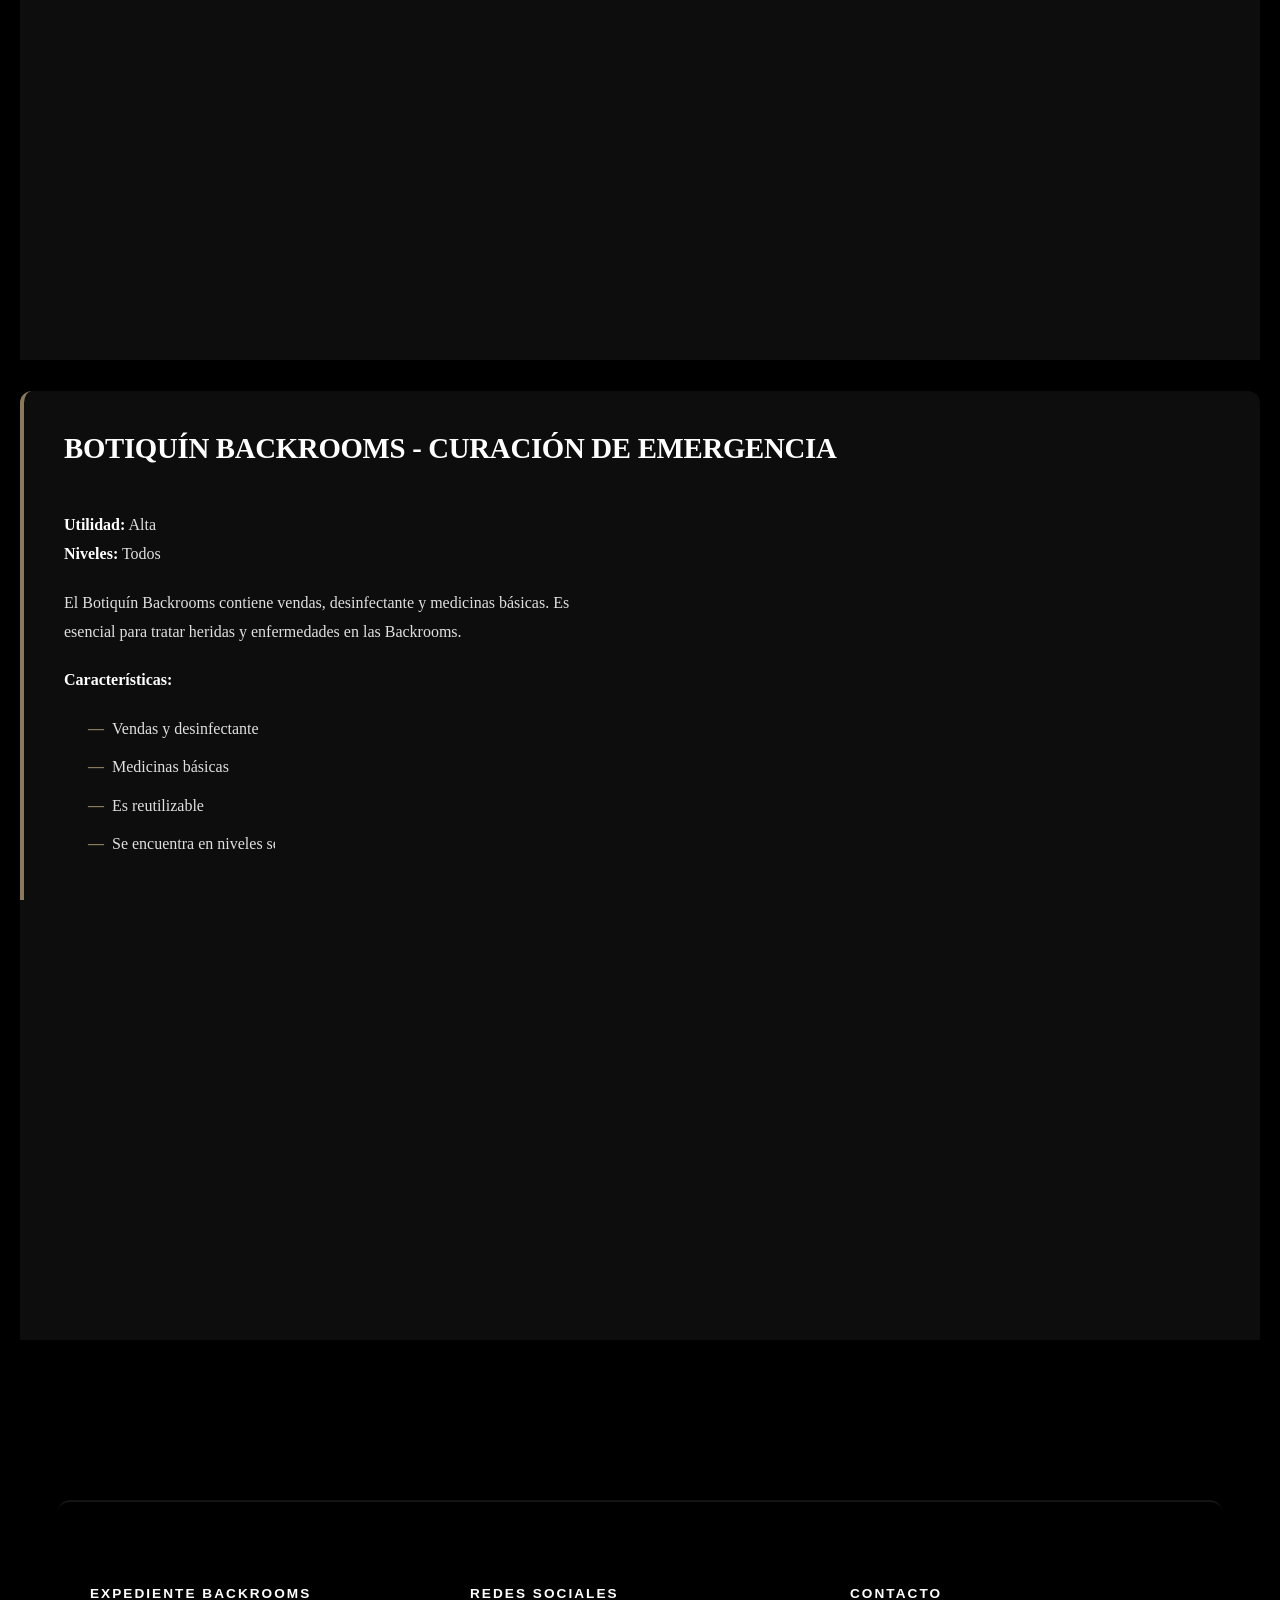
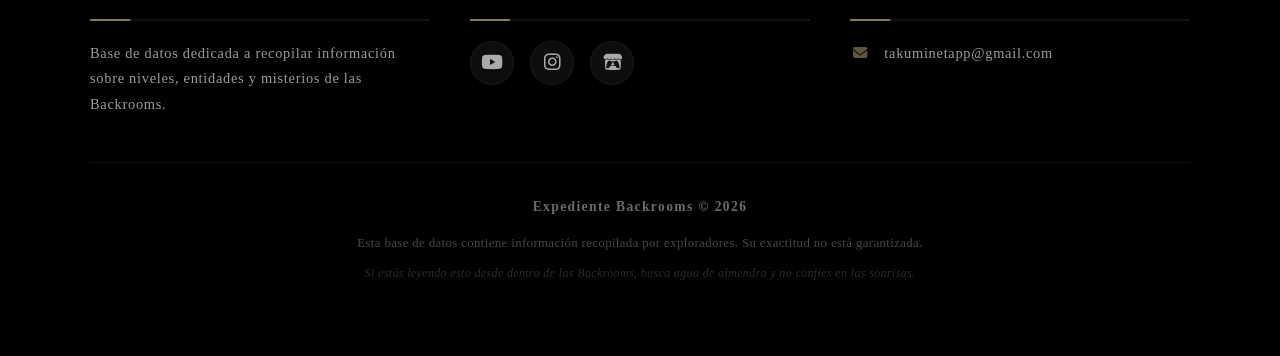
<file: paginas/objetos.html>
<!DOCTYPE html>
<html lang="es">

<head>
    <!-- Configuración básica -->
    <meta charset="UTF-8">
    <meta name="viewport" content="width=device-width, initial-scale=1.0">

    <!-- Título -->
    <title>Expediente Backrooms - Objetos</title>

    <!-- Favicon -->
    <link rel="icon" type="image/png" href="/img/Logo/Sin título - 25 de junio de 2026 a las 14.20.51.png">

    <!-- Hojas de estilo -->
    <link rel="stylesheet" href="/css/objetos.css">
    <link rel="stylesheet" href="/css/footer.css">

    <!-- Font Awesome -->
    <link rel="stylesheet"
        href="https://cdnjs.cloudflare.com/ajax/libs/font-awesome/6.7.2/css/all.min.css">
</head>

<body>

    <!-- ===== HEADER ===== -->
    <header>
        <img src="../img/Logo/Sin título - 25 de junio de 2026 a las 14.20.51.png" 
     alt="Expediente Backrooms" 
     class="logo">
        <p>Archivo digital sobre niveles, entidades y supervivencia.</p>
    </header>

     <!-- ===== NAVEGACIÓN ===== -->
    <nav>
        <a href="../index.html">Inicio</a>
        <a href="../paginas/historia.html">Historia</a>
        <a href="../paginas/niveles.html">Niveles</a>
        <a href="../paginas/entidades.html">Entidades</a>
        <a href="../paginas/objetos.html">Objetos</a>
        <a href="../paginas/grupos.html">Grupos</a>
        <a href="../paginas/supervivencia.html">Supervivencia</a>
        <a href="../paginas/audio.html">Audio</a>
    </nav>


    <hr>

    <!-- ===== TODOS LOS OBJETOS ===== -->
    <section id="objetos">
        <h1>TODOS LOS OBJETOS DE LAS BACKROOMS</h1>

        <!-- ===== ALMOND WATER ===== -->
        <article>
            <h2>ALMOND WATER - AGUA DE ALMENDRA</h2>
            <p>
                <strong>Utilidad:</strong> Esencial<br>
                <strong>Niveles:</strong> 1, 4, 11
            </p>
            <p>
                El Agua de Almendra es el recurso más valioso en las Backrooms. Es un líquido 
                lechoso que calma la ansiedad, cura heridas leves y restaura la cordura. 
                Su sabor es dulce y ligeramente a nuez.
            </p>
            <p>
                <strong>Características:</strong>
            </p>
            <ul>
                <li>Calma la ansiedad y el estrés</li>
                <li>Cura heridas leves</li>
                <li>Restaura la cordura</li>
                <li>Es difícil de encontrar</li>
                <li>Se recomienda llevar siempre</li>
            </ul>
            <img src="../img/objetos/ALMOND WATER - AGUA DE ALMENDRA.webp" alt="Agua de Almendra" class="imagen-backrooms">
        </article>

        <!-- ===== BATERÍAS DE LUZ ===== -->
        <article>
            <h2>BATERÍAS DE LUZ - LINTERNAS INFINITAS</h2>
            <p>
                <strong>Utilidad:</strong> Alta<br>
                <strong>Niveles:</strong> Todos
            </p>
            <p>
                Las Baterías de Luz son linternas que nunca se apagan. Son útiles pero atraen 
                a entidades como los Smilers. Usarlas con precaución es esencial para sobrevivir.
            </p>
            <p>
                <strong>Características:</strong>
            </p>
            <ul>
                <li>Nunca se apagan</li>
                <li>Atraen entidades</li>
                <li>Iluminan grandes áreas</li>
                <li>Son pesadas</li>
            </ul>
            <img src="../img/objetos/BATERÍAS DE LUZ - LINTERNAS INFINITAS.webp" alt="Baterías de Luz" class="imagen-backrooms">
        </article>

        <!-- ===== MAPAS DE NIVELES ===== -->
        <article>
            <h2>MAPAS DE NIVELES - GUÍAS DE SUPERVIVENCIA</h2>
            <p>
                <strong>Utilidad:</strong> Esencial<br>
                <strong>Niveles:</strong> Todos
            </p>
            <p>
                Los Mapas de Niveles son dibujados por exploradores y son la única guía para 
                moverse entre niveles. Algunos mapas están malditos y pueden llevar a trampas.
            </p>
            <p>
                <strong>Características:</strong>
            </p>
            <ul>
                <li>Dibujados a mano</li>
                <li>Pueden estar desactualizados</li>
                <li>Algunos son trampas</li>
                <li>Son difíciles de conseguir</li>
            </ul>
            <img src="../img/objetos/MAPAS DE NIVELES - GUÍAS DE SUPERVIVENCIA.png" alt="Mapas de Niveles" class="imagen-backrooms">
        </article>

        <!-- ===== LLAVES DEL CAOS ===== -->
        <article>
            <h2>LLAVES DEL CAOS - PUERTAS ALEATORIAS</h2>
            <p>
                <strong>Utilidad:</strong> Impredecible<br>
                <strong>Niveles:</strong> Todos
            </p>
            <p>
                Las Llaves del Caos abren puertas a niveles aleatorios. Usarlas es una apuesta: 
                puedes terminar en un nivel seguro o en el Nivel 6. Son extremadamente peligrosas.
            </p>
            <p>
                <strong>Características:</strong>
            </p>
            <ul>
                <li>Abrir puertas a niveles aleatorios</li>
                <li>Pueden ser mortales</li>
                <li>Son raras de encontrar</li>
                <li>No funcionan en todas las puertas</li>
            </ul>
            <img src="../img/objetos/LLAVES DEL CAOS - PUERTAS ALEATORIAS.webp" alt="Llaves del Caos" class="imagen-backrooms">
        </article>

        <!-- ===== COMIDA ENLATADA ===== -->
        <article>
            <h2>COMIDA ENLATADA - ALIMENTO DESCONOCIDO</h2>
            <p>
                <strong>Utilidad:</strong> Media<br>
                <strong>Niveles:</strong> 1, 4
            </p>
            <p>
                La Comida Enlatada aparece en niveles como el 1 y 4. Su fecha de caducidad es 
                desconocida, pero los exploradores la comen porque no hay otra opción.
            </p>
            <p>
                <strong>Características:</strong>
            </p>
            <ul>
                <li>Aparece en niveles específicos</li>
                <li>Fecha de caducidad desconocida</li>
                <li>Sabor extraño</li>
                <li>Es la única fuente de comida</li>
            </ul>
            <img src="../img/objetos/COMIDA ENLATADA - ALIMENTO DESCONOCIDO.webp" alt="Comida Enlatada" class="imagen-backrooms">
        </article>

        <!-- ===== EL LIBRO DE LOS NIVELES ===== -->
        <article>
            <h2>EL LIBRO DE LOS NIVELES - ENCICLOPEDIA BACKROOMS</h2>
            <p>
                <strong>Utilidad:</strong> Esencial<br>
                <strong>Niveles:</strong> Todos
            </p>
            <p>
                El Libro de los Niveles contiene información sobre todos los niveles documentados. 
                Solo existen tres copias y están en posesión de la M.E.G. Es el objeto más 
                valioso para los exploradores.
            </p>
            <p>
                <strong>Características:</strong>
            </p>
            <ul>
                <li>Contiene información de todos los niveles</li>
                <li>Solo existen 3 copias</li>
                <li>Está en posesión de la M.E.G.</li>
                <li>Es el objeto más valioso</li>
            </ul>
            <img src="../img/objetos/EL LIBRO DE LOS NIVELES - ENCICLOPEDIA BACKROOMS.webp" alt="Libro de los Niveles" class="imagen-backrooms">
        </article>

        <!-- ===== BRUJULA BACKROOMS ===== -->
        <article>
            <h2>BRÚJULA BACKROOMS - ORIENTACIÓN EN EL CAOS</h2>
            <p>
                <strong>Utilidad:</strong> Alta<br>
                <strong>Niveles:</strong> Todos
            </p>
            <p>
                La Brújula Backrooms es un objeto raro que siempre señala la salida más cercana 
                de un nivel. Es extremadamente útil pero difícil de encontrar.
            </p>
            <p>
                <strong>Características:</strong>
            </p>
            <ul>
                <li>Señala la salida más cercana</li>
                <li>Es muy rara</li>
                <li>No funciona en todos los niveles</li>
                <li>Puede fallar en niveles trampa</li>
            </ul>
            <img src="../img/objetos/BRÚJULA BACKROOMS - ORIENTACIÓN EN EL CAOS.jfif" alt="Brújula Backrooms" class="imagen-backrooms">
        </article>

        <!-- ===== TELÉFONO BACKROOMS ===== -->
        <article>
            <h2>TELÉFONO BACKROOMS - COMUNICACIÓN ENTRE NIVELES</h2>
            <p>
                <strong>Utilidad:</strong> Media<br>
                <strong>Niveles:</strong> Todos
            </p>
            <p>
                El Teléfono Backrooms permite comunicarse con otros exploradores en diferentes 
                niveles. Es útil pero las señales son débiles y a veces se escuchan ruidos extraños.
            </p>
            <p>
                <strong>Características:</strong>
            </p>
            <ul>
                <li>Comunicación entre niveles</li>
                <li>Señal débil</li>
                <li>Ruidos extraños</li>
                <li>Batería limitada</li>
            </ul>
            <img src="../img/objetos/TELÉFONO BACKROOMS - COMUNICACIÓN ENTRE NIVELES.webp" alt="Teléfono Backrooms" class="imagen-backrooms">
        </article>

        <!-- ===== BOTIQUÍN BACKROOMS ===== -->
        <article>
            <h2>BOTIQUÍN BACKROOMS - CURACIÓN DE EMERGENCIA</h2>
            <p>
                <strong>Utilidad:</strong> Alta<br>
                <strong>Niveles:</strong> Todos
            </p>
            <p>
                El Botiquín Backrooms contiene vendas, desinfectante y medicinas básicas. 
                Es esencial para tratar heridas y enfermedades en las Backrooms.
            </p>
            <p>
                <strong>Características:</strong>
            </p>
            <ul>
                <li>Vendas y desinfectante</li>
                <li>Medicinas básicas</li>
                <li>Es reutilizable</li>
                <li>Se encuentra en niveles seguros</li>
            </ul>
            <img src="../img/objetos/BOTIQUÍN BACKROOMS - CURACIÓN DE EMERGENCIA.avif" alt="Botiquín Backrooms" class="imagen-backrooms">
        </article>

    </section>

    <hr>

<!-- ===== FOOTER ===== -->
    <footer>

        <div class="footer-container">

            <div class="footer-section">
                <h3>EXPEDIENTE BACKROOMS</h3>
                <p>
                    Base de datos dedicada a recopilar información sobre niveles,
                    entidades y misterios de las Backrooms.
                </p>
            </div>


            <div class="footer-section">
                <h3>REDES SOCIALES</h3>

                <div class="social-icons">
                    <a href="https://www.youtube.com/@TakoriDays"><i class="fab fa-youtube"></i></a>
                    <a href="https://www.instagram.com/takori_days/"><i class="fab fa-instagram"></i></a>
                    <a href="https://takori-x-takuminet.itch.io" target="_blank"><i class="fa-brands fa-itch-io"></i></a>
                </div>
            </div>


            <div class="footer-section">
                <h3>CONTACTO</h3>

                <p>
                    <i class="fas fa-envelope"></i>
                    takuminetapp@gmail.com
                </p>

            </div>

        </div>


        <div class="footer-bottom">
            <p>Expediente Backrooms © 2026</p>
            <p>
                Esta base de datos contiene información recopilada por exploradores.
                Su exactitud no está garantizada.
            </p>
            <p>
                Si estás leyendo esto desde dentro de las Backrooms,
                busca agua de almendra y no confíes en las sonrisas.
            </p>
        </div>

    </footer>
</body>
</html>
</file>
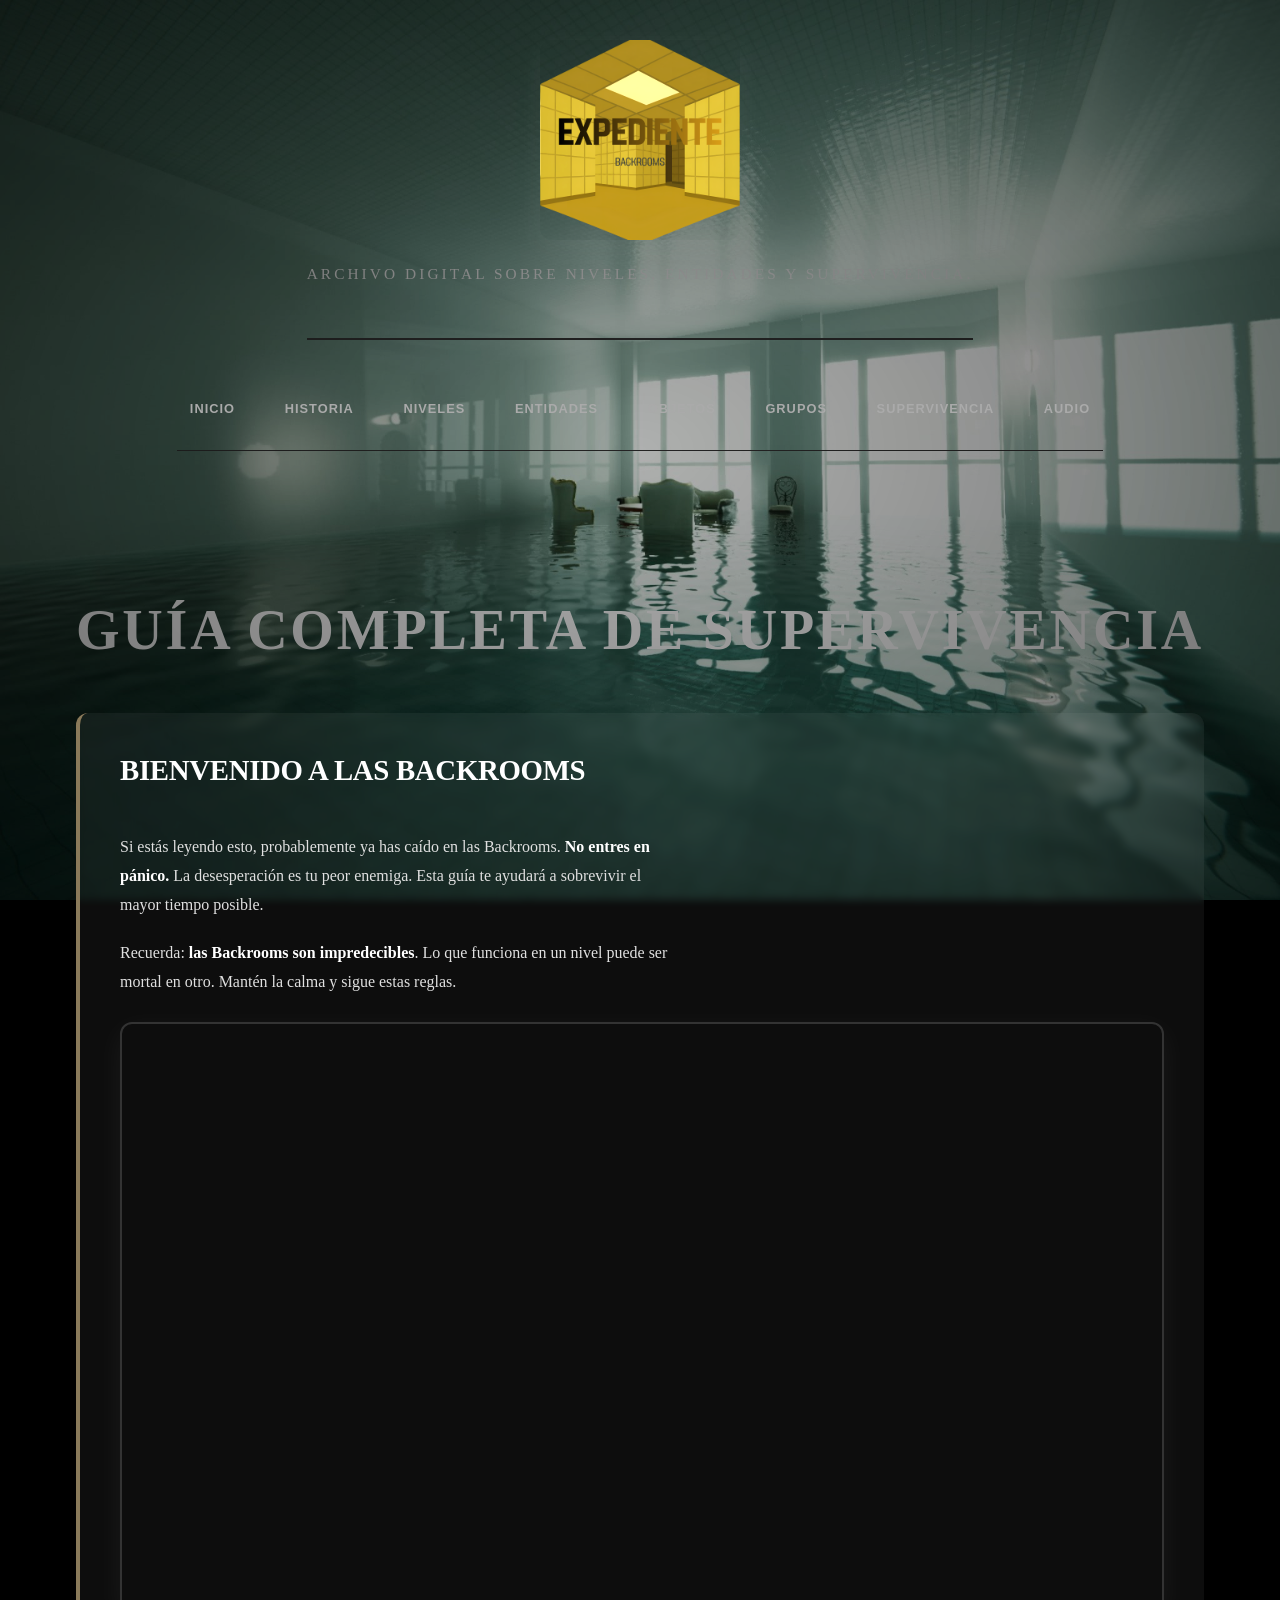
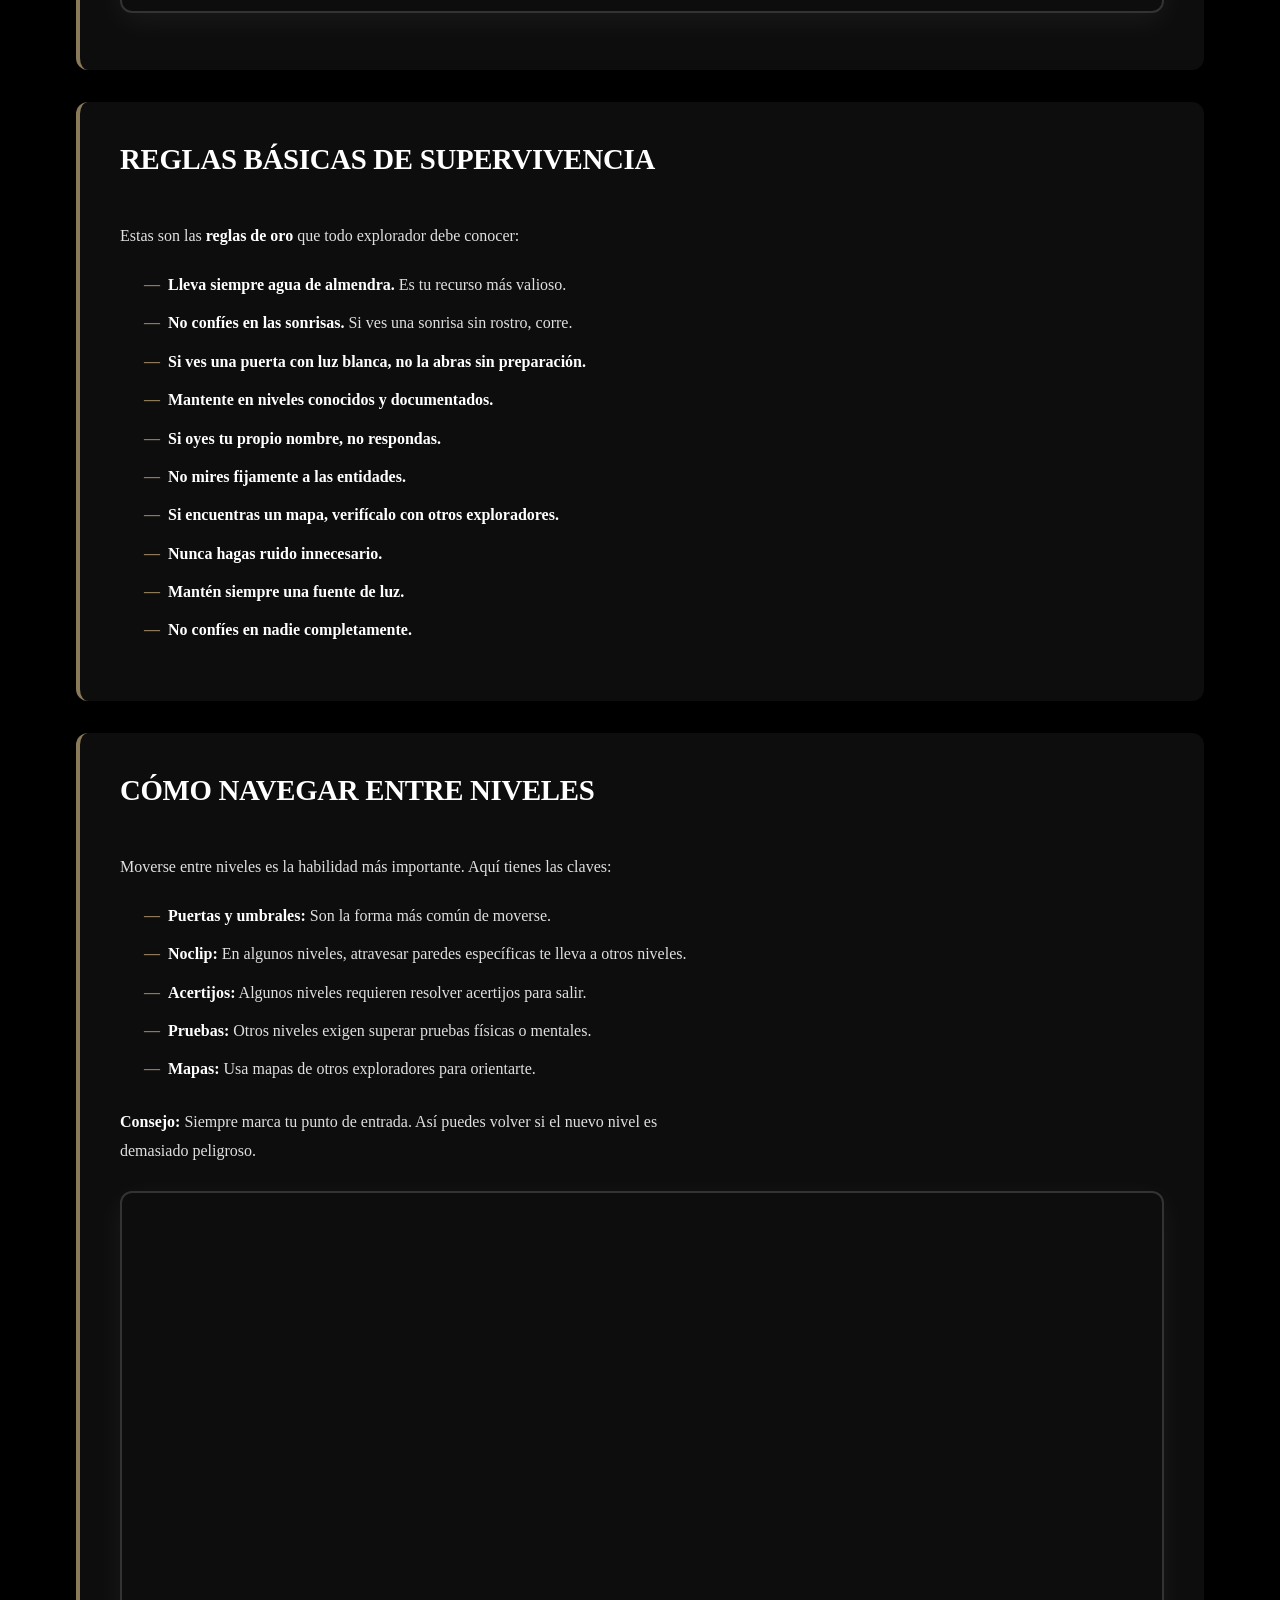
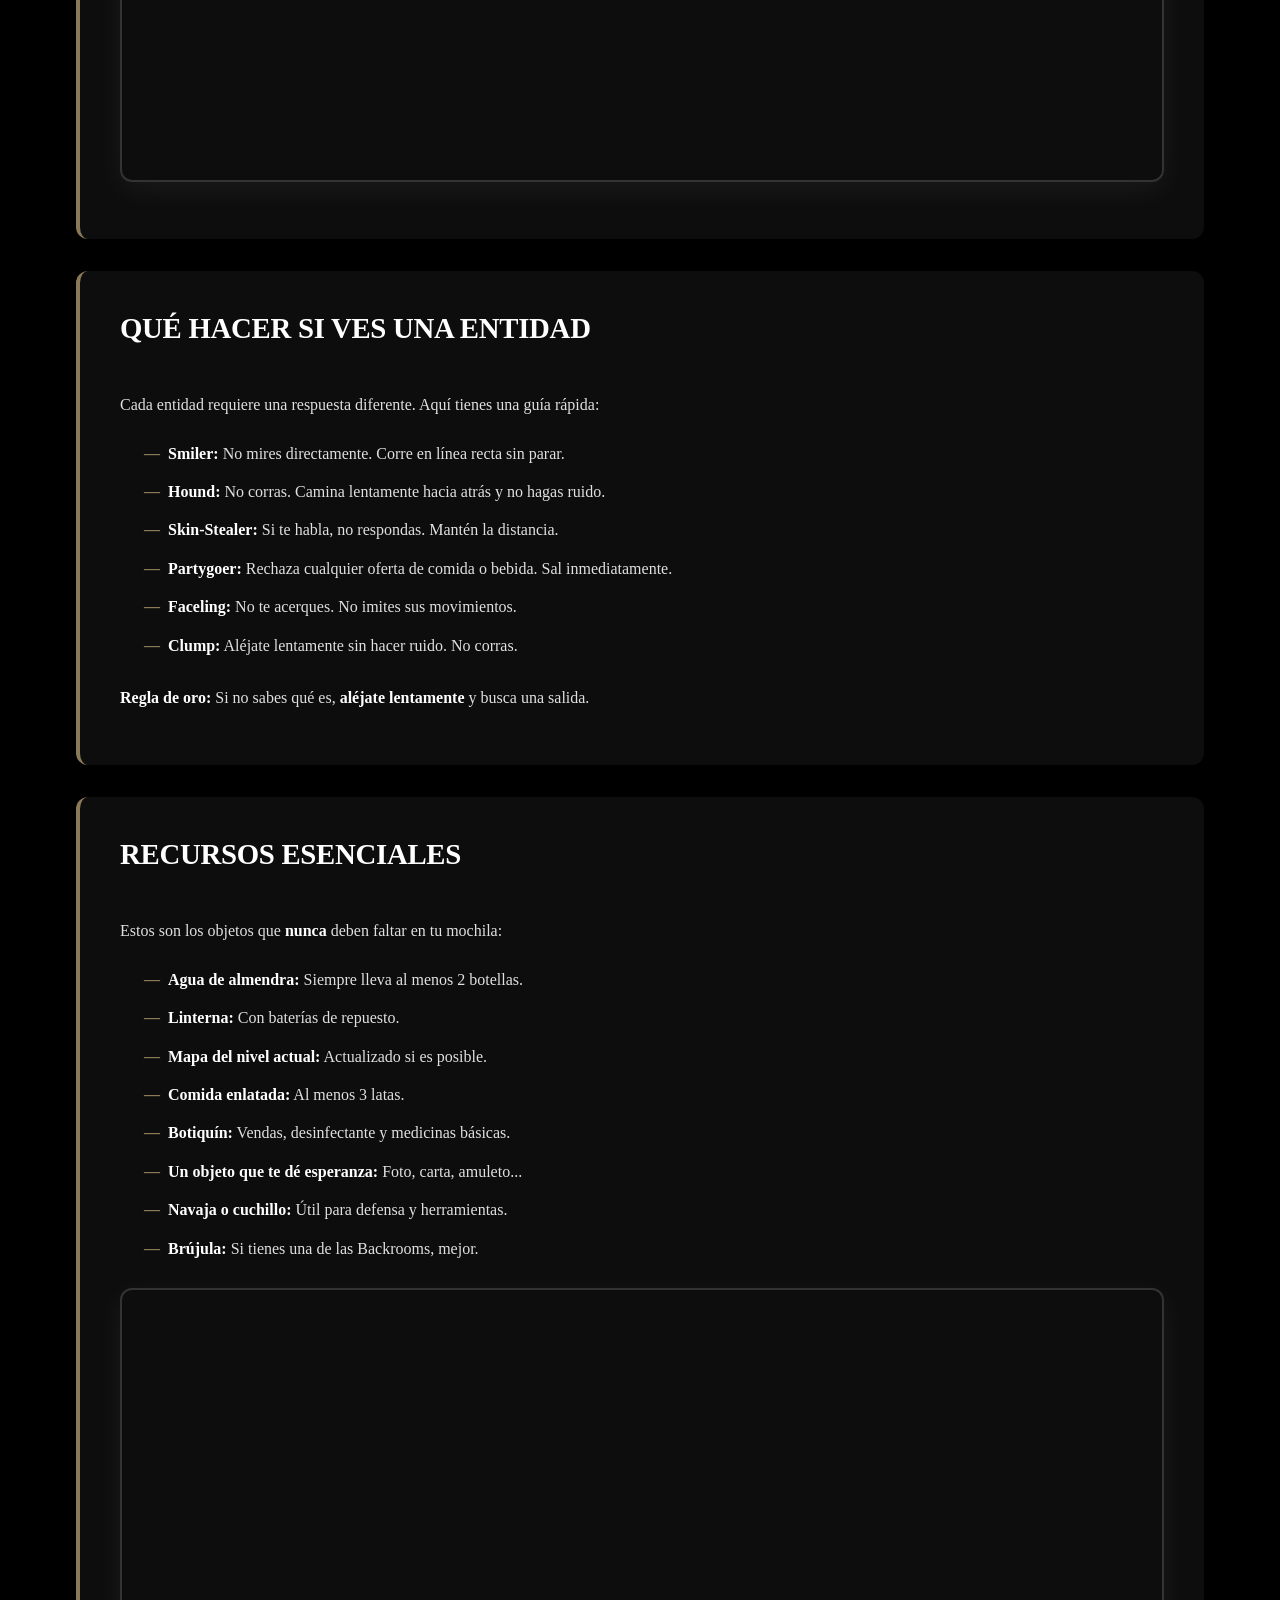
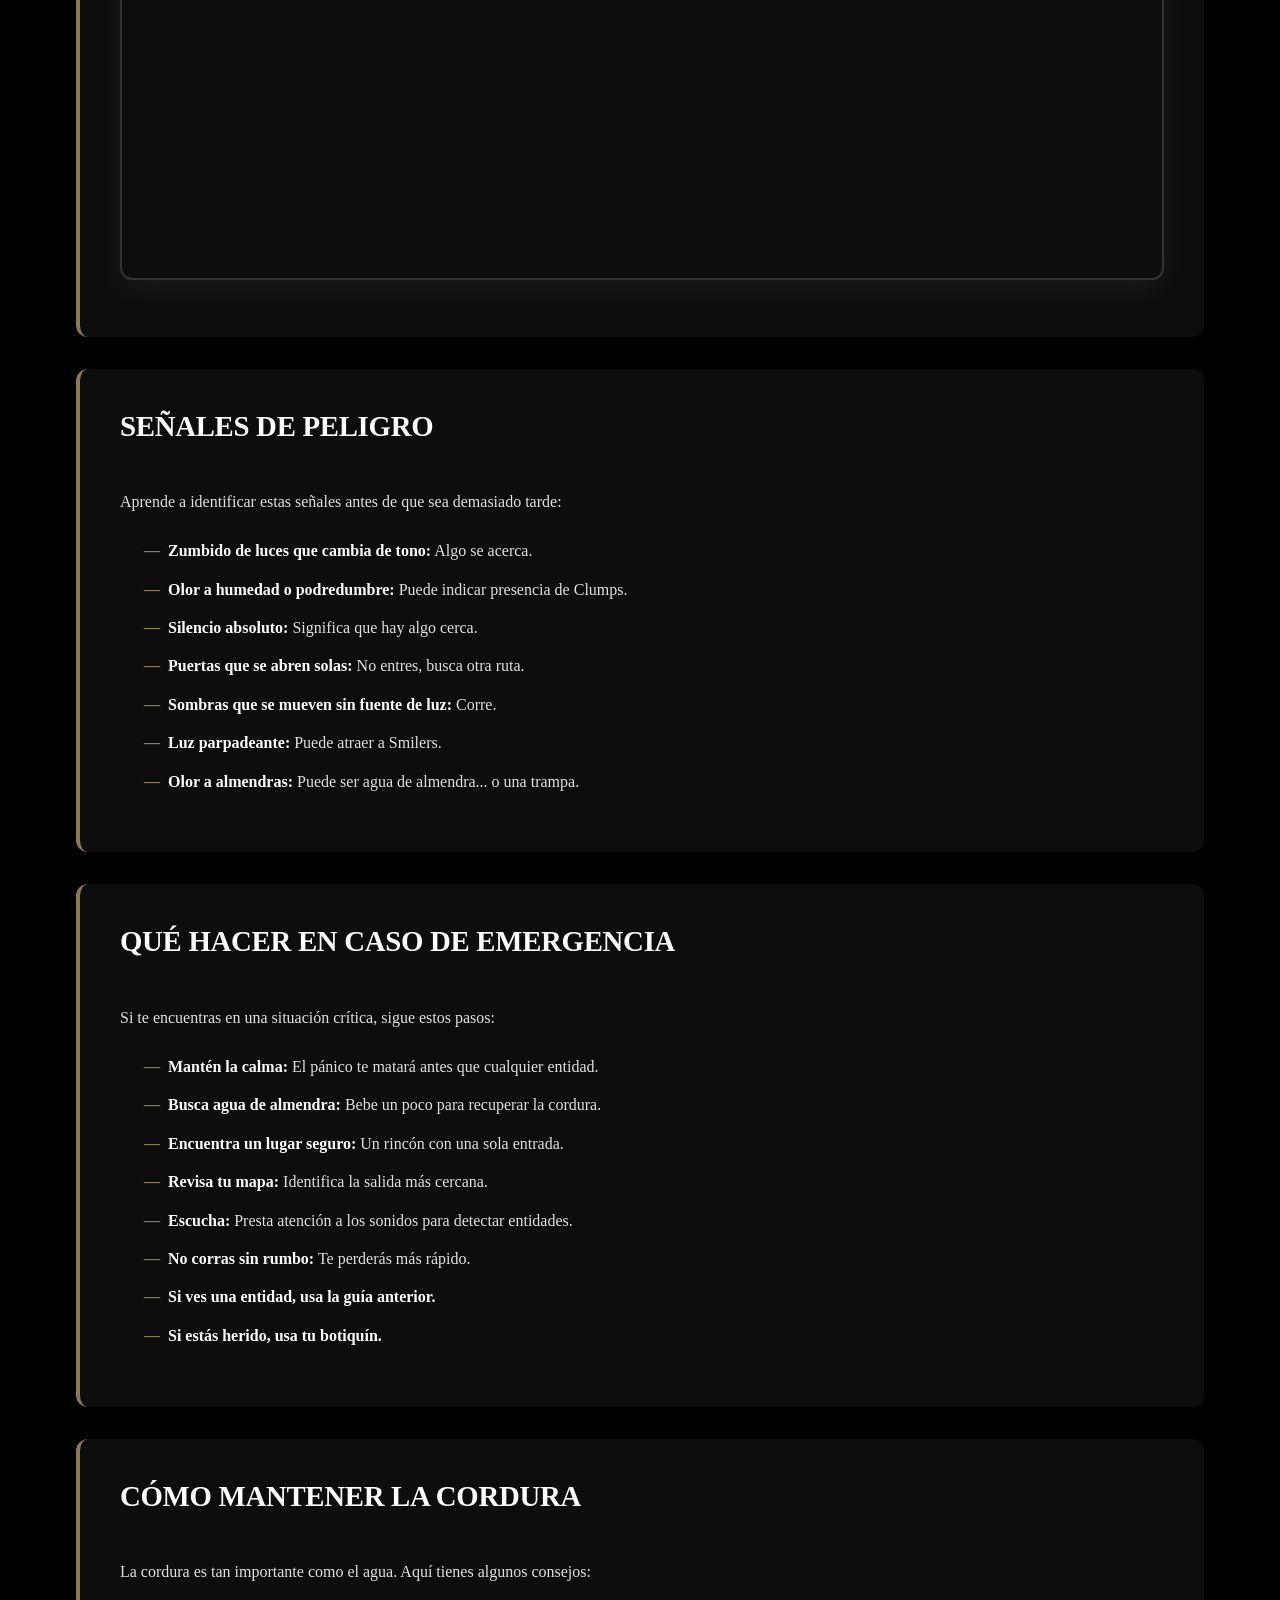
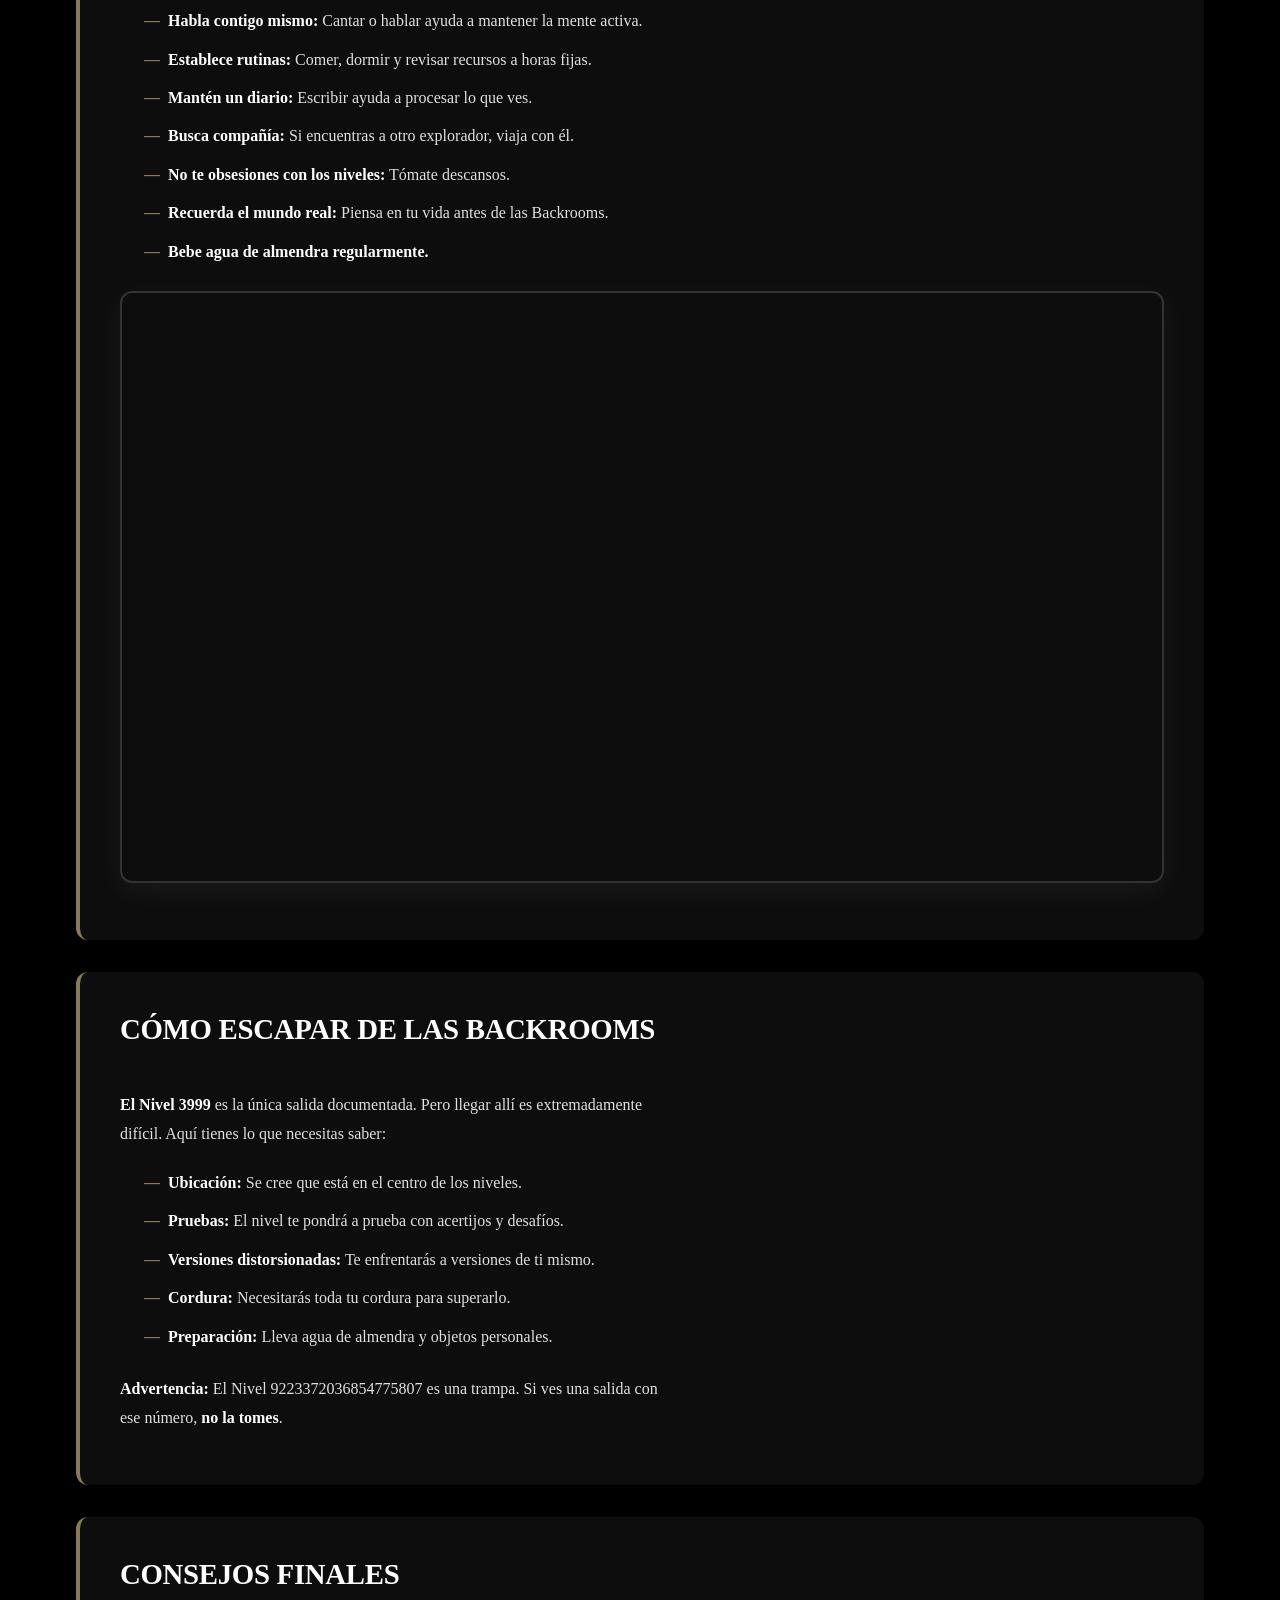
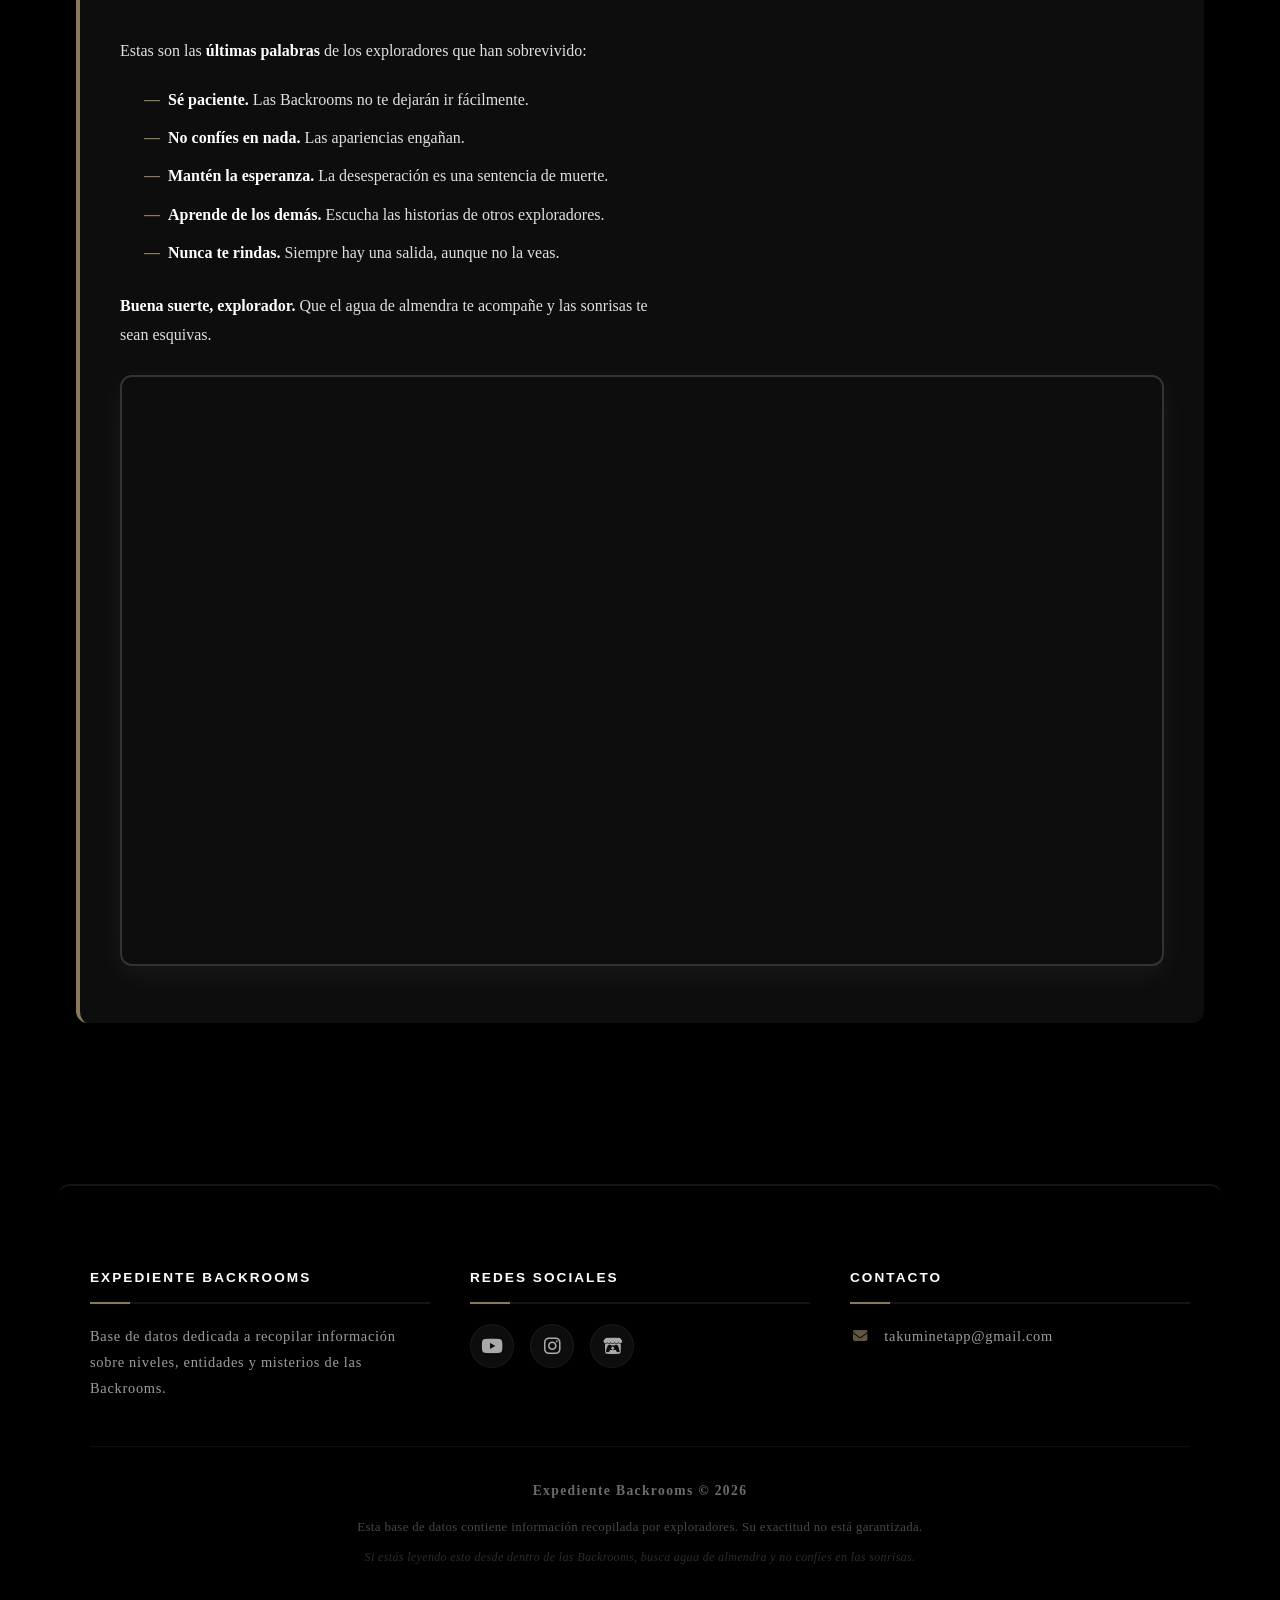
<file: paginas/supervivencia.html>
<!DOCTYPE html>
<html lang="es">

<head>
    <!-- Configuración básica -->
    <meta charset="UTF-8">
    <meta name="viewport" content="width=device-width, initial-scale=1.0">

    <!-- Título -->
    <title>Expediente Backrooms - Supervivencia</title>

    <!-- Favicon -->
    <link rel="icon" type="image/png" href="/img/Logo/Sin título - 25 de junio de 2026 a las 14.20.51.png">

    <!-- Hojas de estilo -->
    <link rel="stylesheet" href="/css/supervivencia.css">
    <link rel="stylesheet" href="/css/footer.css">

    <!-- Font Awesome -->
    <link rel="stylesheet"
        href="https://cdnjs.cloudflare.com/ajax/libs/font-awesome/6.5.2/css/all.min.css">
</head>

<body>
    
    <!-- ===== HEADER ===== -->
    <header>
        <img src="../img/Logo/Sin título - 25 de junio de 2026 a las 14.20.51.png" 
     alt="Expediente Backrooms" 
     class="logo">
        <p>Archivo digital sobre niveles, entidades y supervivencia.</p>
    </header>

   <!-- ===== NAVEGACIÓN ===== -->
    <nav>
        <a href="../index.html">Inicio</a>
        <a href="../paginas/historia.html">Historia</a>
        <a href="../paginas/niveles.html">Niveles</a>
        <a href="../paginas/entidades.html">Entidades</a>
        <a href="../paginas/objetos.html">Objetos</a>
        <a href="../paginas/grupos.html">Grupos</a>
        <a href="../paginas/supervivencia.html">Supervivencia</a>
        <a href="../paginas/audio.html">Audio</a>
    </nav>


    <hr>

    <!-- ===== GUÍA DE SUPERVIVENCIA ===== -->
    <section id="supervivencia">
        <h1>GUÍA COMPLETA DE SUPERVIVENCIA</h1>

        <!-- ===== INTRODUCCIÓN ===== -->
        <article>
            <h2>BIENVENIDO A LAS BACKROOMS</h2>
            <p>
                Si estás leyendo esto, probablemente ya has caído en las Backrooms. 
                <strong>No entres en pánico.</strong> La desesperación es tu peor enemiga. 
                Esta guía te ayudará a sobrevivir el mayor tiempo posible.
            </p>
            <p>
                Recuerda: <strong>las Backrooms son impredecibles</strong>. Lo que funciona 
                en un nivel puede ser mortal en otro. Mantén la calma y sigue estas reglas.
            </p>
            
            <!-- ===== VIDEO INTRODUCCIÓN ===== -->
            <div class="video-youtube">
                <iframe 
                    src="https://www.youtube.com/embed/H4dGpz6cnHo" 
                    title="The Backrooms - Introducción"
                    frameborder="0"
                    allowfullscreen>
                </iframe>
            </div>
        </article>

        <!-- ===== REGLAS BÁSICAS ===== -->
        <article>
            <h2>REGLAS BÁSICAS DE SUPERVIVENCIA</h2>
            <p>
                Estas son las <strong>reglas de oro</strong> que todo explorador debe conocer:
            </p>
            <ul>
                <li><strong>Lleva siempre agua de almendra.</strong> Es tu recurso más valioso.</li>
                <li><strong>No confíes en las sonrisas.</strong> Si ves una sonrisa sin rostro, corre.</li>
                <li><strong>Si ves una puerta con luz blanca, no la abras sin preparación.</strong></li>
                <li><strong>Mantente en niveles conocidos y documentados.</strong></li>
                <li><strong>Si oyes tu propio nombre, no respondas.</strong></li>
                <li><strong>No mires fijamente a las entidades.</strong></li>
                <li><strong>Si encuentras un mapa, verifícalo con otros exploradores.</strong></li>
                <li><strong>Nunca hagas ruido innecesario.</strong></li>
                <li><strong>Mantén siempre una fuente de luz.</strong></li>
                <li><strong>No confíes en nadie completamente.</strong></li>
            </ul>
        </article>
<!-- ===== CÓMO NAVEGAR ENTRE NIVELES ===== -->
<article>
    <h2>CÓMO NAVEGAR ENTRE NIVELES</h2>

    <p>
        Moverse entre niveles es la habilidad más importante. Aquí tienes las claves:
    </p>

    <ul>
        <li><strong>Puertas y umbrales:</strong> Son la forma más común de moverse.</li>
        <li><strong>Noclip:</strong> En algunos niveles, atravesar paredes específicas te lleva a otros niveles.</li>
        <li><strong>Acertijos:</strong> Algunos niveles requieren resolver acertijos para salir.</li>
        <li><strong>Pruebas:</strong> Otros niveles exigen superar pruebas físicas o mentales.</li>
        <li><strong>Mapas:</strong> Usa mapas de otros exploradores para orientarte.</li>
    </ul>

    <p>
        <strong>Consejo:</strong> Siempre marca tu punto de entrada. Así puedes volver 
        si el nuevo nivel es demasiado peligroso.
    </p>

    <!-- ===== VIDEO YOUTUBE ===== -->
    <div class="video-youtube">
        <iframe 
            src="https://www.youtube.com/embed/mRPC2uAbjVY"
            title="Cómo navegar entre niveles de las Backrooms"
            frameborder="0"
            allow="accelerometer; autoplay; clipboard-write; encrypted-media; gyroscope; picture-in-picture"
            allowfullscreen>
        </iframe>
    </div>

</article>

        <!-- ===== QUÉ HACER SI VES UNA ENTIDAD ===== -->
        <article>
            <h2>QUÉ HACER SI VES UNA ENTIDAD</h2>
            <p>
                Cada entidad requiere una respuesta diferente. Aquí tienes una guía rápida:
            </p>
            <ul>
                <li><strong>Smiler:</strong> No mires directamente. Corre en línea recta sin parar.</li>
                <li><strong>Hound:</strong> No corras. Camina lentamente hacia atrás y no hagas ruido.</li>
                <li><strong>Skin-Stealer:</strong> Si te habla, no respondas. Mantén la distancia.</li>
                <li><strong>Partygoer:</strong> Rechaza cualquier oferta de comida o bebida. Sal inmediatamente.</li>
                <li><strong>Faceling:</strong> No te acerques. No imites sus movimientos.</li>
                <li><strong>Clump:</strong> Aléjate lentamente sin hacer ruido. No corras.</li>
            </ul>
            <p>
                <strong>Regla de oro:</strong> Si no sabes qué es, <strong>aléjate lentamente</strong> 
                y busca una salida.
            </p>
        </article>

       <!-- ===== RECURSOS ESENCIALES ===== -->
<article>
    <h2>RECURSOS ESENCIALES</h2>

    <p>
        Estos son los objetos que <strong>nunca</strong> deben faltar en tu mochila:
    </p>

    <ul>
        <li><strong>Agua de almendra:</strong> Siempre lleva al menos 2 botellas.</li>
        <li><strong>Linterna:</strong> Con baterías de repuesto.</li>
        <li><strong>Mapa del nivel actual:</strong> Actualizado si es posible.</li>
        <li><strong>Comida enlatada:</strong> Al menos 3 latas.</li>
        <li><strong>Botiquín:</strong> Vendas, desinfectante y medicinas básicas.</li>
        <li><strong>Un objeto que te dé esperanza:</strong> Foto, carta, amuleto...</li>
        <li><strong>Navaja o cuchillo:</strong> Útil para defensa y herramientas.</li>
        <li><strong>Brújula:</strong> Si tienes una de las Backrooms, mejor.</li>
    </ul>

    <!-- ===== VIDEO RECURSOS ===== -->
    <div class="video-youtube">
        <iframe 
            src="https://www.youtube.com/embed/NIzfkOQeXws"
            title="Recursos esenciales en las Backrooms"
            frameborder="0"
            allow="accelerometer; autoplay; clipboard-write; encrypted-media; gyroscope; picture-in-picture"
            allowfullscreen>
        </iframe>
    </div>

</article>

        <!-- ===== SEÑALES DE PELIGRO ===== -->
        <article>
            <h2>SEÑALES DE PELIGRO</h2>
            <p>
                Aprende a identificar estas señales antes de que sea demasiado tarde:
            </p>
            <ul>
                <li><strong>Zumbido de luces que cambia de tono:</strong> Algo se acerca.</li>
                <li><strong>Olor a humedad o podredumbre:</strong> Puede indicar presencia de Clumps.</li>
                <li><strong>Silencio absoluto:</strong> Significa que hay algo cerca.</li>
                <li><strong>Puertas que se abren solas:</strong> No entres, busca otra ruta.</li>
                <li><strong>Sombras que se mueven sin fuente de luz:</strong> Corre.</li>
                <li><strong>Luz parpadeante:</strong> Puede atraer a Smilers.</li>
                <li><strong>Olor a almendras:</strong> Puede ser agua de almendra... o una trampa.</li>
            </ul>
        </article>

        <!-- ===== QUÉ HACER EN CASO DE EMERGENCIA ===== -->
        <article>
            <h2>QUÉ HACER EN CASO DE EMERGENCIA</h2>
            <p>
                Si te encuentras en una situación crítica, sigue estos pasos:
            </p>
            <ul>
                <li><strong>Mantén la calma:</strong> El pánico te matará antes que cualquier entidad.</li>
                <li><strong>Busca agua de almendra:</strong> Bebe un poco para recuperar la cordura.</li>
                <li><strong>Encuentra un lugar seguro:</strong> Un rincón con una sola entrada.</li>
                <li><strong>Revisa tu mapa:</strong> Identifica la salida más cercana.</li>
                <li><strong>Escucha:</strong> Presta atención a los sonidos para detectar entidades.</li>
                <li><strong>No corras sin rumbo:</strong> Te perderás más rápido.</li>
                <li><strong>Si ves una entidad, usa la guía anterior.</strong></li>
                <li><strong>Si estás herido, usa tu botiquín.</strong></li>
            </ul>
        </article>

       <!-- ===== CÓMO MANTENER LA CORDURA ===== -->
<article>
    <h2>CÓMO MANTENER LA CORDURA</h2>

    <p>
        La cordura es tan importante como el agua. Aquí tienes algunos consejos:
    </p>

    <ul>
        <li><strong>Habla contigo mismo:</strong> Cantar o hablar ayuda a mantener la mente activa.</li>
        <li><strong>Establece rutinas:</strong> Comer, dormir y revisar recursos a horas fijas.</li>
        <li><strong>Mantén un diario:</strong> Escribir ayuda a procesar lo que ves.</li>
        <li><strong>Busca compañía:</strong> Si encuentras a otro explorador, viaja con él.</li>
        <li><strong>No te obsesiones con los niveles:</strong> Tómate descansos.</li>
        <li><strong>Recuerda el mundo real:</strong> Piensa en tu vida antes de las Backrooms.</li>
        <li><strong>Bebe agua de almendra regularmente.</strong></li>
    </ul>

    <!-- ===== VIDEO CORDURA ===== -->
    <div class="video-youtube">
        <iframe 
            src="https://www.youtube.com/embed/KE2UXTDZlpY"
            title="Mantener la cordura en las Backrooms"
            frameborder="0"
            allow="accelerometer; autoplay; clipboard-write; encrypted-media; gyroscope; picture-in-picture"
            allowfullscreen>
        </iframe>
    </div>

</article>

        <!-- ===== CÓMO ESCAPAR ===== -->
        <article>
            <h2>CÓMO ESCAPAR DE LAS BACKROOMS</h2>
            <p>
                <strong>El Nivel 3999</strong> es la única salida documentada. Pero llegar allí es 
                extremadamente difícil. Aquí tienes lo que necesitas saber:
            </p>
            <ul>
                <li><strong>Ubicación:</strong> Se cree que está en el centro de los niveles.</li>
                <li><strong>Pruebas:</strong> El nivel te pondrá a prueba con acertijos y desafíos.</li>
                <li><strong>Versiones distorsionadas:</strong> Te enfrentarás a versiones de ti mismo.</li>
                <li><strong>Cordura:</strong> Necesitarás toda tu cordura para superarlo.</li>
                <li><strong>Preparación:</strong> Lleva agua de almendra y objetos personales.</li>
            </ul>
            <p>
                <strong>Advertencia:</strong> El Nivel 9223372036854775807 es una trampa. 
                Si ves una salida con ese número, <strong>no la tomes</strong>.
            </p>
        </article>

        <!-- ===== CONSEJOS FINALES ===== -->
<article>
    <h2>CONSEJOS FINALES</h2>

    <p>
        Estas son las <strong>últimas palabras</strong> de los exploradores que han sobrevivido:
    </p>

    <ul>
        <li><strong>Sé paciente.</strong> Las Backrooms no te dejarán ir fácilmente.</li>
        <li><strong>No confíes en nada.</strong> Las apariencias engañan.</li>
        <li><strong>Mantén la esperanza.</strong> La desesperación es una sentencia de muerte.</li>
        <li><strong>Aprende de los demás.</strong> Escucha las historias de otros exploradores.</li>
        <li><strong>Nunca te rindas.</strong> Siempre hay una salida, aunque no la veas.</li>
    </ul>

    <p>
        <strong>Buena suerte, explorador.</strong> Que el agua de almendra te acompañe 
        y las sonrisas te sean esquivas.
    </p>

    <!-- ===== VIDEO CONSEJOS FINALES ===== -->
    <div class="video-youtube">
        <iframe 
            src="https://www.youtube.com/embed/gd5aEyspCF8"
            title="Consejos finales para sobrevivir en las Backrooms"
            frameborder="0"
            allow="accelerometer; autoplay; clipboard-write; encrypted-media; gyroscope; picture-in-picture"
            allowfullscreen>
        </iframe>
    </div>

</article>

    </section>

    <hr>

<!-- ===== FOOTER ===== -->
    <footer>

        <div class="footer-container">

            <div class="footer-section">
                <h3>EXPEDIENTE BACKROOMS</h3>
                <p>
                    Base de datos dedicada a recopilar información sobre niveles,
                    entidades y misterios de las Backrooms.
                </p>
            </div>


            <div class="footer-section">
                <h3>REDES SOCIALES</h3>

                <div class="social-icons">
                    <a href="https://www.youtube.com/@TakoriDays"><i class="fab fa-youtube"></i></a>
                    <a href="https://www.instagram.com/takori_days/"><i class="fab fa-instagram"></i></a>
                    <a href="https://takori-x-takuminet.itch.io" target="_blank"><i class="fa-brands fa-itch-io"></i></a>
                </div>
            </div>


            <div class="footer-section">
                <h3>CONTACTO</h3>

                <p>
                    <i class="fas fa-envelope"></i>
                    takuminetapp@gmail.com
                </p>

            </div>

        </div>


        <div class="footer-bottom">
            <p>Expediente Backrooms © 2026</p>
            <p>
                Esta base de datos contiene información recopilada por exploradores.
                Su exactitud no está garantizada.
            </p>
            <p>
                Si estás leyendo esto desde dentro de las Backrooms,
                busca agua de almendra y no confíes en las sonrisas.
            </p>
        </div>

    </footer>
</body>
</html>
</file>
<file: css/style.css>
/* ===== RESET MODERNO ===== */
*,
*::before,
*::after {
    margin: 0;
    padding: 0;
    box-sizing: border-box;
}

/* ===== VARIABLES ===== */
:root {
    --color-bg: #000000;
    --color-text: #ffffff;
    --color-text-light: #e0e0e0;
    --color-accent: #8a7a5a;
    --color-accent-dark: #5a4a2a;
    --color-border: #333333;
    --color-card-bg: rgba(0, 0, 0, 0.85);
    --shadow-sm: 0 2px 8px rgba(255, 255, 255, 0.05);
    --shadow-md: 0 8px 30px rgba(255, 255, 255, 0.06);
    --shadow-lg: 0 20px 60px rgba(255, 255, 255, 0.08);
    --radius: 12px;
    --transition: 0.3s cubic-bezier(0.4, 0, 0.2, 1);
    --max-width: 1100px;
    --font-serif: 'Georgia', 'Times New Roman', serif;
    --font-sans: -apple-system, BlinkMacSystemFont, 'Segoe UI', Roboto, sans-serif;
}

/* ===== BASE ===== */
html {
    scroll-behavior: smooth;
}

body {
    font-family: var(--font-serif);
    color: var(--color-text);
    line-height: 1.8;
    min-height: 100vh;
    padding: 40px 20px;
    
    /* ===== FONDO NEGRO ===== */
    background-color: #000000;
    background-image: url('../img/wallpaperflare.com_wallpaper.jpg');
    background-size: cover;
    background-position: center;
    background-attachment: fixed;
    background-repeat: no-repeat;
    position: relative;
    display: flex;
    flex-direction: column;
    align-items: center;
}

/* Overlay oscuro para mejorar legibilidad */
body::before {
    content: '';
    position: fixed;
    top: 0;
    left: 0;
    right: 0;
    bottom: 0;
    background: 
        radial-gradient(ellipse at center, rgba(0, 0, 0, 0.3) 0%, rgba(0, 0, 0, 0.6) 100%);
    pointer-events: none;
    z-index: 0;
}

/* ===== CONTENEDOR PRINCIPAL ===== */
.container {
    max-width: var(--max-width);
    width: 100%;
    background: var(--color-card-bg);
    backdrop-filter: blur(16px) saturate(1.2);
    -webkit-backdrop-filter: blur(16px) saturate(1.2);
    padding: 50px 60px;
    border-radius: var(--radius);
    box-shadow: var(--shadow-lg);
    border: 1px solid rgba(255, 255, 255, 0.08);
    transition: all var(--transition);
    position: relative;
    z-index: 1;
}

/* Borde luminoso superior */
.container::before {
    content: '';
    position: absolute;
    top: -1px;
    left: 15%;
    right: 15%;
    height: 2px;
    background: linear-gradient(to right, transparent, rgba(255, 255, 255, 0.15), transparent);
    border-radius: 50%;
}

/* ===== HEADER ===== */
header {
    text-align: center;
    padding-bottom: 30px;
    border-bottom: 2px solid var(--color-border);
    margin-bottom: 35px;
}

header p {
    font-size: clamp(0.9rem, 1.2vw, 1.1rem);
    color: var(--color-text-light);
    letter-spacing: 0.2em;
    text-transform: uppercase;
    font-weight: 300;
    max-width: 100%;
    margin-top: 10px;
}

/* ===== LOGO ===== */
.logo {
    width: clamp(140px, 20vw, 200px);
    height: auto;
    display: block;
    margin: 0 auto 20px;
    border-radius: var(--radius);
    box-shadow: var(--shadow-md);
    transition: all var(--transition);
    filter: brightness(1.1);
}

.logo:hover {
    transform: scale(1.03);
    box-shadow: var(--shadow-lg);
}

/* ===== NAVEGACIÓN ===== */
nav {
    display: flex;
    flex-wrap: wrap;
    justify-content: center;
    gap: 0.5rem 1.5rem;
    padding: 1rem 0 1.5rem;
    margin-bottom: 2rem;
    border-bottom: 1px solid var(--color-border);
}

nav a {
    color: #aaaaaa;
    text-decoration: none;
    font-family: var(--font-sans);
    font-size: 0.8rem;
    font-weight: 600;
    letter-spacing: 0.08em;
    text-transform: uppercase;
    padding: 0.4rem 0.8rem;
    border-radius: 4px;
    transition: all var(--transition);
    position: relative;
}

nav a::after {
    content: '';
    position: absolute;
    bottom: 0;
    left: 50%;
    width: 0;
    height: 2px;
    background: #ffffff;
    transition: all var(--transition);
    transform: translateX(-50%);
}

nav a:hover {
    color: #ffffff;
    background: rgba(255, 255, 255, 0.05);
}

nav a:hover::after {
    width: 70%;
}

/* ===== HR ===== */
hr {
    border: none;
    height: 1px;
    background: linear-gradient(to right, transparent, var(--color-border), transparent);
    margin: 3rem 0;
}

/* ===== SECCIONES ===== */
section {
    margin-bottom: 3rem;
}

section:last-of-type {
    margin-bottom: 0;
}

/* ===== TIPOGRAFÍA ===== */
h1, h2, h3, h4, h5, h6 {
    font-family: var(--font-serif);
    font-weight: 700;
    color: var(--color-text);
    letter-spacing: -0.01em;
}

h1 {
    font-size: clamp(2.2rem, 5vw, 3.5rem);
    letter-spacing: 0.05em;
    margin-bottom: 2rem;
    text-align: center;
    color: #ffffff;
}

h2 {
    font-size: clamp(1.6rem, 3vw, 2.2rem);
    margin-top: 0;
    margin-bottom: 1.5rem;
    padding-bottom: 0.75rem;
    border-bottom: 2px solid var(--color-border);
    color: #ffffff;
}

h3 {
    font-size: clamp(1.2rem, 2vw, 1.5rem);
    margin-top: 2rem;
    margin-bottom: 1rem;
    color: var(--color-text-light);
}

p {
    margin-bottom: 1.25rem;
    color: var(--color-text-light);
    max-width: 70ch;
}

/* ===== ARTÍCULOS ===== */
article {
    background: rgba(255, 255, 255, 0.05);
    padding: 2rem 2.5rem;
    margin-bottom: 2rem;
    border-radius: var(--radius);
    border-left: 4px solid var(--color-accent);
    transition: all var(--transition);
    backdrop-filter: blur(4px);
    -webkit-backdrop-filter: blur(4px);
}

article:hover {
    background: rgba(255, 255, 255, 0.08);
    box-shadow: var(--shadow-sm);
    transform: translateY(-2px);
}

article h2 {
    margin-top: 0;
    border-bottom: none;
    font-size: clamp(1.4rem, 2.5vw, 1.8rem);
    color: #ffffff;
}

article h3 {
    margin-top: 1.5rem;
    color: var(--color-text);
}

/* ===== LISTAS ===== */
ul, ol {
    margin: 1rem 0 1.5rem 1.5rem;
    color: var(--color-text-light);
}

li {
    margin-bottom: 0.6rem;
    list-style-type: none;
    position: relative;
    padding-left: 1.5rem;
}

li::before {
    content: '—';
    position: absolute;
    left: 0;
    color: var(--color-accent);
    font-weight: 700;
}

ul ul li::before {
    content: '·';
}

/* ===== IMÁGENES ===== */
.imagen-backrooms {
    display: block;
    max-width: 100%;
    height: auto;
    max-height: 400px;
    margin: 1.5rem auto;
    border-radius: var(--radius);
    border: 2px solid var(--color-border);
    box-shadow: var(--shadow-md);
    transition: all var(--transition);
    object-fit: contain;
}

.imagen-backrooms:hover {
    transform: scale(1.02);
    box-shadow: var(--shadow-lg);
}

img {
    max-width: 100%;
    height: auto;
    display: block;
}

/* ===== VIDEO YOUTUBE ===== */
.video-youtube {
    position: relative;
    padding-bottom: 56.25%;
    height: 0;
    overflow: hidden;
    margin: 25px 0;
    border-radius: var(--radius);
    border: 2px solid var(--color-border);
    box-shadow: var(--shadow-md);
    transition: all var(--transition);
}

.video-youtube:hover {
    box-shadow: var(--shadow-lg);
    transform: scale(1.01);
}

.video-youtube iframe {
    position: absolute;
    top: 0;
    left: 0;
    width: 100%;
    height: 100%;
    border: none;
}

/* ===== GIFS ===== */
.gifs-backrooms {
    display: flex;
    flex-wrap: wrap;
    justify-content: center;
    gap: 20px;
    margin: 30px 0;
}

.gifs-backrooms img {
    max-width: 100%;
    height: auto;
    max-height: 250px;
    width: auto;
    border-radius: var(--radius);
    border: 2px solid var(--color-border);
    box-shadow: var(--shadow-md);
    transition: all var(--transition);
}

.gifs-backrooms img:hover {
    transform: scale(1.05);
    box-shadow: var(--shadow-lg);
}

/* ===== TEXTO DESTACADO ===== */
strong {
    color: #ffffff;
    font-weight: 700;
}

em {
    color: var(--color-accent);
    font-style: italic;
}

/* ===== CITAS ===== */
blockquote,
article p[style*="font-style: italic"] {
    background: rgba(255, 255, 255, 0.05) !important;
    padding: 1.5rem !important;
    border-radius: var(--radius) !important;
    border-left: 4px solid var(--color-accent-dark) !important;
    font-style: italic !important;
    color: var(--color-text-light) !important;
    margin: 1.5rem 0 !important;
}

/* ===== FOOTER ===== */
footer {
    text-align: center;
    padding-top: 2.5rem;
    margin-top: 2.5rem;
    border-top: 2px solid var(--color-border);
}

footer p {
    font-size: 0.85rem;
    color: var(--color-text-light);
    letter-spacing: 0.05em;
    max-width: 100%;
    opacity: 0.7;
}

/* ===== RESPONSIVE ===== */
@media (max-width: 1024px) {
    .container {
        padding: 40px 35px;
    }
}

@media (max-width: 768px) {
    body {
        padding: 20px 16px;
    }

    .container {
        padding: 30px 24px;
    }

    article {
        padding: 1.5rem;
    }

    nav {
        gap: 0.25rem 0.75rem;
    }

    nav a {
        font-size: 0.7rem;
        padding: 0.3rem 0.6rem;
    }

    .logo {
        width: 140px;
    }

    .imagen-backrooms {
        max-height: 300px;
    }

    .gifs-backrooms img {
        max-height: 180px;
    }
}

@media (max-width: 480px) {
    body {
        padding: 12px 8px;
    }

    .container {
        padding: 20px 16px;
        border-radius: 8px;
    }

    article {
        padding: 1rem;
        border-left-width: 3px;
    }

    ul, ol {
        margin-left: 0.75rem;
    }

    li {
        padding-left: 1.2rem;
        font-size: 0.95rem;
    }

    .logo {
        width: 110px;
    }

    nav a {
        font-size: 0.6rem;
        letter-spacing: 0.05em;
        padding: 0.25rem 0.5rem;
    }

    h1 {
        font-size: 1.8rem;
    }

    h2 {
        font-size: 1.3rem;
    }

    .imagen-backrooms {
        max-height: 200px;
        border-width: 1px;
    }

    .gifs-backrooms {
        gap: 10px;
    }

    .gifs-backrooms img {
        max-height: 120px;
    }
}

/* ===== SCROLLBAR PERSONALIZADA ===== */
::-webkit-scrollbar {
    width: 8px;
}

::-webkit-scrollbar-track {
    background: #111111;
}

::-webkit-scrollbar-thumb {
    background: #333333;
    border-radius: 4px;
}

::-webkit-scrollbar-thumb:hover {
    background: #555555;
}

/* ===== ANIMACIONES ===== */
@keyframes fadeIn {
    from {
        opacity: 0;
        transform: translateY(20px);
    }
    to {
        opacity: 1;
        transform: translateY(0);
    }
}

article {
    animation: fadeIn 0.6s ease-out forwards;
}

article:nth-child(2) {
    animation-delay: 0.1s;
}

article:nth-child(3) {
    animation-delay: 0.2s;
}

article:nth-child(4) {
    animation-delay: 0.3s;
}

article:nth-child(5) {
    animation-delay: 0.4s;
}

article:nth-child(6) {
    animation-delay: 0.5s;
}

article:nth-child(7) {
    animation-delay: 0.6s;
}

article:nth-child(8) {
    animation-delay: 0.7s;
}

/* ===== UTILIDADES ===== */
.text-center {
    text-align: center;
}

.text-muted {
    color: var(--color-text-light);
    opacity: 0.7;
}

.mt-0 {
    margin-top: 0;
}

.mb-0 {
    margin-bottom: 0;
}
</file>
<file: css/footer.css>
/* ===== FOOTER PANEL ===== */
.footer-panel {
    width: 100%;
    margin-top: 3rem;
}

/* ===== FOOTER ===== */
footer {
    background: rgba(0, 0, 0, 0.9);
    backdrop-filter: blur(16px) saturate(1.2);
    -webkit-backdrop-filter: blur(16px) saturate(1.2);
    border-top: 2px solid rgba(255, 255, 255, 0.08);
    padding: 3rem 2rem 1.5rem;
    border-radius: var(--radius);
    margin-top: 2rem;
    transition: all var(--transition);
}

footer:hover {
    border-top-color: rgba(255, 255, 255, 0.15);
}

/* ===== CONTENEDOR DEL FOOTER ===== */
.footer-container {
    max-width: var(--max-width);
    margin: 0 auto;
    display: grid;
    grid-template-columns: repeat(auto-fit, minmax(250px, 1fr));
    gap: 2.5rem;
    padding-bottom: 2rem;
    border-bottom: 1px solid rgba(255, 255, 255, 0.06);
}

/* ===== SECCIONES DEL FOOTER ===== */
.footer-section {
    text-align: left;
}

.footer-section h3 {
    font-family: var(--font-sans);
    font-size: 0.85rem;
    font-weight: 700;
    letter-spacing: 0.15em;
    text-transform: uppercase;
    color: #ffffff;
    margin-bottom: 1.25rem;
    padding-bottom: 0.75rem;
    border-bottom: 2px solid rgba(255, 255, 255, 0.08);
    position: relative;
}

.footer-section h3::after {
    content: '';
    position: absolute;
    bottom: -2px;
    left: 0;
    width: 40px;
    height: 2px;
    background: var(--color-accent);
    transition: all var(--transition);
}

.footer-section:hover h3::after {
    width: 60px;
}

.footer-section p {
    font-size: 0.9rem;
    color: var(--color-text-light);
    line-height: 1.8;
    margin-bottom: 0.75rem;
    max-width: 100%;
}

.footer-section p i {
    color: var(--color-accent);
    margin-right: 10px;
    width: 20px;
    text-align: center;
}

/* ===== REDES SOCIALES ===== */
.social-icons {
    display: flex;
    gap: 1rem;
    flex-wrap: wrap;
    margin-top: 0.5rem;
}

.social-icons a {
    display: inline-flex;
    align-items: center;
    justify-content: center;
    width: 44px;
    height: 44px;
    border-radius: 50%;
    background: rgba(255, 255, 255, 0.05);
    color: #aaaaaa;
    font-size: 1.2rem;
    transition: all var(--transition);
    border: 1px solid rgba(255, 255, 255, 0.06);
    text-decoration: none;
}

.social-icons a:hover {
    transform: translateY(-3px) scale(1.05);
    color: #ffffff;
    border-color: rgba(255, 255, 255, 0.2);
}

/* Colores específicos para cada red social */
.social-icons a:hover .fa-youtube {
    color: #ff0000;
}

.social-icons a:hover .fa-instagram {
    color: #e4405f;
}

.social-icons a:hover .fa-itch-io {
    color: #fa5c5c;
}

/* ===== FOOTER BOTTOM ===== */
.footer-bottom {
    max-width: var(--max-width);
    margin: 0 auto;
    padding-top: 2rem;
    text-align: center;
}

.footer-bottom p {
    font-size: 0.8rem;
    color: rgba(255, 255, 255, 0.4);
    margin-bottom: 0.5rem;
    max-width: 100%;
    letter-spacing: 0.03em;
}

.footer-bottom p:first-child {
    font-size: 0.85rem;
    color: rgba(255, 255, 255, 0.6);
    font-weight: 600;
    letter-spacing: 0.1em;
    margin-bottom: 0.75rem;
}

.footer-bottom p:last-child {
    font-style: italic;
    color: rgba(255, 255, 255, 0.25);
    font-size: 0.75rem;
    margin-top: 0.5rem;
}

/* ===== RESPONSIVE ===== */
@media (max-width: 768px) {
    footer {
        padding: 2rem 1.5rem 1.5rem;
        border-radius: var(--radius);
    }

    .footer-container {
        grid-template-columns: 1fr;
        gap: 1.5rem;
        text-align: center;
    }

    .footer-section {
        text-align: center;
    }

    .footer-section h3::after {
        left: 50%;
        transform: translateX(-50%);
    }

    .footer-section:hover h3::after {
        width: 60px;
        transform: translateX(-50%);
    }

    .social-icons {
        justify-content: center;
    }

    .footer-bottom p {
        font-size: 0.75rem;
    }
}

@media (max-width: 480px) {
    footer {
        padding: 1.5rem 1rem 1rem;
        border-radius: 8px;
    }

    .footer-container {
        gap: 1.25rem;
        padding-bottom: 1.5rem;
    }

    .footer-section h3 {
        font-size: 0.75rem;
    }

    .footer-section p {
        font-size: 0.8rem;
    }

    .social-icons a {
        width: 38px;
        height: 38px;
        font-size: 1rem;
    }

    .footer-bottom p {
        font-size: 0.7rem;
    }
}

/* ===== ANIMACIÓN SUTIL ===== */
@keyframes glowPulse {
    0%, 100% {
        opacity: 0.4;
    }
    50% {
        opacity: 0.7;
    }
}

.footer-bottom p:last-child {
    animation: glowPulse 3s ease-in-out infinite;
}
</file>
<file: css/entidades.css>
/* ===== RESET MODERNO ===== */
*,
*::before,
*::after {
    margin: 0;
    padding: 0;
    box-sizing: border-box;
}

/* ===== VARIABLES ===== */
:root {
    --color-bg: #000000;
    --color-text: #ffffff;
    --color-text-light: #e0e0e0;
    --color-accent: #8a7a5a;
    --color-accent-dark: #5a4a2a;
    --color-border: #333333;
    --color-card-bg: rgba(0, 0, 0, 0.85);
    --shadow-sm: 0 2px 8px rgba(255, 255, 255, 0.05);
    --shadow-md: 0 8px 30px rgba(255, 255, 255, 0.06);
    --shadow-lg: 0 20px 60px rgba(255, 255, 255, 0.08);
    --radius: 12px;
    --transition: 0.3s cubic-bezier(0.4, 0, 0.2, 1);
    --max-width: 1100px;
    --font-serif: 'Georgia', 'Times New Roman', serif;
    --font-sans: -apple-system, BlinkMacSystemFont, 'Segoe UI', Roboto, sans-serif;
}

/* ===== BASE ===== */
html {
    scroll-behavior: smooth;
}

body {
    font-family: var(--font-serif);
    color: var(--color-text);
    line-height: 1.8;
    min-height: 100vh;
    padding: 40px 20px;
    
    /* ===== FONDO NEGRO ===== */
    background-color: #000000;
    background-image: url('../img/wallpaperflare.com_wallpaper\ \(6\).jpg');
    background-size: cover;
    background-position: center;
    background-attachment: fixed;
    background-repeat: no-repeat;
    position: relative;
    display: flex;
    flex-direction: column;
    align-items: center;
}

/* Overlay oscuro para mejorar legibilidad */
body::before {
    content: '';
    position: fixed;
    top: 0;
    left: 0;
    right: 0;
    bottom: 0;
    background: 
        radial-gradient(ellipse at center, rgba(0, 0, 0, 0.3) 0%, rgba(0, 0, 0, 0.6) 100%);
    pointer-events: none;
    z-index: 0;
}

/* ===== CONTENEDOR PRINCIPAL ===== */
.container {
    max-width: var(--max-width);
    width: 100%;
    background: var(--color-card-bg);
    backdrop-filter: blur(16px) saturate(1.2);
    -webkit-backdrop-filter: blur(16px) saturate(1.2);
    padding: 50px 60px;
    border-radius: var(--radius);
    box-shadow: var(--shadow-lg);
    border: 1px solid rgba(255, 255, 255, 0.08);
    transition: all var(--transition);
    position: relative;
    z-index: 1;
}

/* Borde luminoso superior */
.container::before {
    content: '';
    position: absolute;
    top: -1px;
    left: 15%;
    right: 15%;
    height: 2px;
    background: linear-gradient(to right, transparent, rgba(255, 255, 255, 0.15), transparent);
    border-radius: 50%;
}

/* ===== HEADER ===== */
header {
    text-align: center;
    padding-bottom: 30px;
    border-bottom: 2px solid var(--color-border);
    margin-bottom: 35px;
}

header p {
    font-size: clamp(0.9rem, 1.2vw, 1.1rem);
    color: var(--color-text-light);
    letter-spacing: 0.2em;
    text-transform: uppercase;
    font-weight: 300;
    max-width: 100%;
    margin-top: 10px;
}

/* ===== LOGO ===== */
.logo {
    width: clamp(140px, 20vw, 200px);
    height: auto;
    display: block;
    margin: 0 auto 20px;
    border-radius: var(--radius);
    box-shadow: var(--shadow-md);
    transition: all var(--transition);
    filter: brightness(1.1);
}

.logo:hover {
    transform: scale(1.03);
    box-shadow: var(--shadow-lg);
}

/* ===== NAVEGACIÓN ===== */
nav {
    display: flex;
    flex-wrap: wrap;
    justify-content: center;
    gap: 0.5rem 1.5rem;
    padding: 1rem 0 1.5rem;
    margin-bottom: 2rem;
    border-bottom: 1px solid var(--color-border);
}

nav a {
    color: #aaaaaa;
    text-decoration: none;
    font-family: var(--font-sans);
    font-size: 0.8rem;
    font-weight: 600;
    letter-spacing: 0.08em;
    text-transform: uppercase;
    padding: 0.4rem 0.8rem;
    border-radius: 4px;
    transition: all var(--transition);
    position: relative;
}

nav a::after {
    content: '';
    position: absolute;
    bottom: 0;
    left: 50%;
    width: 0;
    height: 2px;
    background: #ffffff;
    transition: all var(--transition);
    transform: translateX(-50%);
}

nav a:hover {
    color: #ffffff;
    background: rgba(255, 255, 255, 0.05);
}

nav a:hover::after {
    width: 70%;
}

/* ===== HR ===== */
hr {
    border: none;
    height: 1px;
    background: linear-gradient(to right, transparent, var(--color-border), transparent);
    margin: 3rem 0;
}

/* ===== SECCIONES ===== */
section {
    margin-bottom: 3rem;
}

section:last-of-type {
    margin-bottom: 0;
}

/* ===== TIPOGRAFÍA ===== */
h1, h2, h3, h4, h5, h6 {
    font-family: var(--font-serif);
    font-weight: 700;
    color: var(--color-text);
    letter-spacing: -0.01em;
}

h1 {
    font-size: clamp(2.2rem, 5vw, 3.5rem);
    letter-spacing: 0.05em;
    margin-bottom: 2rem;
    text-align: center;
    color: #ffffff;
}

h2 {
    font-size: clamp(1.6rem, 3vw, 2.2rem);
    margin-top: 0;
    margin-bottom: 1.5rem;
    padding-bottom: 0.75rem;
    border-bottom: 2px solid var(--color-border);
    color: #ffffff;
}

h3 {
    font-size: clamp(1.2rem, 2vw, 1.5rem);
    margin-top: 2rem;
    margin-bottom: 1rem;
    color: var(--color-text-light);
}

p {
    margin-bottom: 1.25rem;
    color: var(--color-text-light);
    max-width: 70ch;
}

/* ===== ARTÍCULOS ===== */
article {
    background: rgba(255, 255, 255, 0.05);
    padding: 2rem 2.5rem;
    margin-bottom: 2rem;
    border-radius: var(--radius);
    border-left: 4px solid var(--color-accent);
    transition: all var(--transition);
    backdrop-filter: blur(4px);
    -webkit-backdrop-filter: blur(4px);
}

article:hover {
    background: rgba(255, 255, 255, 0.08);
    box-shadow: var(--shadow-sm);
    transform: translateY(-2px);
}

article h2 {
    margin-top: 0;
    border-bottom: none;
    font-size: clamp(1.4rem, 2.5vw, 1.8rem);
    color: #ffffff;
}

article h3 {
    margin-top: 1.5rem;
    color: var(--color-text);
}

/* ===== LISTAS ===== */
ul, ol {
    margin: 1rem 0 1.5rem 1.5rem;
    color: var(--color-text-light);
}

li {
    margin-bottom: 0.6rem;
    list-style-type: none;
    position: relative;
    padding-left: 1.5rem;
}

li::before {
    content: '—';
    position: absolute;
    left: 0;
    color: var(--color-accent);
    font-weight: 700;
}

ul ul li::before {
    content: '·';
}

/* ===== IMÁGENES ===== */
.imagen-backrooms {
    display: block;
    max-width: 100%;
    height: auto;
    max-height: 400px;
    margin: 1.5rem auto;
    border-radius: var(--radius);
    border: 2px solid var(--color-border);
    box-shadow: var(--shadow-md);
    transition: all var(--transition);
    object-fit: contain;
}

.imagen-backrooms:hover {
    transform: scale(1.02);
    box-shadow: var(--shadow-lg);
}

img {
    max-width: 100%;
    height: auto;
    display: block;
}

/* ===== TEXTO DESTACADO ===== */
strong {
    color: #ffffff;
    font-weight: 700;
}

em {
    color: var(--color-accent);
    font-style: italic;
}

/* ===== FOOTER ===== */
footer {
    text-align: center;
    padding-top: 2.5rem;
    margin-top: 2.5rem;
    border-top: 2px solid var(--color-border);
}

footer p {
    font-size: 0.85rem;
    color: var(--color-text-light);
    letter-spacing: 0.05em;
    max-width: 100%;
    opacity: 0.7;
}

/* ===== RESPONSIVE ===== */
@media (max-width: 1024px) {
    .container {
        padding: 40px 35px;
    }
}

@media (max-width: 768px) {
    body {
        padding: 20px 16px;
    }

    .container {
        padding: 30px 24px;
    }

    article {
        padding: 1.5rem;
    }

    nav {
        gap: 0.25rem 0.75rem;
    }

    nav a {
        font-size: 0.7rem;
        padding: 0.3rem 0.6rem;
    }

    .logo {
        width: 140px;
    }

    .imagen-backrooms {
        max-height: 300px;
    }
}

@media (max-width: 480px) {
    body {
        padding: 12px 8px;
    }

    .container {
        padding: 20px 16px;
        border-radius: 8px;
    }

    article {
        padding: 1rem;
        border-left-width: 3px;
    }

    ul, ol {
        margin-left: 0.75rem;
    }

    li {
        padding-left: 1.2rem;
        font-size: 0.95rem;
    }

    .logo {
        width: 110px;
    }

    nav a {
        font-size: 0.6rem;
        letter-spacing: 0.05em;
        padding: 0.25rem 0.5rem;
    }

    h1 {
        font-size: 1.8rem;
    }

    h2 {
        font-size: 1.3rem;
    }

    .imagen-backrooms {
        max-height: 200px;
        border-width: 1px;
    }
}

/* ===== SCROLLBAR PERSONALIZADA ===== */
::-webkit-scrollbar {
    width: 8px;
}

::-webkit-scrollbar-track {
    background: #111111;
}

::-webkit-scrollbar-thumb {
    background: #333333;
    border-radius: 4px;
}

::-webkit-scrollbar-thumb:hover {
    background: #555555;
}

/* ===== ANIMACIONES ===== */
@keyframes fadeIn {
    from {
        opacity: 0;
        transform: translateY(20px);
    }
    to {
        opacity: 1;
        transform: translateY(0);
    }
}

article {
    animation: fadeIn 0.6s ease-out forwards;
}

article:nth-child(2) {
    animation-delay: 0.1s;
}

article:nth-child(3) {
    animation-delay: 0.2s;
}

article:nth-child(4) {
    animation-delay: 0.3s;
}

article:nth-child(5) {
    animation-delay: 0.4s;
}

article:nth-child(6) {
    animation-delay: 0.5s;
}

/* ===== UTILIDADES ===== */
.text-center {
    text-align: center;
}

.text-muted {
    color: var(--color-text-light);
    opacity: 0.7;
}

.mt-0 {
    margin-top: 0;
}

.mb-0 {
    margin-bottom: 0;
}
</file>
<file: css/Niveles.css>
/* ===== RESET MODERNO ===== */
*,
*::before,
*::after {
    margin: 0;
    padding: 0;
    box-sizing: border-box;
}

/* ===== VARIABLES ===== */
:root {
    --color-bg: #000000;
    --color-text: #ffffff;
    --color-text-light: #e0e0e0;
    --color-accent: #8a7a5a;
    --color-accent-dark: #5a4a2a;
    --color-border: #333333;
    --color-card-bg: rgba(0, 0, 0, 0.85);
    --shadow-sm: 0 2px 8px rgba(255, 255, 255, 0.05);
    --shadow-md: 0 8px 30px rgba(255, 255, 255, 0.06);
    --shadow-lg: 0 20px 60px rgba(255, 255, 255, 0.08);
    --radius: 12px;
    --transition: 0.3s cubic-bezier(0.4, 0, 0.2, 1);
    --max-width: 1100px;
    --font-serif: 'Georgia', 'Times New Roman', serif;
    --font-sans: -apple-system, BlinkMacSystemFont, 'Segoe UI', Roboto, sans-serif;
}

/* ===== BASE ===== */
html {
    scroll-behavior: smooth;
}

body {
    font-family: var(--font-serif);
    color: var(--color-text);
    line-height: 1.8;
    min-height: 100vh;
    padding: 40px 20px;
    
    /* ===== FONDO NEGRO ===== */
    background-color: #000000;
    background-image: url('../img/wallpaperflare.com_wallpaper\ \(3\).jpg');
    background-size: cover;
    background-position: center;
    background-attachment: fixed;
    background-repeat: no-repeat;
    position: relative;
    display: flex;
    flex-direction: column;
    align-items: center;
}

/* Overlay oscuro para mejorar legibilidad */
body::before {
    content: '';
    position: fixed;
    top: 0;
    left: 0;
    right: 0;
    bottom: 0;
    background: 
        radial-gradient(ellipse at center, rgba(0, 0, 0, 0.3) 0%, rgba(0, 0, 0, 0.6) 100%);
    pointer-events: none;
    z-index: 0;
}

/* ===== CONTENEDOR PRINCIPAL ===== */
.container {
    max-width: var(--max-width);
    width: 100%;
    background: var(--color-card-bg);
    backdrop-filter: blur(16px) saturate(1.2);
    -webkit-backdrop-filter: blur(16px) saturate(1.2);
    padding: 50px 60px;
    border-radius: var(--radius);
    box-shadow: var(--shadow-lg);
    border: 1px solid rgba(255, 255, 255, 0.08);
    transition: all var(--transition);
    position: relative;
    z-index: 1;
}

/* Borde luminoso superior */
.container::before {
    content: '';
    position: absolute;
    top: -1px;
    left: 15%;
    right: 15%;
    height: 2px;
    background: linear-gradient(to right, transparent, rgba(255, 255, 255, 0.15), transparent);
    border-radius: 50%;
}

/* ===== HEADER ===== */
header {
    text-align: center;
    padding-bottom: 30px;
    border-bottom: 2px solid var(--color-border);
    margin-bottom: 35px;
}

header p {
    font-size: clamp(0.9rem, 1.2vw, 1.1rem);
    color: var(--color-text-light);
    letter-spacing: 0.2em;
    text-transform: uppercase;
    font-weight: 300;
    max-width: 100%;
    margin-top: 10px;
}

/* ===== LOGO ===== */
.logo {
    width: clamp(140px, 20vw, 200px);
    height: auto;
    display: block;
    margin: 0 auto 20px;
    border-radius: var(--radius);
    box-shadow: var(--shadow-md);
    transition: all var(--transition);
    filter: brightness(1.1);
}

.logo:hover {
    transform: scale(1.03);
    box-shadow: var(--shadow-lg);
}

/* ===== NAVEGACIÓN ===== */
nav {
    display: flex;
    flex-wrap: wrap;
    justify-content: center;
    gap: 0.5rem 1.5rem;
    padding: 1rem 0 1.5rem;
    margin-bottom: 2rem;
    border-bottom: 1px solid var(--color-border);
}

nav a {
    color: #aaaaaa;
    text-decoration: none;
    font-family: var(--font-sans);
    font-size: 0.8rem;
    font-weight: 600;
    letter-spacing: 0.08em;
    text-transform: uppercase;
    padding: 0.4rem 0.8rem;
    border-radius: 4px;
    transition: all var(--transition);
    position: relative;
}

nav a::after {
    content: '';
    position: absolute;
    bottom: 0;
    left: 50%;
    width: 0;
    height: 2px;
    background: #ffffff;
    transition: all var(--transition);
    transform: translateX(-50%);
}

nav a:hover {
    color: #ffffff;
    background: rgba(255, 255, 255, 0.05);
}

nav a:hover::after {
    width: 70%;
}

/* ===== HR ===== */
hr {
    border: none;
    height: 1px;
    background: linear-gradient(to right, transparent, var(--color-border), transparent);
    margin: 3rem 0;
}

/* ===== SECCIONES ===== */
section {
    margin-bottom: 3rem;
}

section:last-of-type {
    margin-bottom: 0;
}

/* ===== TIPOGRAFÍA ===== */
h1, h2, h3, h4, h5, h6 {
    font-family: var(--font-serif);
    font-weight: 700;
    color: var(--color-text);
    letter-spacing: -0.01em;
}

h1 {
    font-size: clamp(2.2rem, 5vw, 3.5rem);
    letter-spacing: 0.05em;
    margin-bottom: 2rem;
    text-align: center;
    color: #ffffff;
}

h2 {
    font-size: clamp(1.6rem, 3vw, 2.2rem);
    margin-top: 0;
    margin-bottom: 1.5rem;
    padding-bottom: 0.75rem;
    border-bottom: 2px solid var(--color-border);
    color: #ffffff;
}

h3 {
    font-size: clamp(1.2rem, 2vw, 1.5rem);
    margin-top: 2rem;
    margin-bottom: 1rem;
    color: var(--color-text-light);
}

p {
    margin-bottom: 1.25rem;
    color: var(--color-text-light);
    max-width: 70ch;
}

/* ===== ARTÍCULOS ===== */
article {
    background: rgba(255, 255, 255, 0.05);
    padding: 2rem 2.5rem;
    margin-bottom: 2rem;
    border-radius: var(--radius);
    border-left: 4px solid var(--color-accent);
    transition: all var(--transition);
    backdrop-filter: blur(4px);
    -webkit-backdrop-filter: blur(4px);
}

article:hover {
    background: rgba(255, 255, 255, 0.08);
    box-shadow: var(--shadow-sm);
    transform: translateY(-2px);
}

article h2 {
    margin-top: 0;
    border-bottom: none;
    font-size: clamp(1.4rem, 2.5vw, 1.8rem);
    color: #ffffff;
}

article h3 {
    margin-top: 1.5rem;
    color: var(--color-text);
}

/* ===== LISTAS ===== */
ul, ol {
    margin: 1rem 0 1.5rem 1.5rem;
    color: var(--color-text-light);
}

li {
    margin-bottom: 0.6rem;
    list-style-type: none;
    position: relative;
    padding-left: 1.5rem;
}

li::before {
    content: '—';
    position: absolute;
    left: 0;
    color: var(--color-accent);
    font-weight: 700;
}

ul ul li::before {
    content: '·';
}

/* ===== IMÁGENES ===== */
.imagen-backrooms {
    display: block;
    max-width: 100%;
    height: auto;
    max-height: 400px;
    margin: 1.5rem auto;
    border-radius: var(--radius);
    border: 2px solid var(--color-border);
    box-shadow: var(--shadow-md);
    transition: all var(--transition);
    object-fit: contain;
}

.imagen-backrooms:hover {
    transform: scale(1.02);
    box-shadow: var(--shadow-lg);
}

img {
    max-width: 100%;
    height: auto;
    display: block;
}

/* ===== TEXTO DESTACADO ===== */
strong {
    color: #ffffff;
    font-weight: 700;
}

em {
    color: var(--color-accent);
    font-style: italic;
}

/* ===== FOOTER ===== */
footer {
    text-align: center;
    padding-top: 2.5rem;
    margin-top: 2.5rem;
    border-top: 2px solid var(--color-border);
}

footer p {
    font-size: 0.85rem;
    color: var(--color-text-light);
    letter-spacing: 0.05em;
    max-width: 100%;
    opacity: 0.7;
}

/* ===== RESPONSIVE ===== */
@media (max-width: 1024px) {
    .container {
        padding: 40px 35px;
    }
}

@media (max-width: 768px) {
    body {
        padding: 20px 16px;
    }

    .container {
        padding: 30px 24px;
    }

    article {
        padding: 1.5rem;
    }

    nav {
        gap: 0.25rem 0.75rem;
    }

    nav a {
        font-size: 0.7rem;
        padding: 0.3rem 0.6rem;
    }

    .logo {
        width: 140px;
    }

    .imagen-backrooms {
        max-height: 300px;
    }
}

@media (max-width: 480px) {
    body {
        padding: 12px 8px;
    }

    .container {
        padding: 20px 16px;
        border-radius: 8px;
    }

    article {
        padding: 1rem;
        border-left-width: 3px;
    }

    ul, ol {
        margin-left: 0.75rem;
    }

    li {
        padding-left: 1.2rem;
        font-size: 0.95rem;
    }

    .logo {
        width: 110px;
    }

    nav a {
        font-size: 0.6rem;
        letter-spacing: 0.05em;
        padding: 0.25rem 0.5rem;
    }

    h1 {
        font-size: 1.8rem;
    }

    h2 {
        font-size: 1.3rem;
    }

    .imagen-backrooms {
        max-height: 200px;
        border-width: 1px;
    }
}

/* ===== SCROLLBAR PERSONALIZADA ===== */
::-webkit-scrollbar {
    width: 8px;
}

::-webkit-scrollbar-track {
    background: #111111;
}

::-webkit-scrollbar-thumb {
    background: #333333;
    border-radius: 4px;
}

::-webkit-scrollbar-thumb:hover {
    background: #555555;
}

/* ===== ANIMACIONES ===== */
@keyframes fadeIn {
    from {
        opacity: 0;
        transform: translateY(20px);
    }
    to {
        opacity: 1;
        transform: translateY(0);
    }
}

article {
    animation: fadeIn 0.6s ease-out forwards;
}

article:nth-child(2) {
    animation-delay: 0.1s;
}

article:nth-child(3) {
    animation-delay: 0.2s;
}

article:nth-child(4) {
    animation-delay: 0.3s;
}

article:nth-child(5) {
    animation-delay: 0.4s;
}

article:nth-child(6) {
    animation-delay: 0.5s;
}

article:nth-child(7) {
    animation-delay: 0.6s;
}

article:nth-child(8) {
    animation-delay: 0.7s;
}

article:nth-child(9) {
    animation-delay: 0.8s;
}

article:nth-child(10) {
    animation-delay: 0.9s;
}

article:nth-child(11) {
    animation-delay: 1.0s;
}

article:nth-child(12) {
    animation-delay: 1.1s;
}

article:nth-child(13) {
    animation-delay: 1.2s;
}

article:nth-child(14) {
    animation-delay: 1.3s;
}

article:nth-child(15) {
    animation-delay: 1.4s;
}

article:nth-child(16) {
    animation-delay: 1.5s;
}

article:nth-child(17) {
    animation-delay: 1.6s;
}

/* ===== UTILIDADES ===== */
.text-center {
    text-align: center;
}

.text-muted {
    color: var(--color-text-light);
    opacity: 0.7;
}

.mt-0 {
    margin-top: 0;
}

.mb-0 {
    margin-bottom: 0;
}
</file>
<file: css/objetos.css>
/* ===== RESET MODERNO ===== */
*,
*::before,
*::after {
    margin: 0;
    padding: 0;
    box-sizing: border-box;
}

/* ===== VARIABLES ===== */
:root {
    --color-bg: #000000;
    --color-text: #ffffff;
    --color-text-light: #e0e0e0;
    --color-accent: #8a7a5a;
    --color-accent-dark: #5a4a2a;
    --color-border: #333333;
    --color-card-bg: rgba(0, 0, 0, 0.85);
    --shadow-sm: 0 2px 8px rgba(255, 255, 255, 0.05);
    --shadow-md: 0 8px 30px rgba(255, 255, 255, 0.06);
    --shadow-lg: 0 20px 60px rgba(255, 255, 255, 0.08);
    --radius: 12px;
    --transition: 0.3s cubic-bezier(0.4, 0, 0.2, 1);
    --max-width: 1100px;
    --font-serif: 'Georgia', 'Times New Roman', serif;
    --font-sans: -apple-system, BlinkMacSystemFont, 'Segoe UI', Roboto, sans-serif;
}

/* ===== BASE ===== */
html {
    scroll-behavior: smooth;
}

body {
    font-family: var(--font-serif);
    color: var(--color-text);
    line-height: 1.8;
    min-height: 100vh;
    padding: 40px 20px;
    
    /* ===== FONDO NEGRO ===== */
    background-color: #000000;
    background-image: url('../img/wallpaperflare.com_wallpaper\ \(2\).jpg');
    background-size: cover;
    background-position: center;
    background-attachment: fixed;
    background-repeat: no-repeat;
    position: relative;
    display: flex;
    flex-direction: column;
    align-items: center;
}

/* Overlay oscuro para mejorar legibilidad */
body::before {
    content: '';
    position: fixed;
    top: 0;
    left: 0;
    right: 0;
    bottom: 0;
    background: 
        radial-gradient(ellipse at center, rgba(0, 0, 0, 0.3) 0%, rgba(0, 0, 0, 0.6) 100%);
    pointer-events: none;
    z-index: 0;
}

/* ===== CONTENEDOR PRINCIPAL ===== */
.container {
    max-width: var(--max-width);
    width: 100%;
    background: var(--color-card-bg);
    backdrop-filter: blur(16px) saturate(1.2);
    -webkit-backdrop-filter: blur(16px) saturate(1.2);
    padding: 50px 60px;
    border-radius: var(--radius);
    box-shadow: var(--shadow-lg);
    border: 1px solid rgba(255, 255, 255, 0.08);
    transition: all var(--transition);
    position: relative;
    z-index: 1;
}

/* Borde luminoso superior */
.container::before {
    content: '';
    position: absolute;
    top: -1px;
    left: 15%;
    right: 15%;
    height: 2px;
    background: linear-gradient(to right, transparent, rgba(255, 255, 255, 0.15), transparent);
    border-radius: 50%;
}

/* ===== HEADER ===== */
header {
    text-align: center;
    padding-bottom: 30px;
    border-bottom: 2px solid var(--color-border);
    margin-bottom: 35px;
}

header p {
    font-size: clamp(0.9rem, 1.2vw, 1.1rem);
    color: var(--color-text-light);
    letter-spacing: 0.2em;
    text-transform: uppercase;
    font-weight: 300;
    max-width: 100%;
    margin-top: 10px;
}

/* ===== LOGO ===== */
.logo {
    width: clamp(140px, 20vw, 200px);
    height: auto;
    display: block;
    margin: 0 auto 20px;
    border-radius: var(--radius);
    box-shadow: var(--shadow-md);
    transition: all var(--transition);
    filter: brightness(1.1);
}

.logo:hover {
    transform: scale(1.03);
    box-shadow: var(--shadow-lg);
}

/* ===== NAVEGACIÓN ===== */
nav {
    display: flex;
    flex-wrap: wrap;
    justify-content: center;
    gap: 0.5rem 1.5rem;
    padding: 1rem 0 1.5rem;
    margin-bottom: 2rem;
    border-bottom: 1px solid var(--color-border);
}

nav a {
    color: #aaaaaa;
    text-decoration: none;
    font-family: var(--font-sans);
    font-size: 0.8rem;
    font-weight: 600;
    letter-spacing: 0.08em;
    text-transform: uppercase;
    padding: 0.4rem 0.8rem;
    border-radius: 4px;
    transition: all var(--transition);
    position: relative;
}

nav a::after {
    content: '';
    position: absolute;
    bottom: 0;
    left: 50%;
    width: 0;
    height: 2px;
    background: #ffffff;
    transition: all var(--transition);
    transform: translateX(-50%);
}

nav a:hover {
    color: #ffffff;
    background: rgba(255, 255, 255, 0.05);
}

nav a:hover::after {
    width: 70%;
}

/* ===== HR ===== */
hr {
    border: none;
    height: 1px;
    background: linear-gradient(to right, transparent, var(--color-border), transparent);
    margin: 3rem 0;
}

/* ===== SECCIONES ===== */
section {
    margin-bottom: 3rem;
}

section:last-of-type {
    margin-bottom: 0;
}

/* ===== TIPOGRAFÍA ===== */
h1, h2, h3, h4, h5, h6 {
    font-family: var(--font-serif);
    font-weight: 700;
    color: var(--color-text);
    letter-spacing: -0.01em;
}

h1 {
    font-size: clamp(2.2rem, 5vw, 3.5rem);
    letter-spacing: 0.05em;
    margin-bottom: 2rem;
    text-align: center;
    color: #ffffff;
}

h2 {
    font-size: clamp(1.6rem, 3vw, 2.2rem);
    margin-top: 0;
    margin-bottom: 1.5rem;
    padding-bottom: 0.75rem;
    border-bottom: 2px solid var(--color-border);
    color: #ffffff;
}

h3 {
    font-size: clamp(1.2rem, 2vw, 1.5rem);
    margin-top: 2rem;
    margin-bottom: 1rem;
    color: var(--color-text-light);
}

p {
    margin-bottom: 1.25rem;
    color: var(--color-text-light);
    max-width: 70ch;
}

/* ===== ARTÍCULOS ===== */
article {
    background: rgba(255, 255, 255, 0.05);
    padding: 2rem 2.5rem;
    margin-bottom: 2rem;
    border-radius: var(--radius);
    border-left: 4px solid var(--color-accent);
    transition: all var(--transition);
    backdrop-filter: blur(4px);
    -webkit-backdrop-filter: blur(4px);
}

article:hover {
    background: rgba(255, 255, 255, 0.08);
    box-shadow: var(--shadow-sm);
    transform: translateY(-2px);
}

article h2 {
    margin-top: 0;
    border-bottom: none;
    font-size: clamp(1.4rem, 2.5vw, 1.8rem);
    color: #ffffff;
}

article h3 {
    margin-top: 1.5rem;
    color: var(--color-text);
}

/* ===== LISTAS ===== */
ul, ol {
    margin: 1rem 0 1.5rem 1.5rem;
    color: var(--color-text-light);
}

li {
    margin-bottom: 0.6rem;
    list-style-type: none;
    position: relative;
    padding-left: 1.5rem;
}

li::before {
    content: '—';
    position: absolute;
    left: 0;
    color: var(--color-accent);
    font-weight: 700;
}

ul ul li::before {
    content: '·';
}

/* ===== IMÁGENES ===== */
.imagen-backrooms {
    display: block;
    max-width: 100%;
    height: auto;
    max-height: 400px;
    margin: 1.5rem auto;
    border-radius: var(--radius);
    border: 2px solid var(--color-border);
    box-shadow: var(--shadow-md);
    transition: all var(--transition);
    object-fit: contain;
}

.imagen-backrooms:hover {
    transform: scale(1.02);
    box-shadow: var(--shadow-lg);
}

img {
    max-width: 100%;
    height: auto;
    display: block;
}

/* ===== TEXTO DESTACADO ===== */
strong {
    color: #ffffff;
    font-weight: 700;
}

em {
    color: var(--color-accent);
    font-style: italic;
}

/* ===== FOOTER ===== */
footer {
    text-align: center;
    padding-top: 2.5rem;
    margin-top: 2.5rem;
    border-top: 2px solid var(--color-border);
}

footer p {
    font-size: 0.85rem;
    color: var(--color-text-light);
    letter-spacing: 0.05em;
    max-width: 100%;
    opacity: 0.7;
}

/* ===== RESPONSIVE ===== */
@media (max-width: 1024px) {
    .container {
        padding: 40px 35px;
    }
}

@media (max-width: 768px) {
    body {
        padding: 20px 16px;
    }

    .container {
        padding: 30px 24px;
    }

    article {
        padding: 1.5rem;
    }

    nav {
        gap: 0.25rem 0.75rem;
    }

    nav a {
        font-size: 0.7rem;
        padding: 0.3rem 0.6rem;
    }

    .logo {
        width: 140px;
    }

    .imagen-backrooms {
        max-height: 300px;
    }
}

@media (max-width: 480px) {
    body {
        padding: 12px 8px;
    }

    .container {
        padding: 20px 16px;
        border-radius: 8px;
    }

    article {
        padding: 1rem;
        border-left-width: 3px;
    }

    ul, ol {
        margin-left: 0.75rem;
    }

    li {
        padding-left: 1.2rem;
        font-size: 0.95rem;
    }

    .logo {
        width: 110px;
    }

    nav a {
        font-size: 0.6rem;
        letter-spacing: 0.05em;
        padding: 0.25rem 0.5rem;
    }

    h1 {
        font-size: 1.8rem;
    }

    h2 {
        font-size: 1.3rem;
    }

    .imagen-backrooms {
        max-height: 200px;
        border-width: 1px;
    }
}

/* ===== SCROLLBAR PERSONALIZADA ===== */
::-webkit-scrollbar {
    width: 8px;
}

::-webkit-scrollbar-track {
    background: #111111;
}

::-webkit-scrollbar-thumb {
    background: #333333;
    border-radius: 4px;
}

::-webkit-scrollbar-thumb:hover {
    background: #555555;
}

/* ===== ANIMACIONES ===== */
@keyframes fadeIn {
    from {
        opacity: 0;
        transform: translateY(20px);
    }
    to {
        opacity: 1;
        transform: translateY(0);
    }
}

article {
    animation: fadeIn 0.6s ease-out forwards;
}

article:nth-child(2) {
    animation-delay: 0.1s;
}

article:nth-child(3) {
    animation-delay: 0.2s;
}

article:nth-child(4) {
    animation-delay: 0.3s;
}

article:nth-child(5) {
    animation-delay: 0.4s;
}

article:nth-child(6) {
    animation-delay: 0.5s;
}

article:nth-child(7) {
    animation-delay: 0.6s;
}

article:nth-child(8) {
    animation-delay: 0.7s;
}

/* ===== UTILIDADES ===== */
.text-center {
    text-align: center;
}

.text-muted {
    color: var(--color-text-light);
    opacity: 0.7;
}

.mt-0 {
    margin-top: 0;
}

.mb-0 {
    margin-bottom: 0;
}
</file>
<file: css/supervivencia.css>
/* ===== RESET MODERNO ===== */
*,
*::before,
*::after {
    margin: 0;
    padding: 0;
    box-sizing: border-box;
}

/* ===== VARIABLES ===== */
:root {
    --color-bg: #000000;
    --color-text: #ffffff;
    --color-text-light: #e0e0e0;
    --color-accent: #8a7a5a;
    --color-accent-dark: #5a4a2a;
    --color-border: #333333;
    --color-card-bg: rgba(0, 0, 0, 0.85);
    --shadow-sm: 0 2px 8px rgba(255, 255, 255, 0.05);
    --shadow-md: 0 8px 30px rgba(255, 255, 255, 0.06);
    --shadow-lg: 0 20px 60px rgba(255, 255, 255, 0.08);
    --radius: 12px;
    --transition: 0.3s cubic-bezier(0.4, 0, 0.2, 1);
    --max-width: 1100px;
    --font-serif: 'Georgia', 'Times New Roman', serif;
    --font-sans: -apple-system, BlinkMacSystemFont, 'Segoe UI', Roboto, sans-serif;
}

/* ===== BASE ===== */
html {
    scroll-behavior: smooth;
}

body {
    font-family: var(--font-serif);
    color: var(--color-text);
    line-height: 1.8;
    min-height: 100vh;
    padding: 40px 20px;
    
    /* ===== FONDO NEGRO ===== */
    background-color: #000000;
    background-image: url('../img/wallpaperflare.com_wallpaper\ \(1\).jpg');
    background-size: cover;
    background-position: center;
    background-attachment: fixed;
    background-repeat: no-repeat;
    position: relative;
    display: flex;
    flex-direction: column;
    align-items: center;
}

/* Overlay oscuro para mejorar legibilidad */
body::before {
    content: '';
    position: fixed;
    top: 0;
    left: 0;
    right: 0;
    bottom: 0;
    background: 
        radial-gradient(ellipse at center, rgba(0, 0, 0, 0.3) 0%, rgba(0, 0, 0, 0.6) 100%);
    pointer-events: none;
    z-index: 0;
}

/* ===== CONTENEDOR PRINCIPAL ===== */
.container {
    max-width: var(--max-width);
    width: 100%;
    background: var(--color-card-bg);
    backdrop-filter: blur(16px) saturate(1.2);
    -webkit-backdrop-filter: blur(16px) saturate(1.2);
    padding: 50px 60px;
    border-radius: var(--radius);
    box-shadow: var(--shadow-lg);
    border: 1px solid rgba(255, 255, 255, 0.08);
    transition: all var(--transition);
    position: relative;
    z-index: 1;
}

/* Borde luminoso superior */
.container::before {
    content: '';
    position: absolute;
    top: -1px;
    left: 15%;
    right: 15%;
    height: 2px;
    background: linear-gradient(to right, transparent, rgba(255, 255, 255, 0.15), transparent);
    border-radius: 50%;
}

/* ===== HEADER ===== */
header {
    text-align: center;
    padding-bottom: 30px;
    border-bottom: 2px solid var(--color-border);
    margin-bottom: 35px;
}

header p {
    font-size: clamp(0.9rem, 1.2vw, 1.1rem);
    color: var(--color-text-light);
    letter-spacing: 0.2em;
    text-transform: uppercase;
    font-weight: 300;
    max-width: 100%;
    margin-top: 10px;
}

/* ===== LOGO ===== */
.logo {
    width: clamp(140px, 20vw, 200px);
    height: auto;
    display: block;
    margin: 0 auto 20px;
    border-radius: var(--radius);
    box-shadow: var(--shadow-md);
    transition: all var(--transition);
    filter: brightness(1.1);
}

.logo:hover {
    transform: scale(1.03);
    box-shadow: var(--shadow-lg);
}

/* ===== NAVEGACIÓN ===== */
nav {
    display: flex;
    flex-wrap: wrap;
    justify-content: center;
    gap: 0.5rem 1.5rem;
    padding: 1rem 0 1.5rem;
    margin-bottom: 2rem;
    border-bottom: 1px solid var(--color-border);
}

nav a {
    color: #aaaaaa;
    text-decoration: none;
    font-family: var(--font-sans);
    font-size: 0.8rem;
    font-weight: 600;
    letter-spacing: 0.08em;
    text-transform: uppercase;
    padding: 0.4rem 0.8rem;
    border-radius: 4px;
    transition: all var(--transition);
    position: relative;
}

nav a::after {
    content: '';
    position: absolute;
    bottom: 0;
    left: 50%;
    width: 0;
    height: 2px;
    background: #ffffff;
    transition: all var(--transition);
    transform: translateX(-50%);
}

nav a:hover {
    color: #ffffff;
    background: rgba(255, 255, 255, 0.05);
}

nav a:hover::after {
    width: 70%;
}

/* ===== HR ===== */
hr {
    border: none;
    height: 1px;
    background: linear-gradient(to right, transparent, var(--color-border), transparent);
    margin: 3rem 0;
}

/* ===== SECCIONES ===== */
section {
    margin-bottom: 3rem;
}

section:last-of-type {
    margin-bottom: 0;
}

/* ===== TIPOGRAFÍA ===== */
h1, h2, h3, h4, h5, h6 {
    font-family: var(--font-serif);
    font-weight: 700;
    color: var(--color-text);
    letter-spacing: -0.01em;
}

h1 {
    font-size: clamp(2.2rem, 5vw, 3.5rem);
    letter-spacing: 0.05em;
    margin-bottom: 2rem;
    text-align: center;
    color: #ffffff;
}

h2 {
    font-size: clamp(1.6rem, 3vw, 2.2rem);
    margin-top: 0;
    margin-bottom: 1.5rem;
    padding-bottom: 0.75rem;
    border-bottom: 2px solid var(--color-border);
    color: #ffffff;
}

h3 {
    font-size: clamp(1.2rem, 2vw, 1.5rem);
    margin-top: 2rem;
    margin-bottom: 1rem;
    color: var(--color-text-light);
}

p {
    margin-bottom: 1.25rem;
    color: var(--color-text-light);
    max-width: 70ch;
}

/* ===== ARTÍCULOS ===== */
article {
    background: rgba(255, 255, 255, 0.05);
    padding: 2rem 2.5rem;
    margin-bottom: 2rem;
    border-radius: var(--radius);
    border-left: 4px solid var(--color-accent);
    transition: all var(--transition);
    backdrop-filter: blur(4px);
    -webkit-backdrop-filter: blur(4px);
}

article:hover {
    background: rgba(255, 255, 255, 0.08);
    box-shadow: var(--shadow-sm);
    transform: translateY(-2px);
}

article h2 {
    margin-top: 0;
    border-bottom: none;
    font-size: clamp(1.4rem, 2.5vw, 1.8rem);
    color: #ffffff;
}

article h3 {
    margin-top: 1.5rem;
    color: var(--color-text);
}

/* ===== LISTAS ===== */
ul, ol {
    margin: 1rem 0 1.5rem 1.5rem;
    color: var(--color-text-light);
}

li {
    margin-bottom: 0.6rem;
    list-style-type: none;
    position: relative;
    padding-left: 1.5rem;
}

li::before {
    content: '—';
    position: absolute;
    left: 0;
    color: var(--color-accent);
    font-weight: 700;
}

ul ul li::before {
    content: '·';
}

/* ===== VIDEO YOUTUBE ===== */
.video-youtube {
    position: relative;
    padding-bottom: 56.25%;
    height: 0;
    overflow: hidden;
    margin: 25px 0;
    border-radius: var(--radius);
    border: 2px solid var(--color-border);
    box-shadow: var(--shadow-md);
    transition: all var(--transition);
}

.video-youtube:hover {
    box-shadow: var(--shadow-lg);
    transform: scale(1.01);
}

.video-youtube iframe {
    position: absolute;
    top: 0;
    left: 0;
    width: 100%;
    height: 100%;
    border: none;
}

/* ===== IMÁGENES ===== */
img {
    max-width: 100%;
    height: auto;
    display: block;
}

/* ===== TEXTO DESTACADO ===== */
strong {
    color: #ffffff;
    font-weight: 700;
}

em {
    color: var(--color-accent);
    font-style: italic;
}

/* ===== CITAS ===== */
article p[style*="font-style: italic"] {
    background: rgba(255, 255, 255, 0.05) !important;
    padding: 1.5rem !important;
    border-radius: var(--radius) !important;
    border-left: 4px solid var(--color-accent-dark) !important;
    font-style: italic !important;
    color: var(--color-text-light) !important;
    margin: 1.5rem 0 !important;
}

/* ===== FOOTER ===== */
footer {
    text-align: center;
    padding-top: 2.5rem;
    margin-top: 2.5rem;
    border-top: 2px solid var(--color-border);
}

footer p {
    font-size: 0.85rem;
    color: var(--color-text-light);
    letter-spacing: 0.05em;
    max-width: 100%;
    opacity: 0.7;
}

/* ===== RESPONSIVE ===== */
@media (max-width: 1024px) {
    .container {
        padding: 40px 35px;
    }
}

@media (max-width: 768px) {
    body {
        padding: 20px 16px;
    }

    .container {
        padding: 30px 24px;
    }

    article {
        padding: 1.5rem;
    }

    nav {
        gap: 0.25rem 0.75rem;
    }

    nav a {
        font-size: 0.7rem;
        padding: 0.3rem 0.6rem;
    }

    .logo {
        width: 140px;
    }

    .video-youtube {
        margin: 20px 0;
    }
}

@media (max-width: 480px) {
    body {
        padding: 12px 8px;
    }

    .container {
        padding: 20px 16px;
        border-radius: 8px;
    }

    article {
        padding: 1rem;
        border-left-width: 3px;
    }

    ul, ol {
        margin-left: 0.75rem;
    }

    li {
        padding-left: 1.2rem;
        font-size: 0.95rem;
    }

    .logo {
        width: 110px;
    }

    nav a {
        font-size: 0.6rem;
        letter-spacing: 0.05em;
        padding: 0.25rem 0.5rem;
    }

    .video-youtube {
        margin: 15px 0;
        border-width: 1px;
    }

    h1 {
        font-size: 1.8rem;
    }

    h2 {
        font-size: 1.3rem;
    }
}

/* ===== SCROLLBAR PERSONALIZADA ===== */
::-webkit-scrollbar {
    width: 8px;
}

::-webkit-scrollbar-track {
    background: #111111;
}

::-webkit-scrollbar-thumb {
    background: #333333;
    border-radius: 4px;
}

::-webkit-scrollbar-thumb:hover {
    background: #555555;
}

/* ===== ANIMACIONES ===== */
@keyframes fadeIn {
    from {
        opacity: 0;
        transform: translateY(20px);
    }
    to {
        opacity: 1;
        transform: translateY(0);
    }
}

article {
    animation: fadeIn 0.6s ease-out forwards;
}

article:nth-child(2) {
    animation-delay: 0.1s;
}

article:nth-child(3) {
    animation-delay: 0.2s;
}

article:nth-child(4) {
    animation-delay: 0.3s;
}

article:nth-child(5) {
    animation-delay: 0.4s;
}

article:nth-child(6) {
    animation-delay: 0.5s;
}

article:nth-child(7) {
    animation-delay: 0.6s;
}

article:nth-child(8) {
    animation-delay: 0.7s;
}

article:nth-child(9) {
    animation-delay: 0.8s;
}

/* ===== UTILIDADES ===== */
.text-center {
    text-align: center;
}

.text-muted {
    color: var(--color-text-light);
    opacity: 0.7;
}

.mt-0 {
    margin-top: 0;
}

.mb-0 {
    margin-bottom: 0;
}
</file>
